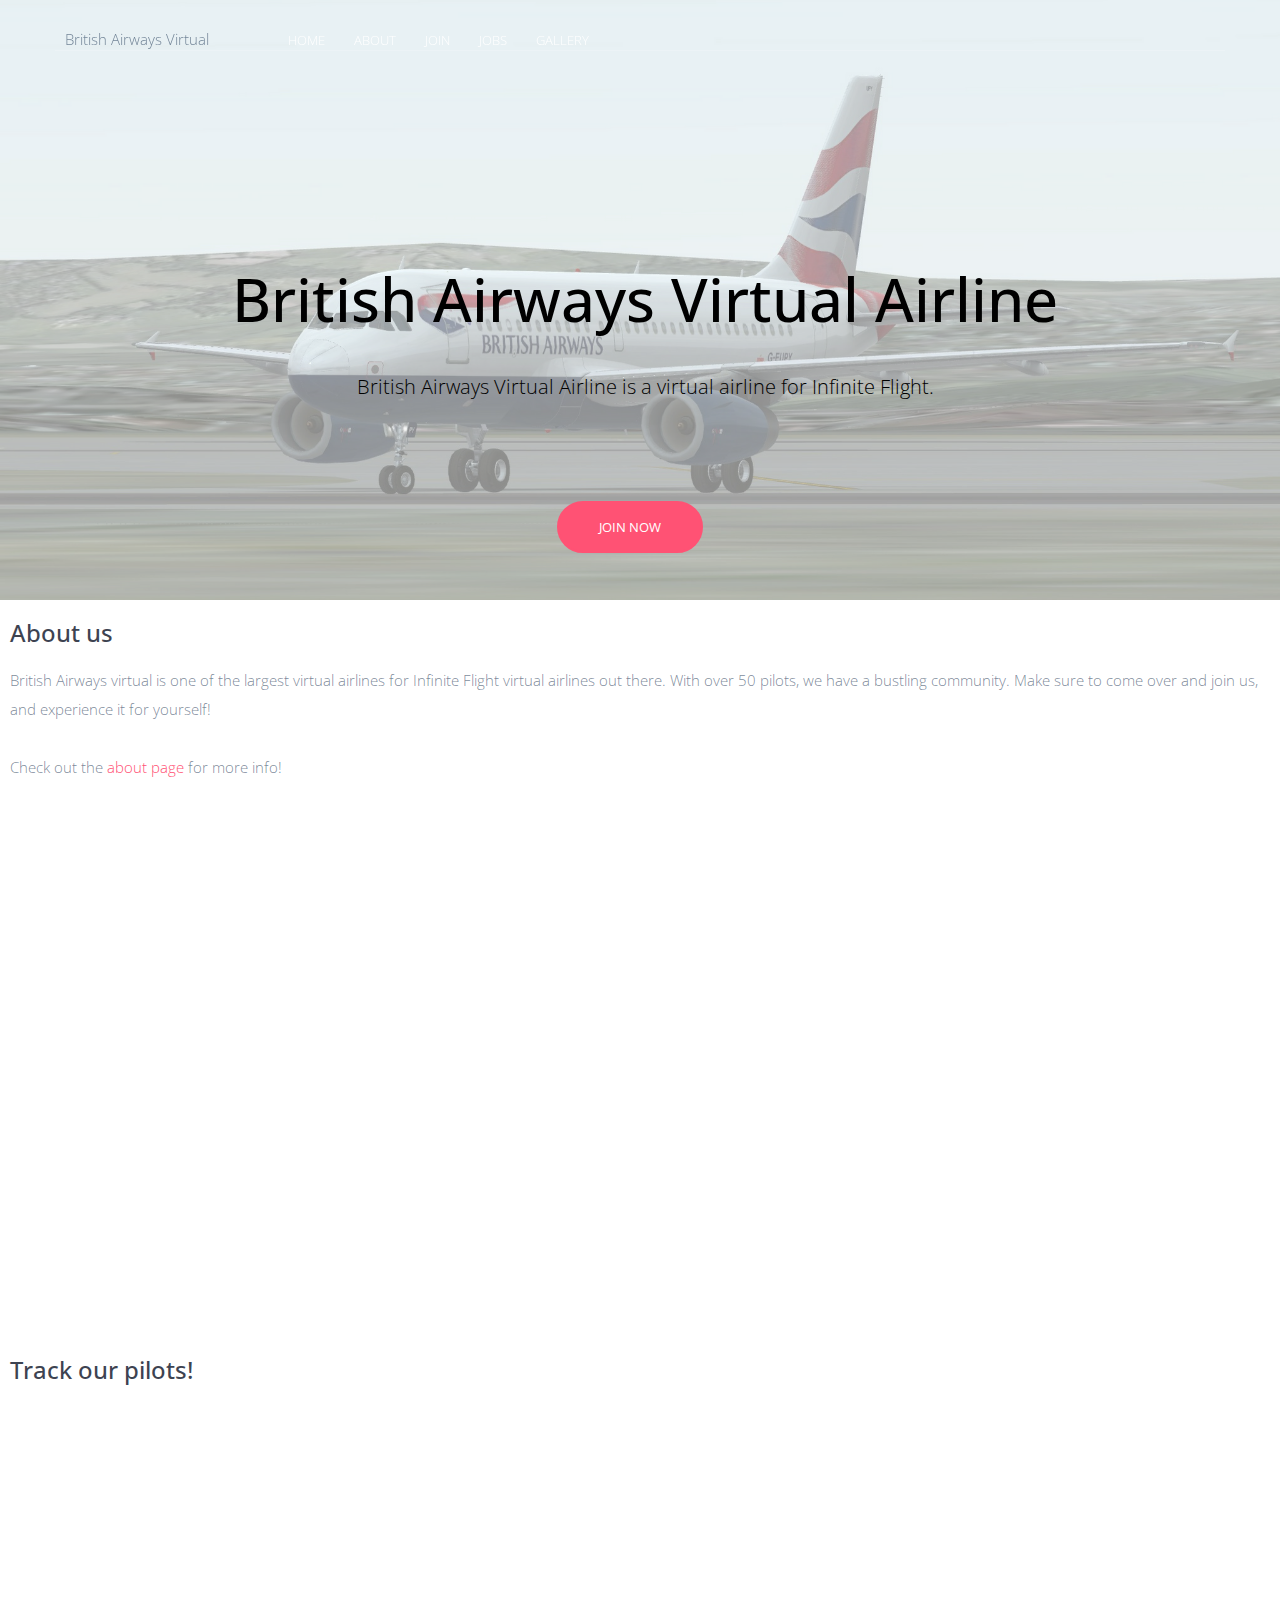
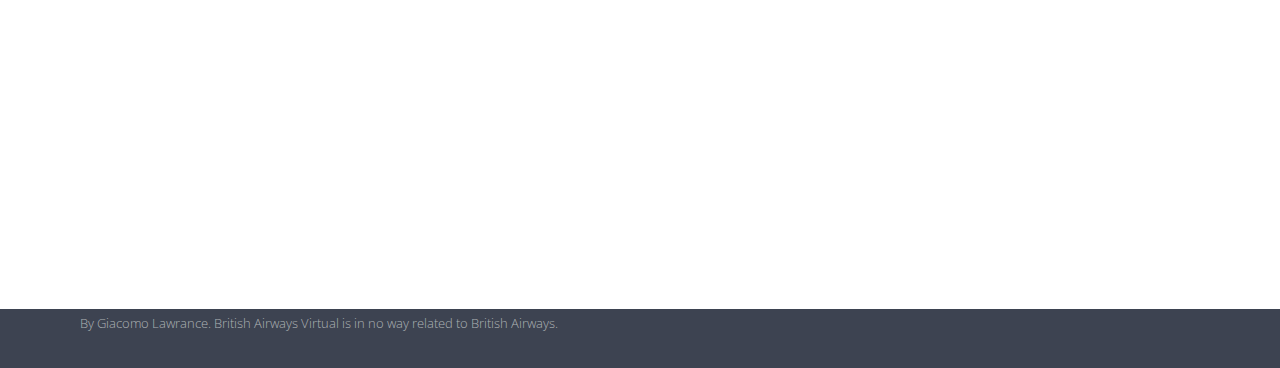
<file: index.html>
<!doctype html>
<!--[if lt IE 7]>      <html class="no-js lt-ie9 lt-ie8 lt-ie7" lang=""> <![endif]-->
<!--[if IE 7]>         <html class="no-js lt-ie9 lt-ie8" lang=""> <![endif]-->
<!--[if IE 8]>         <html class="no-js lt-ie9" lang=""> <![endif]-->
<!--[if gt IE 8]><!--> <html class="no-js" lang=""> <!--<![endif]-->
<head>
    <meta charset="utf-8">
    <!--<meta http-equiv="X-UA-Compatible" content="IE=edge,chrome=1">-->
    <meta http-equiv="X-UA-Compatible" content="IE=edge" />
    <title>British Airways Virtual</title>
    <meta name="description" content="">
    <meta name="viewport" content="width=device-width, initial-scale=1">
    <link rel="apple-touch-icon" href="apple-touch-icon.png">
    <link rel="icon" type="image/png" href="favicon-32x32.png" sizes="32x32" />
    <link rel="icon" type="image/png" href="favicon-16x16.png" sizes="16x16" />
    <link rel="stylesheet" href="css/normalize.min.css">
    <link rel="stylesheet" href="css/bootstrap.min.css">
    <link rel="stylesheet" href="css/jquery.fancybox.css">
    <link rel="stylesheet" href="css/flexslider.css">
    <link rel="stylesheet" href="css/styles.css">
    <link rel="stylesheet" href="css/queries.css">
    <link rel="stylesheet" href="css/etline-font.css">
    <link rel="stylesheet" href="bower_components/animate.css/animate.min.css">
    <link rel="stylesheet" href="http://maxcdn.bootstrapcdn.com/font-awesome/4.3.0/css/font-awesome.min.css">
    <script src="js/vendor/modernizr-2.8.3-respond-1.4.2.min.js"></script>
</head>
<style>
.divy {
  text-align: center;
}
</style>
<body id="top">
    <!--[if lt IE 8]>
    <p class="browserupgrade">You are using an <strong>outdated</strong> browser. Please <a href="http://browsehappy.com/">upgrade your browser</a> to improve your experience.</p>
    <![endif]-->
    <section class="hero">
        <section class="navigation">
            <header>
                <div class="header-content">
                    <div class="logo"><p>British Airways Virtual</p></div>
                    <div class="header-nav">
                        <nav>
                            <ul class="primary-nav">
                                <li><a href="index.htnl">Home</a></li>
                                <li><a href="about.html">About</a></li>
                                <li><a href="join.html">Join</a></li>
                                <li><a href="jobs.html">Jobs</a></li>
                                <li><a href="photos.html">Gallery</a></li>
                            </ul>
                        </nav>
                    </div>
                    <div class="navicon">
                        <a class="nav-toggle" href="#"><span></span></a>
                    </div>
                </div>
            </header>
        </section>
        <div class="container">
            <div class="row">
                <div class="col-md-10 col-md-offset-1">
                    <div class="hero-content text-center">
                        <h1>British Airways Virtual Airline</h1>
                        <p class="intro">British Airways Virtual Airline is a virtual airline for Infinite Flight.</p>
                        <a href="join.html" class="btn btn-fill btn-large btn-margin-right">Join now</a>
                    </div>
                </div>
            </div>
        </div>
    </section>
    <section>
        <h3>About us</h3>
         <p>British Airways virtual is one of the largest virtual airlines for Infinite Flight virtual airlines out there. With over 50 pilots, we have a bustling community. Make sure to come over and join us, and experience it for yourself!<br><br>
           Check out the <a href="about.html">about page</a> for more info!</p><br>
        <div class="divy">
           <iframe width="80%;" height="500px;" src="https://www.youtube.com/embed/_g3UgCWAdGg" frameborder="0" allowfullscreen></iframe>
         </div>
    </section>
    <section>
        <h3>Track our pilots!</h3>
              <iframe src='https://www.liveflightapp.com/embed?key=b1371aa1-dea8-41cd-af74-8fda634b3a5d' width='100%;' height='500px;' frameborder='0' scrolling='no'></iframe>
    </section>
    <footer>
        <div class="container">
            <div class="row">
                <div class="col-md-7">
                    <p>By Giacomo Lawrance. British Airways Virtual is in no way related to British Airways.</a>
                </div>
            </div>
        </div>
    </footer>
    <script src="http://ajax.googleapis.com/ajax/libs/jquery/1.11.2/jquery.min.js"></script>
    <script>window.jQuery || document.write('<script src="js/vendor/jquery-1.11.2.min.js"><\/script>')</script>
    <script src="bower_components/retina.js/dist/retina.js"></script>
    <script src="js/jquery.fancybox.pack.js"></script>
    <script src="js/vendor/bootstrap.min.js"></script>
    <script src="js/scripts.js"></script>
    <script src="js/jquery.flexslider-min.js"></script>
    <script src="bower_components/classie/classie.js"></script>
    <script src="bower_components/jquery-waypoints/lib/jquery.waypoints.min.js"></script>
    <!-- Google Analytics: change UA-XXXXX-X to be your site's ID. -->
    <script>
    (function(b,o,i,l,e,r){b.GoogleAnalyticsObject=l;b[l]||(b[l]=
    function(){(b[l].q=b[l].q||[]).push(arguments)});b[l].l=+new Date;
    e=o.createElement(i);r=o.getElementsByTagName(i)[0];
    e.src='//www.google-analytics.com/analytics.js';
    r.parentNode.insertBefore(e,r)}(window,document,'script','ga'));
    ga('create','UA-XXXXX-X','auto');ga('send','pageview');
    </script>
</body>
</html>
</file>
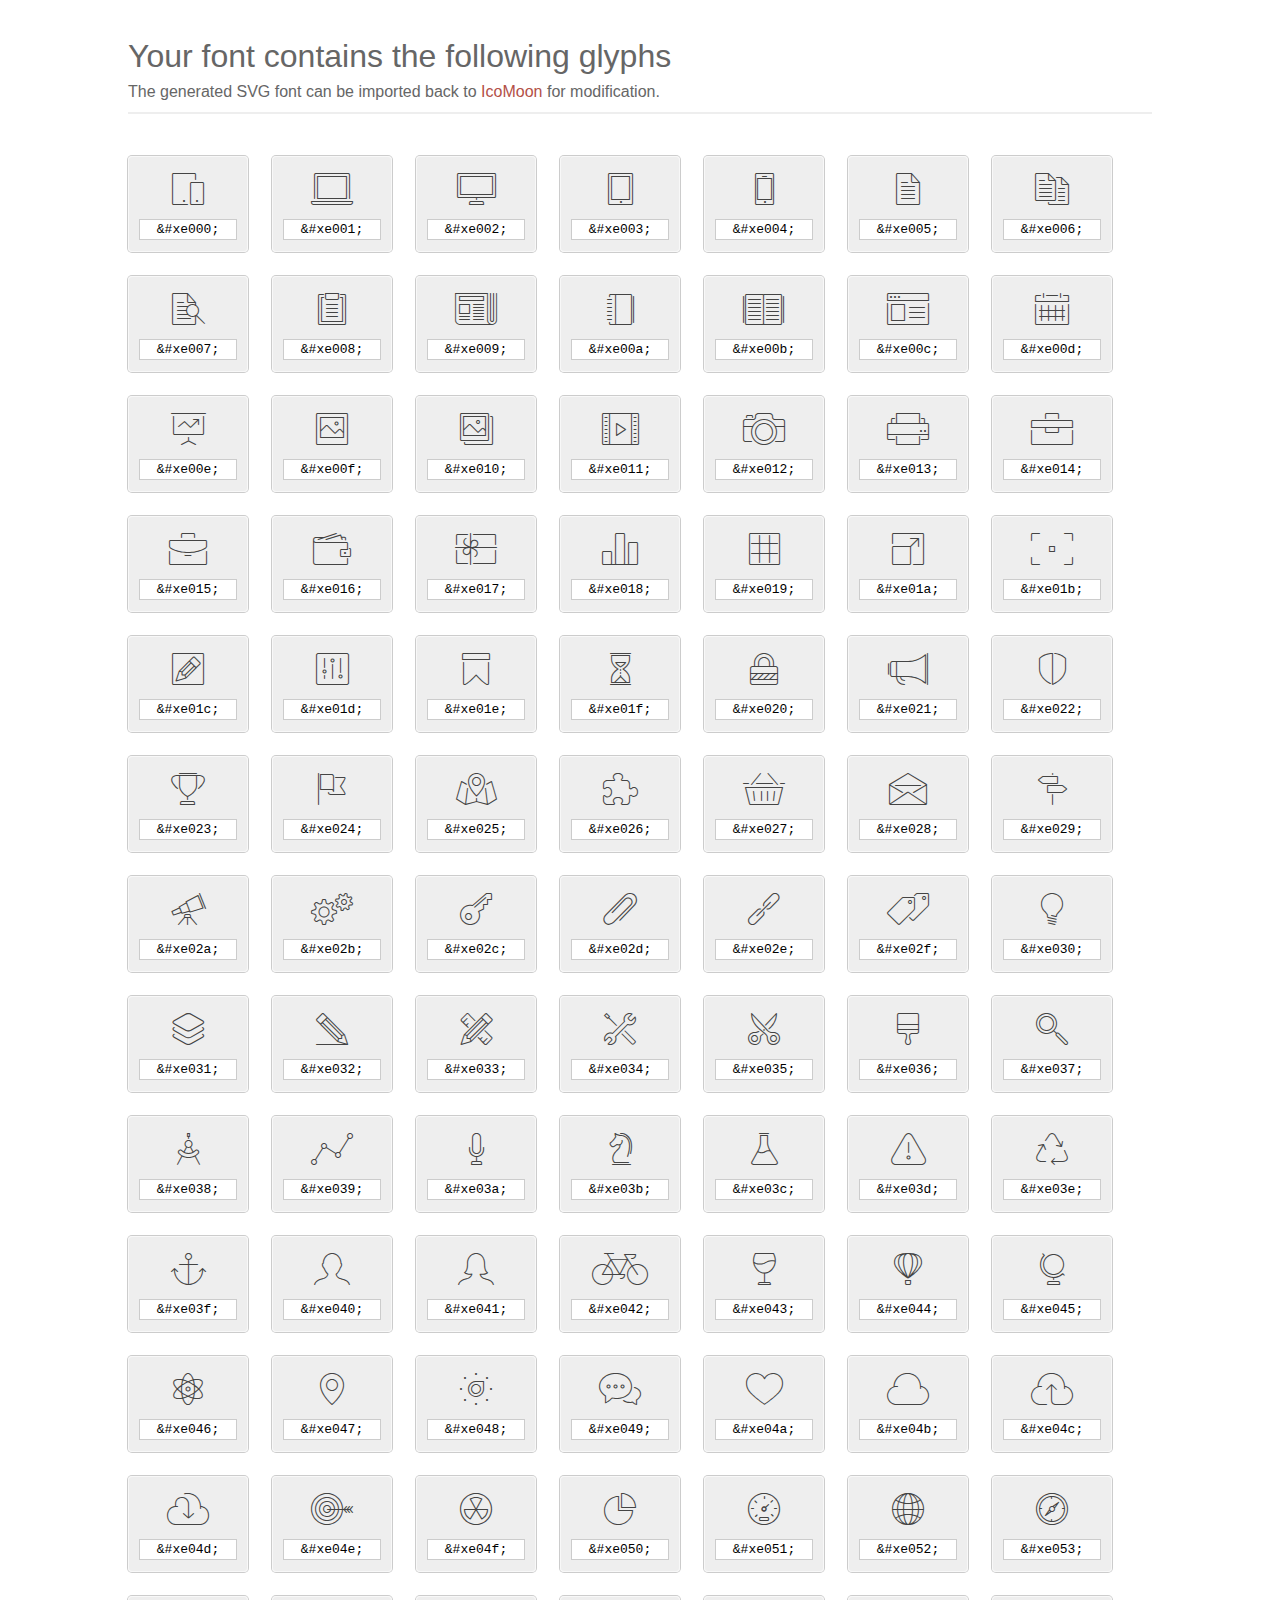
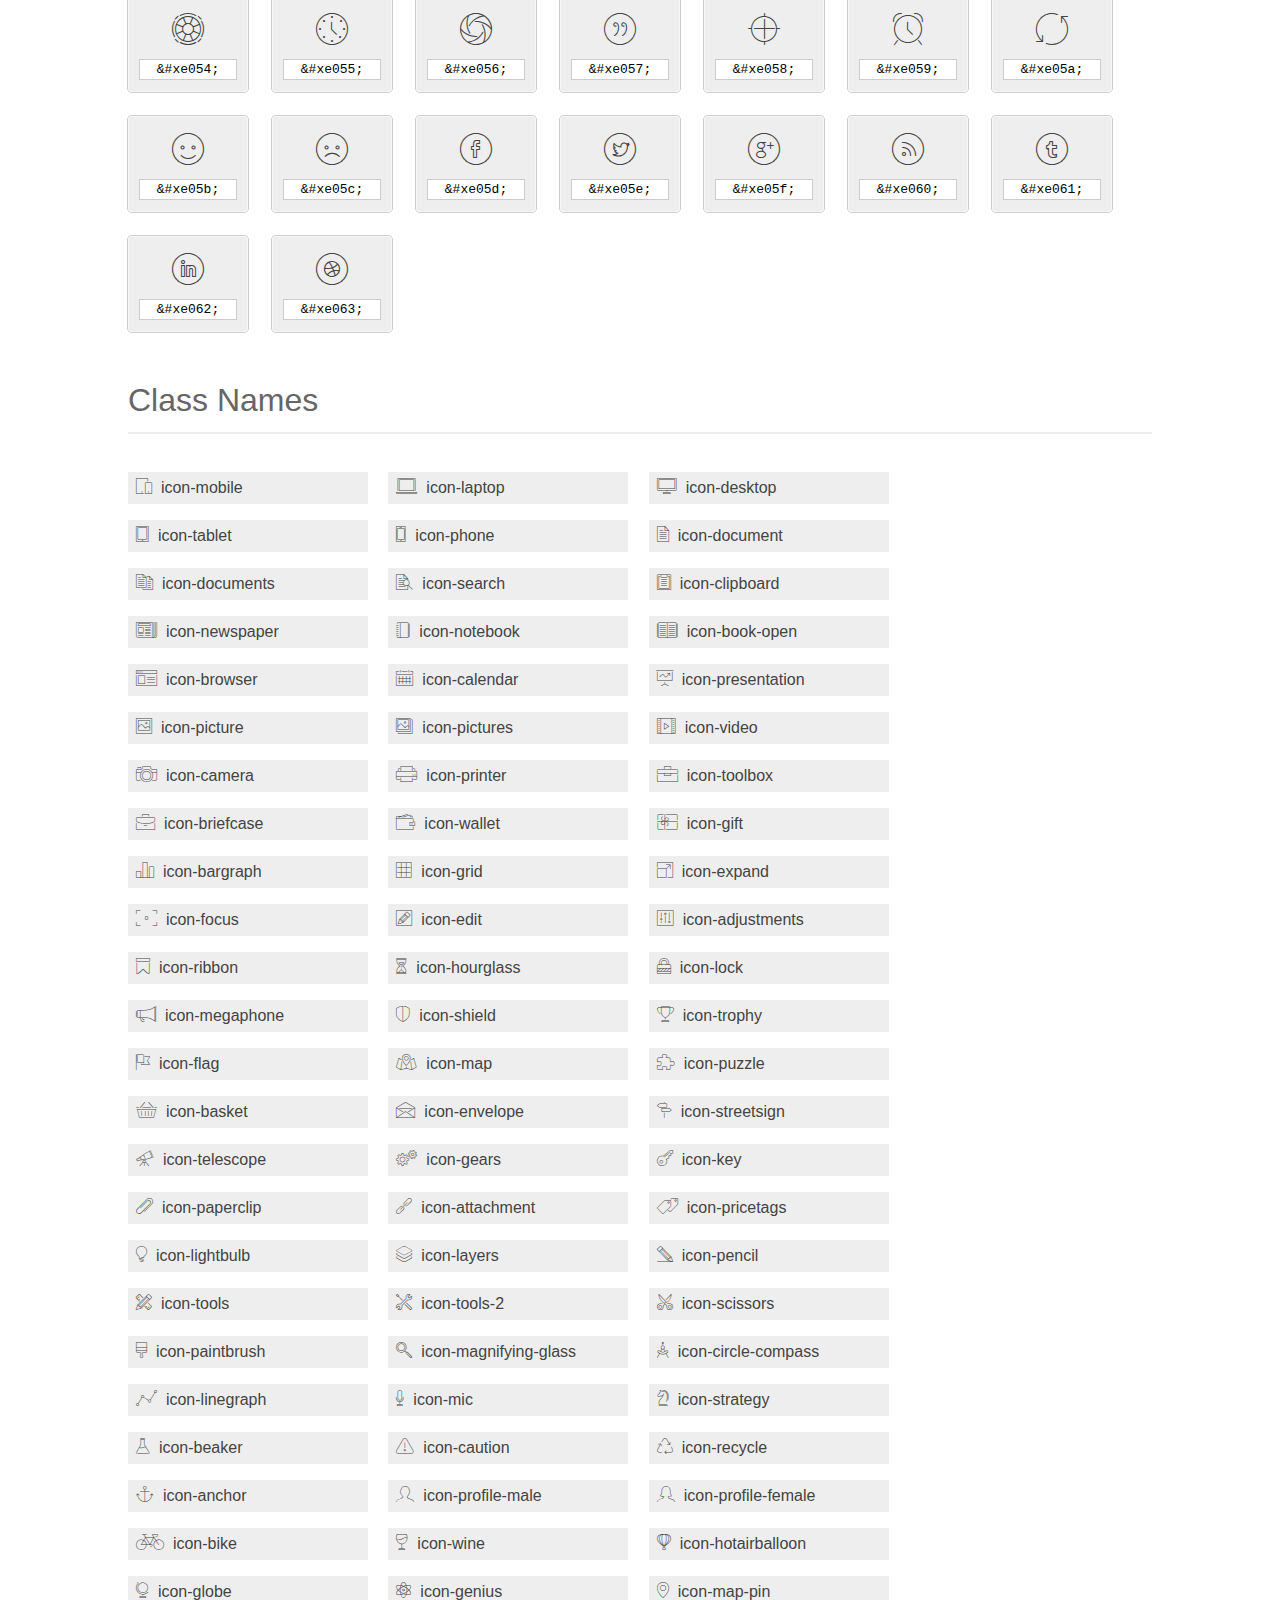
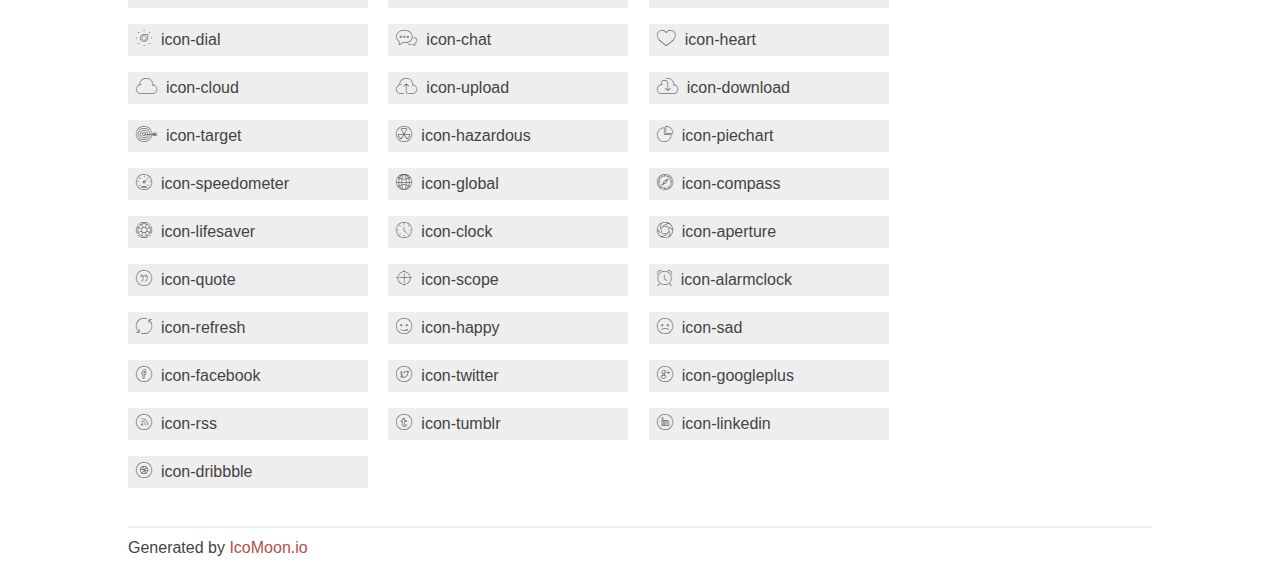
<file: fonts/et-line-font/index.html>
<!doctype html>
<html>
<head>
<title>Your Font/Glyphs</title>
<link rel="stylesheet" href="style.css" />
<!--[if lte IE 7]><script src="lte-ie7.js"></script><![endif]-->
<style>
	section, header, footer {display: block;}
	body {
		font-family: sans-serif;
		color: #444;
		line-height: 1.5;
		font-size: 1em;
	}
	* {
		-moz-box-sizing: border-box;
		-webkit-box-sizing: border-box;
		box-sizing: border-box;
		margin: 0;
		padding: 0;
	}
	.glyph {
		font-size: 16px;
		float: left;
		text-align: center;
		background: #eee;
		padding: .75em;
		margin: .75em 1.5em .75em 0;
		width: 7.5em;
		border-radius: .25em;
		box-shadow: inset 0 0 0 1px #f8f8f8, 0 0 0 1px #CCC;
	}
	.glyph input {
		font-family: consolas, monospace;
		font-size: 13px;
		width: 100%;
		text-align: center;
		border: 0;
		box-shadow: 0 0 0 1px #ccc;
		padding: .125em;
	}
	.w-main {
		width: 80%;
	}
	.centered {
		margin-left: auto;
		margin-right: auto;
	}
	.fs1 {
		font-size: 2em;
	}
	header {
		margin: 2em 0;
		padding-bottom: .5em;
		color: #666;
		box-shadow: 0 2px #eee;
	}
	header h1 {
		font-size: 2em;
		font-weight: normal;
	}
	.clearfix:before, .clearfix:after { content: ""; display: table; }
	.clearfix:after, .clear { clear: both; }
	footer {
		margin-top: 2em;
		padding: .5em 0;
		box-shadow: 0 -2px #eee;
	}
	a, a:visited {
		color: #B35047;
		text-decoration: none;
	}
	a:hover, a:focus {color: #000;}
	.box1 {
		font-size: 16px;
		display: inline-block;
		width: 15em;
		padding: .25em .5em;
		background: #eee;
		margin: .5em 1em .5em 0;
	}
</style>
</head>
<body>
	<div class="w-main centered">
	<section class="mtm clearfix" id="glyphs">
	<header>
		<h1>Your font contains the following glyphs</h1>
		<p>The generated SVG font can be imported back to <a href="http://icomoon.io/app">IcoMoon</a> for modification.</p>
	</header>
	<div class="glyph">
		<div class="fs1" aria-hidden="true" data-icon="&#xe000;"></div>
		<input type="text" readonly="readonly" value="&amp;#xe000;" />
	</div>
	<div class="glyph">
		<div class="fs1" aria-hidden="true" data-icon="&#xe001;"></div>
		<input type="text" readonly="readonly" value="&amp;#xe001;" />
	</div>
	<div class="glyph">
		<div class="fs1" aria-hidden="true" data-icon="&#xe002;"></div>
		<input type="text" readonly="readonly" value="&amp;#xe002;" />
	</div>
	<div class="glyph">
		<div class="fs1" aria-hidden="true" data-icon="&#xe003;"></div>
		<input type="text" readonly="readonly" value="&amp;#xe003;" />
	</div>
	<div class="glyph">
		<div class="fs1" aria-hidden="true" data-icon="&#xe004;"></div>
		<input type="text" readonly="readonly" value="&amp;#xe004;" />
	</div>
	<div class="glyph">
		<div class="fs1" aria-hidden="true" data-icon="&#xe005;"></div>
		<input type="text" readonly="readonly" value="&amp;#xe005;" />
	</div>
	<div class="glyph">
		<div class="fs1" aria-hidden="true" data-icon="&#xe006;"></div>
		<input type="text" readonly="readonly" value="&amp;#xe006;" />
	</div>
	<div class="glyph">
		<div class="fs1" aria-hidden="true" data-icon="&#xe007;"></div>
		<input type="text" readonly="readonly" value="&amp;#xe007;" />
	</div>
	<div class="glyph">
		<div class="fs1" aria-hidden="true" data-icon="&#xe008;"></div>
		<input type="text" readonly="readonly" value="&amp;#xe008;" />
	</div>
	<div class="glyph">
		<div class="fs1" aria-hidden="true" data-icon="&#xe009;"></div>
		<input type="text" readonly="readonly" value="&amp;#xe009;" />
	</div>
	<div class="glyph">
		<div class="fs1" aria-hidden="true" data-icon="&#xe00a;"></div>
		<input type="text" readonly="readonly" value="&amp;#xe00a;" />
	</div>
	<div class="glyph">
		<div class="fs1" aria-hidden="true" data-icon="&#xe00b;"></div>
		<input type="text" readonly="readonly" value="&amp;#xe00b;" />
	</div>
	<div class="glyph">
		<div class="fs1" aria-hidden="true" data-icon="&#xe00c;"></div>
		<input type="text" readonly="readonly" value="&amp;#xe00c;" />
	</div>
	<div class="glyph">
		<div class="fs1" aria-hidden="true" data-icon="&#xe00d;"></div>
		<input type="text" readonly="readonly" value="&amp;#xe00d;" />
	</div>
	<div class="glyph">
		<div class="fs1" aria-hidden="true" data-icon="&#xe00e;"></div>
		<input type="text" readonly="readonly" value="&amp;#xe00e;" />
	</div>
	<div class="glyph">
		<div class="fs1" aria-hidden="true" data-icon="&#xe00f;"></div>
		<input type="text" readonly="readonly" value="&amp;#xe00f;" />
	</div>
	<div class="glyph">
		<div class="fs1" aria-hidden="true" data-icon="&#xe010;"></div>
		<input type="text" readonly="readonly" value="&amp;#xe010;" />
	</div>
	<div class="glyph">
		<div class="fs1" aria-hidden="true" data-icon="&#xe011;"></div>
		<input type="text" readonly="readonly" value="&amp;#xe011;" />
	</div>
	<div class="glyph">
		<div class="fs1" aria-hidden="true" data-icon="&#xe012;"></div>
		<input type="text" readonly="readonly" value="&amp;#xe012;" />
	</div>
	<div class="glyph">
		<div class="fs1" aria-hidden="true" data-icon="&#xe013;"></div>
		<input type="text" readonly="readonly" value="&amp;#xe013;" />
	</div>
	<div class="glyph">
		<div class="fs1" aria-hidden="true" data-icon="&#xe014;"></div>
		<input type="text" readonly="readonly" value="&amp;#xe014;" />
	</div>
	<div class="glyph">
		<div class="fs1" aria-hidden="true" data-icon="&#xe015;"></div>
		<input type="text" readonly="readonly" value="&amp;#xe015;" />
	</div>
	<div class="glyph">
		<div class="fs1" aria-hidden="true" data-icon="&#xe016;"></div>
		<input type="text" readonly="readonly" value="&amp;#xe016;" />
	</div>
	<div class="glyph">
		<div class="fs1" aria-hidden="true" data-icon="&#xe017;"></div>
		<input type="text" readonly="readonly" value="&amp;#xe017;" />
	</div>
	<div class="glyph">
		<div class="fs1" aria-hidden="true" data-icon="&#xe018;"></div>
		<input type="text" readonly="readonly" value="&amp;#xe018;" />
	</div>
	<div class="glyph">
		<div class="fs1" aria-hidden="true" data-icon="&#xe019;"></div>
		<input type="text" readonly="readonly" value="&amp;#xe019;" />
	</div>
	<div class="glyph">
		<div class="fs1" aria-hidden="true" data-icon="&#xe01a;"></div>
		<input type="text" readonly="readonly" value="&amp;#xe01a;" />
	</div>
	<div class="glyph">
		<div class="fs1" aria-hidden="true" data-icon="&#xe01b;"></div>
		<input type="text" readonly="readonly" value="&amp;#xe01b;" />
	</div>
	<div class="glyph">
		<div class="fs1" aria-hidden="true" data-icon="&#xe01c;"></div>
		<input type="text" readonly="readonly" value="&amp;#xe01c;" />
	</div>
	<div class="glyph">
		<div class="fs1" aria-hidden="true" data-icon="&#xe01d;"></div>
		<input type="text" readonly="readonly" value="&amp;#xe01d;" />
	</div>
	<div class="glyph">
		<div class="fs1" aria-hidden="true" data-icon="&#xe01e;"></div>
		<input type="text" readonly="readonly" value="&amp;#xe01e;" />
	</div>
	<div class="glyph">
		<div class="fs1" aria-hidden="true" data-icon="&#xe01f;"></div>
		<input type="text" readonly="readonly" value="&amp;#xe01f;" />
	</div>
	<div class="glyph">
		<div class="fs1" aria-hidden="true" data-icon="&#xe020;"></div>
		<input type="text" readonly="readonly" value="&amp;#xe020;" />
	</div>
	<div class="glyph">
		<div class="fs1" aria-hidden="true" data-icon="&#xe021;"></div>
		<input type="text" readonly="readonly" value="&amp;#xe021;" />
	</div>
	<div class="glyph">
		<div class="fs1" aria-hidden="true" data-icon="&#xe022;"></div>
		<input type="text" readonly="readonly" value="&amp;#xe022;" />
	</div>
	<div class="glyph">
		<div class="fs1" aria-hidden="true" data-icon="&#xe023;"></div>
		<input type="text" readonly="readonly" value="&amp;#xe023;" />
	</div>
	<div class="glyph">
		<div class="fs1" aria-hidden="true" data-icon="&#xe024;"></div>
		<input type="text" readonly="readonly" value="&amp;#xe024;" />
	</div>
	<div class="glyph">
		<div class="fs1" aria-hidden="true" data-icon="&#xe025;"></div>
		<input type="text" readonly="readonly" value="&amp;#xe025;" />
	</div>
	<div class="glyph">
		<div class="fs1" aria-hidden="true" data-icon="&#xe026;"></div>
		<input type="text" readonly="readonly" value="&amp;#xe026;" />
	</div>
	<div class="glyph">
		<div class="fs1" aria-hidden="true" data-icon="&#xe027;"></div>
		<input type="text" readonly="readonly" value="&amp;#xe027;" />
	</div>
	<div class="glyph">
		<div class="fs1" aria-hidden="true" data-icon="&#xe028;"></div>
		<input type="text" readonly="readonly" value="&amp;#xe028;" />
	</div>
	<div class="glyph">
		<div class="fs1" aria-hidden="true" data-icon="&#xe029;"></div>
		<input type="text" readonly="readonly" value="&amp;#xe029;" />
	</div>
	<div class="glyph">
		<div class="fs1" aria-hidden="true" data-icon="&#xe02a;"></div>
		<input type="text" readonly="readonly" value="&amp;#xe02a;" />
	</div>
	<div class="glyph">
		<div class="fs1" aria-hidden="true" data-icon="&#xe02b;"></div>
		<input type="text" readonly="readonly" value="&amp;#xe02b;" />
	</div>
	<div class="glyph">
		<div class="fs1" aria-hidden="true" data-icon="&#xe02c;"></div>
		<input type="text" readonly="readonly" value="&amp;#xe02c;" />
	</div>
	<div class="glyph">
		<div class="fs1" aria-hidden="true" data-icon="&#xe02d;"></div>
		<input type="text" readonly="readonly" value="&amp;#xe02d;" />
	</div>
	<div class="glyph">
		<div class="fs1" aria-hidden="true" data-icon="&#xe02e;"></div>
		<input type="text" readonly="readonly" value="&amp;#xe02e;" />
	</div>
	<div class="glyph">
		<div class="fs1" aria-hidden="true" data-icon="&#xe02f;"></div>
		<input type="text" readonly="readonly" value="&amp;#xe02f;" />
	</div>
	<div class="glyph">
		<div class="fs1" aria-hidden="true" data-icon="&#xe030;"></div>
		<input type="text" readonly="readonly" value="&amp;#xe030;" />
	</div>
	<div class="glyph">
		<div class="fs1" aria-hidden="true" data-icon="&#xe031;"></div>
		<input type="text" readonly="readonly" value="&amp;#xe031;" />
	</div>
	<div class="glyph">
		<div class="fs1" aria-hidden="true" data-icon="&#xe032;"></div>
		<input type="text" readonly="readonly" value="&amp;#xe032;" />
	</div>
	<div class="glyph">
		<div class="fs1" aria-hidden="true" data-icon="&#xe033;"></div>
		<input type="text" readonly="readonly" value="&amp;#xe033;" />
	</div>
	<div class="glyph">
		<div class="fs1" aria-hidden="true" data-icon="&#xe034;"></div>
		<input type="text" readonly="readonly" value="&amp;#xe034;" />
	</div>
	<div class="glyph">
		<div class="fs1" aria-hidden="true" data-icon="&#xe035;"></div>
		<input type="text" readonly="readonly" value="&amp;#xe035;" />
	</div>
	<div class="glyph">
		<div class="fs1" aria-hidden="true" data-icon="&#xe036;"></div>
		<input type="text" readonly="readonly" value="&amp;#xe036;" />
	</div>
	<div class="glyph">
		<div class="fs1" aria-hidden="true" data-icon="&#xe037;"></div>
		<input type="text" readonly="readonly" value="&amp;#xe037;" />
	</div>
	<div class="glyph">
		<div class="fs1" aria-hidden="true" data-icon="&#xe038;"></div>
		<input type="text" readonly="readonly" value="&amp;#xe038;" />
	</div>
	<div class="glyph">
		<div class="fs1" aria-hidden="true" data-icon="&#xe039;"></div>
		<input type="text" readonly="readonly" value="&amp;#xe039;" />
	</div>
	<div class="glyph">
		<div class="fs1" aria-hidden="true" data-icon="&#xe03a;"></div>
		<input type="text" readonly="readonly" value="&amp;#xe03a;" />
	</div>
	<div class="glyph">
		<div class="fs1" aria-hidden="true" data-icon="&#xe03b;"></div>
		<input type="text" readonly="readonly" value="&amp;#xe03b;" />
	</div>
	<div class="glyph">
		<div class="fs1" aria-hidden="true" data-icon="&#xe03c;"></div>
		<input type="text" readonly="readonly" value="&amp;#xe03c;" />
	</div>
	<div class="glyph">
		<div class="fs1" aria-hidden="true" data-icon="&#xe03d;"></div>
		<input type="text" readonly="readonly" value="&amp;#xe03d;" />
	</div>
	<div class="glyph">
		<div class="fs1" aria-hidden="true" data-icon="&#xe03e;"></div>
		<input type="text" readonly="readonly" value="&amp;#xe03e;" />
	</div>
	<div class="glyph">
		<div class="fs1" aria-hidden="true" data-icon="&#xe03f;"></div>
		<input type="text" readonly="readonly" value="&amp;#xe03f;" />
	</div>
	<div class="glyph">
		<div class="fs1" aria-hidden="true" data-icon="&#xe040;"></div>
		<input type="text" readonly="readonly" value="&amp;#xe040;" />
	</div>
	<div class="glyph">
		<div class="fs1" aria-hidden="true" data-icon="&#xe041;"></div>
		<input type="text" readonly="readonly" value="&amp;#xe041;" />
	</div>
	<div class="glyph">
		<div class="fs1" aria-hidden="true" data-icon="&#xe042;"></div>
		<input type="text" readonly="readonly" value="&amp;#xe042;" />
	</div>
	<div class="glyph">
		<div class="fs1" aria-hidden="true" data-icon="&#xe043;"></div>
		<input type="text" readonly="readonly" value="&amp;#xe043;" />
	</div>
	<div class="glyph">
		<div class="fs1" aria-hidden="true" data-icon="&#xe044;"></div>
		<input type="text" readonly="readonly" value="&amp;#xe044;" />
	</div>
	<div class="glyph">
		<div class="fs1" aria-hidden="true" data-icon="&#xe045;"></div>
		<input type="text" readonly="readonly" value="&amp;#xe045;" />
	</div>
	<div class="glyph">
		<div class="fs1" aria-hidden="true" data-icon="&#xe046;"></div>
		<input type="text" readonly="readonly" value="&amp;#xe046;" />
	</div>
	<div class="glyph">
		<div class="fs1" aria-hidden="true" data-icon="&#xe047;"></div>
		<input type="text" readonly="readonly" value="&amp;#xe047;" />
	</div>
	<div class="glyph">
		<div class="fs1" aria-hidden="true" data-icon="&#xe048;"></div>
		<input type="text" readonly="readonly" value="&amp;#xe048;" />
	</div>
	<div class="glyph">
		<div class="fs1" aria-hidden="true" data-icon="&#xe049;"></div>
		<input type="text" readonly="readonly" value="&amp;#xe049;" />
	</div>
	<div class="glyph">
		<div class="fs1" aria-hidden="true" data-icon="&#xe04a;"></div>
		<input type="text" readonly="readonly" value="&amp;#xe04a;" />
	</div>
	<div class="glyph">
		<div class="fs1" aria-hidden="true" data-icon="&#xe04b;"></div>
		<input type="text" readonly="readonly" value="&amp;#xe04b;" />
	</div>
	<div class="glyph">
		<div class="fs1" aria-hidden="true" data-icon="&#xe04c;"></div>
		<input type="text" readonly="readonly" value="&amp;#xe04c;" />
	</div>
	<div class="glyph">
		<div class="fs1" aria-hidden="true" data-icon="&#xe04d;"></div>
		<input type="text" readonly="readonly" value="&amp;#xe04d;" />
	</div>
	<div class="glyph">
		<div class="fs1" aria-hidden="true" data-icon="&#xe04e;"></div>
		<input type="text" readonly="readonly" value="&amp;#xe04e;" />
	</div>
	<div class="glyph">
		<div class="fs1" aria-hidden="true" data-icon="&#xe04f;"></div>
		<input type="text" readonly="readonly" value="&amp;#xe04f;" />
	</div>
	<div class="glyph">
		<div class="fs1" aria-hidden="true" data-icon="&#xe050;"></div>
		<input type="text" readonly="readonly" value="&amp;#xe050;" />
	</div>
	<div class="glyph">
		<div class="fs1" aria-hidden="true" data-icon="&#xe051;"></div>
		<input type="text" readonly="readonly" value="&amp;#xe051;" />
	</div>
	<div class="glyph">
		<div class="fs1" aria-hidden="true" data-icon="&#xe052;"></div>
		<input type="text" readonly="readonly" value="&amp;#xe052;" />
	</div>
	<div class="glyph">
		<div class="fs1" aria-hidden="true" data-icon="&#xe053;"></div>
		<input type="text" readonly="readonly" value="&amp;#xe053;" />
	</div>
	<div class="glyph">
		<div class="fs1" aria-hidden="true" data-icon="&#xe054;"></div>
		<input type="text" readonly="readonly" value="&amp;#xe054;" />
	</div>
	<div class="glyph">
		<div class="fs1" aria-hidden="true" data-icon="&#xe055;"></div>
		<input type="text" readonly="readonly" value="&amp;#xe055;" />
	</div>
	<div class="glyph">
		<div class="fs1" aria-hidden="true" data-icon="&#xe056;"></div>
		<input type="text" readonly="readonly" value="&amp;#xe056;" />
	</div>
	<div class="glyph">
		<div class="fs1" aria-hidden="true" data-icon="&#xe057;"></div>
		<input type="text" readonly="readonly" value="&amp;#xe057;" />
	</div>
	<div class="glyph">
		<div class="fs1" aria-hidden="true" data-icon="&#xe058;"></div>
		<input type="text" readonly="readonly" value="&amp;#xe058;" />
	</div>
	<div class="glyph">
		<div class="fs1" aria-hidden="true" data-icon="&#xe059;"></div>
		<input type="text" readonly="readonly" value="&amp;#xe059;" />
	</div>
	<div class="glyph">
		<div class="fs1" aria-hidden="true" data-icon="&#xe05a;"></div>
		<input type="text" readonly="readonly" value="&amp;#xe05a;" />
	</div>
	<div class="glyph">
		<div class="fs1" aria-hidden="true" data-icon="&#xe05b;"></div>
		<input type="text" readonly="readonly" value="&amp;#xe05b;" />
	</div>
	<div class="glyph">
		<div class="fs1" aria-hidden="true" data-icon="&#xe05c;"></div>
		<input type="text" readonly="readonly" value="&amp;#xe05c;" />
	</div>
	<div class="glyph">
		<div class="fs1" aria-hidden="true" data-icon="&#xe05d;"></div>
		<input type="text" readonly="readonly" value="&amp;#xe05d;" />
	</div>
	<div class="glyph">
		<div class="fs1" aria-hidden="true" data-icon="&#xe05e;"></div>
		<input type="text" readonly="readonly" value="&amp;#xe05e;" />
	</div>
	<div class="glyph">
		<div class="fs1" aria-hidden="true" data-icon="&#xe05f;"></div>
		<input type="text" readonly="readonly" value="&amp;#xe05f;" />
	</div>
	<div class="glyph">
		<div class="fs1" aria-hidden="true" data-icon="&#xe060;"></div>
		<input type="text" readonly="readonly" value="&amp;#xe060;" />
	</div>
	<div class="glyph">
		<div class="fs1" aria-hidden="true" data-icon="&#xe061;"></div>
		<input type="text" readonly="readonly" value="&amp;#xe061;" />
	</div>
	<div class="glyph">
		<div class="fs1" aria-hidden="true" data-icon="&#xe062;"></div>
		<input type="text" readonly="readonly" value="&amp;#xe062;" />
	</div>
	<div class="glyph">
		<div class="fs1" aria-hidden="true" data-icon="&#xe063;"></div>
		<input type="text" readonly="readonly" value="&amp;#xe063;" />
	</div>
	</section>
	<div class="clear"></div>
	<section class="mtm clearfix" id="glyphs">
	<header>
		<h1>Class Names</h1>
	</header>
	<span class="box1">
		<span aria-hidden="true" class="icon-mobile"></span>
		&nbsp;icon-mobile
	</span>
	<span class="box1">
		<span aria-hidden="true" class="icon-laptop"></span>
		&nbsp;icon-laptop
	</span>
	<span class="box1">
		<span aria-hidden="true" class="icon-desktop"></span>
		&nbsp;icon-desktop
	</span>
	<span class="box1">
		<span aria-hidden="true" class="icon-tablet"></span>
		&nbsp;icon-tablet
	</span>
	<span class="box1">
		<span aria-hidden="true" class="icon-phone"></span>
		&nbsp;icon-phone
	</span>
	<span class="box1">
		<span aria-hidden="true" class="icon-document"></span>
		&nbsp;icon-document
	</span>
	<span class="box1">
		<span aria-hidden="true" class="icon-documents"></span>
		&nbsp;icon-documents
	</span>
	<span class="box1">
		<span aria-hidden="true" class="icon-search"></span>
		&nbsp;icon-search
	</span>
	<span class="box1">
		<span aria-hidden="true" class="icon-clipboard"></span>
		&nbsp;icon-clipboard
	</span>
	<span class="box1">
		<span aria-hidden="true" class="icon-newspaper"></span>
		&nbsp;icon-newspaper
	</span>
	<span class="box1">
		<span aria-hidden="true" class="icon-notebook"></span>
		&nbsp;icon-notebook
	</span>
	<span class="box1">
		<span aria-hidden="true" class="icon-book-open"></span>
		&nbsp;icon-book-open
	</span>
	<span class="box1">
		<span aria-hidden="true" class="icon-browser"></span>
		&nbsp;icon-browser
	</span>
	<span class="box1">
		<span aria-hidden="true" class="icon-calendar"></span>
		&nbsp;icon-calendar
	</span>
	<span class="box1">
		<span aria-hidden="true" class="icon-presentation"></span>
		&nbsp;icon-presentation
	</span>
	<span class="box1">
		<span aria-hidden="true" class="icon-picture"></span>
		&nbsp;icon-picture
	</span>
	<span class="box1">
		<span aria-hidden="true" class="icon-pictures"></span>
		&nbsp;icon-pictures
	</span>
	<span class="box1">
		<span aria-hidden="true" class="icon-video"></span>
		&nbsp;icon-video
	</span>
	<span class="box1">
		<span aria-hidden="true" class="icon-camera"></span>
		&nbsp;icon-camera
	</span>
	<span class="box1">
		<span aria-hidden="true" class="icon-printer"></span>
		&nbsp;icon-printer
	</span>
	<span class="box1">
		<span aria-hidden="true" class="icon-toolbox"></span>
		&nbsp;icon-toolbox
	</span>
	<span class="box1">
		<span aria-hidden="true" class="icon-briefcase"></span>
		&nbsp;icon-briefcase
	</span>
	<span class="box1">
		<span aria-hidden="true" class="icon-wallet"></span>
		&nbsp;icon-wallet
	</span>
	<span class="box1">
		<span aria-hidden="true" class="icon-gift"></span>
		&nbsp;icon-gift
	</span>
	<span class="box1">
		<span aria-hidden="true" class="icon-bargraph"></span>
		&nbsp;icon-bargraph
	</span>
	<span class="box1">
		<span aria-hidden="true" class="icon-grid"></span>
		&nbsp;icon-grid
	</span>
	<span class="box1">
		<span aria-hidden="true" class="icon-expand"></span>
		&nbsp;icon-expand
	</span>
	<span class="box1">
		<span aria-hidden="true" class="icon-focus"></span>
		&nbsp;icon-focus
	</span>
	<span class="box1">
		<span aria-hidden="true" class="icon-edit"></span>
		&nbsp;icon-edit
	</span>
	<span class="box1">
		<span aria-hidden="true" class="icon-adjustments"></span>
		&nbsp;icon-adjustments
	</span>
	<span class="box1">
		<span aria-hidden="true" class="icon-ribbon"></span>
		&nbsp;icon-ribbon
	</span>
	<span class="box1">
		<span aria-hidden="true" class="icon-hourglass"></span>
		&nbsp;icon-hourglass
	</span>
	<span class="box1">
		<span aria-hidden="true" class="icon-lock"></span>
		&nbsp;icon-lock
	</span>
	<span class="box1">
		<span aria-hidden="true" class="icon-megaphone"></span>
		&nbsp;icon-megaphone
	</span>
	<span class="box1">
		<span aria-hidden="true" class="icon-shield"></span>
		&nbsp;icon-shield
	</span>
	<span class="box1">
		<span aria-hidden="true" class="icon-trophy"></span>
		&nbsp;icon-trophy
	</span>
	<span class="box1">
		<span aria-hidden="true" class="icon-flag"></span>
		&nbsp;icon-flag
	</span>
	<span class="box1">
		<span aria-hidden="true" class="icon-map"></span>
		&nbsp;icon-map
	</span>
	<span class="box1">
		<span aria-hidden="true" class="icon-puzzle"></span>
		&nbsp;icon-puzzle
	</span>
	<span class="box1">
		<span aria-hidden="true" class="icon-basket"></span>
		&nbsp;icon-basket
	</span>
	<span class="box1">
		<span aria-hidden="true" class="icon-envelope"></span>
		&nbsp;icon-envelope
	</span>
	<span class="box1">
		<span aria-hidden="true" class="icon-streetsign"></span>
		&nbsp;icon-streetsign
	</span>
	<span class="box1">
		<span aria-hidden="true" class="icon-telescope"></span>
		&nbsp;icon-telescope
	</span>
	<span class="box1">
		<span aria-hidden="true" class="icon-gears"></span>
		&nbsp;icon-gears
	</span>
	<span class="box1">
		<span aria-hidden="true" class="icon-key"></span>
		&nbsp;icon-key
	</span>
	<span class="box1">
		<span aria-hidden="true" class="icon-paperclip"></span>
		&nbsp;icon-paperclip
	</span>
	<span class="box1">
		<span aria-hidden="true" class="icon-attachment"></span>
		&nbsp;icon-attachment
	</span>
	<span class="box1">
		<span aria-hidden="true" class="icon-pricetags"></span>
		&nbsp;icon-pricetags
	</span>
	<span class="box1">
		<span aria-hidden="true" class="icon-lightbulb"></span>
		&nbsp;icon-lightbulb
	</span>
	<span class="box1">
		<span aria-hidden="true" class="icon-layers"></span>
		&nbsp;icon-layers
	</span>
	<span class="box1">
		<span aria-hidden="true" class="icon-pencil"></span>
		&nbsp;icon-pencil
	</span>
	<span class="box1">
		<span aria-hidden="true" class="icon-tools"></span>
		&nbsp;icon-tools
	</span>
	<span class="box1">
		<span aria-hidden="true" class="icon-tools-2"></span>
		&nbsp;icon-tools-2
	</span>
	<span class="box1">
		<span aria-hidden="true" class="icon-scissors"></span>
		&nbsp;icon-scissors
	</span>
	<span class="box1">
		<span aria-hidden="true" class="icon-paintbrush"></span>
		&nbsp;icon-paintbrush
	</span>
	<span class="box1">
		<span aria-hidden="true" class="icon-magnifying-glass"></span>
		&nbsp;icon-magnifying-glass
	</span>
	<span class="box1">
		<span aria-hidden="true" class="icon-circle-compass"></span>
		&nbsp;icon-circle-compass
	</span>
	<span class="box1">
		<span aria-hidden="true" class="icon-linegraph"></span>
		&nbsp;icon-linegraph
	</span>
	<span class="box1">
		<span aria-hidden="true" class="icon-mic"></span>
		&nbsp;icon-mic
	</span>
	<span class="box1">
		<span aria-hidden="true" class="icon-strategy"></span>
		&nbsp;icon-strategy
	</span>
	<span class="box1">
		<span aria-hidden="true" class="icon-beaker"></span>
		&nbsp;icon-beaker
	</span>
	<span class="box1">
		<span aria-hidden="true" class="icon-caution"></span>
		&nbsp;icon-caution
	</span>
	<span class="box1">
		<span aria-hidden="true" class="icon-recycle"></span>
		&nbsp;icon-recycle
	</span>
	<span class="box1">
		<span aria-hidden="true" class="icon-anchor"></span>
		&nbsp;icon-anchor
	</span>
	<span class="box1">
		<span aria-hidden="true" class="icon-profile-male"></span>
		&nbsp;icon-profile-male
	</span>
	<span class="box1">
		<span aria-hidden="true" class="icon-profile-female"></span>
		&nbsp;icon-profile-female
	</span>
	<span class="box1">
		<span aria-hidden="true" class="icon-bike"></span>
		&nbsp;icon-bike
	</span>
	<span class="box1">
		<span aria-hidden="true" class="icon-wine"></span>
		&nbsp;icon-wine
	</span>
	<span class="box1">
		<span aria-hidden="true" class="icon-hotairballoon"></span>
		&nbsp;icon-hotairballoon
	</span>
	<span class="box1">
		<span aria-hidden="true" class="icon-globe"></span>
		&nbsp;icon-globe
	</span>
	<span class="box1">
		<span aria-hidden="true" class="icon-genius"></span>
		&nbsp;icon-genius
	</span>
	<span class="box1">
		<span aria-hidden="true" class="icon-map-pin"></span>
		&nbsp;icon-map-pin
	</span>
	<span class="box1">
		<span aria-hidden="true" class="icon-dial"></span>
		&nbsp;icon-dial
	</span>
	<span class="box1">
		<span aria-hidden="true" class="icon-chat"></span>
		&nbsp;icon-chat
	</span>
	<span class="box1">
		<span aria-hidden="true" class="icon-heart"></span>
		&nbsp;icon-heart
	</span>
	<span class="box1">
		<span aria-hidden="true" class="icon-cloud"></span>
		&nbsp;icon-cloud
	</span>
	<span class="box1">
		<span aria-hidden="true" class="icon-upload"></span>
		&nbsp;icon-upload
	</span>
	<span class="box1">
		<span aria-hidden="true" class="icon-download"></span>
		&nbsp;icon-download
	</span>
	<span class="box1">
		<span aria-hidden="true" class="icon-target"></span>
		&nbsp;icon-target
	</span>
	<span class="box1">
		<span aria-hidden="true" class="icon-hazardous"></span>
		&nbsp;icon-hazardous
	</span>
	<span class="box1">
		<span aria-hidden="true" class="icon-piechart"></span>
		&nbsp;icon-piechart
	</span>
	<span class="box1">
		<span aria-hidden="true" class="icon-speedometer"></span>
		&nbsp;icon-speedometer
	</span>
	<span class="box1">
		<span aria-hidden="true" class="icon-global"></span>
		&nbsp;icon-global
	</span>
	<span class="box1">
		<span aria-hidden="true" class="icon-compass"></span>
		&nbsp;icon-compass
	</span>
	<span class="box1">
		<span aria-hidden="true" class="icon-lifesaver"></span>
		&nbsp;icon-lifesaver
	</span>
	<span class="box1">
		<span aria-hidden="true" class="icon-clock"></span>
		&nbsp;icon-clock
	</span>
	<span class="box1">
		<span aria-hidden="true" class="icon-aperture"></span>
		&nbsp;icon-aperture
	</span>
	<span class="box1">
		<span aria-hidden="true" class="icon-quote"></span>
		&nbsp;icon-quote
	</span>
	<span class="box1">
		<span aria-hidden="true" class="icon-scope"></span>
		&nbsp;icon-scope
	</span>
	<span class="box1">
		<span aria-hidden="true" class="icon-alarmclock"></span>
		&nbsp;icon-alarmclock
	</span>
	<span class="box1">
		<span aria-hidden="true" class="icon-refresh"></span>
		&nbsp;icon-refresh
	</span>
	<span class="box1">
		<span aria-hidden="true" class="icon-happy"></span>
		&nbsp;icon-happy
	</span>
	<span class="box1">
		<span aria-hidden="true" class="icon-sad"></span>
		&nbsp;icon-sad
	</span>
	<span class="box1">
		<span aria-hidden="true" class="icon-facebook"></span>
		&nbsp;icon-facebook
	</span>
	<span class="box1">
		<span aria-hidden="true" class="icon-twitter"></span>
		&nbsp;icon-twitter
	</span>
	<span class="box1">
		<span aria-hidden="true" class="icon-googleplus"></span>
		&nbsp;icon-googleplus
	</span>
	<span class="box1">
		<span aria-hidden="true" class="icon-rss"></span>
		&nbsp;icon-rss
	</span>
	<span class="box1">
		<span aria-hidden="true" class="icon-tumblr"></span>
		&nbsp;icon-tumblr
	</span>
	<span class="box1">
		<span aria-hidden="true" class="icon-linkedin"></span>
		&nbsp;icon-linkedin
	</span>
	<span class="box1">
		<span aria-hidden="true" class="icon-dribbble"></span>
		&nbsp;icon-dribbble
	</span>
	</section>
	<footer>
		<p>Generated by <a href="http://icomoon.io">IcoMoon.io</a></p>
	</footer>
	</div>
	<script>
	document.getElementById("glyphs").addEventListener("click", function(e) {
		var target = e.target;
		if (target.tagName === "INPUT") {
			target.select();
		}
	});
	</script>
</body>
</html>
</file>
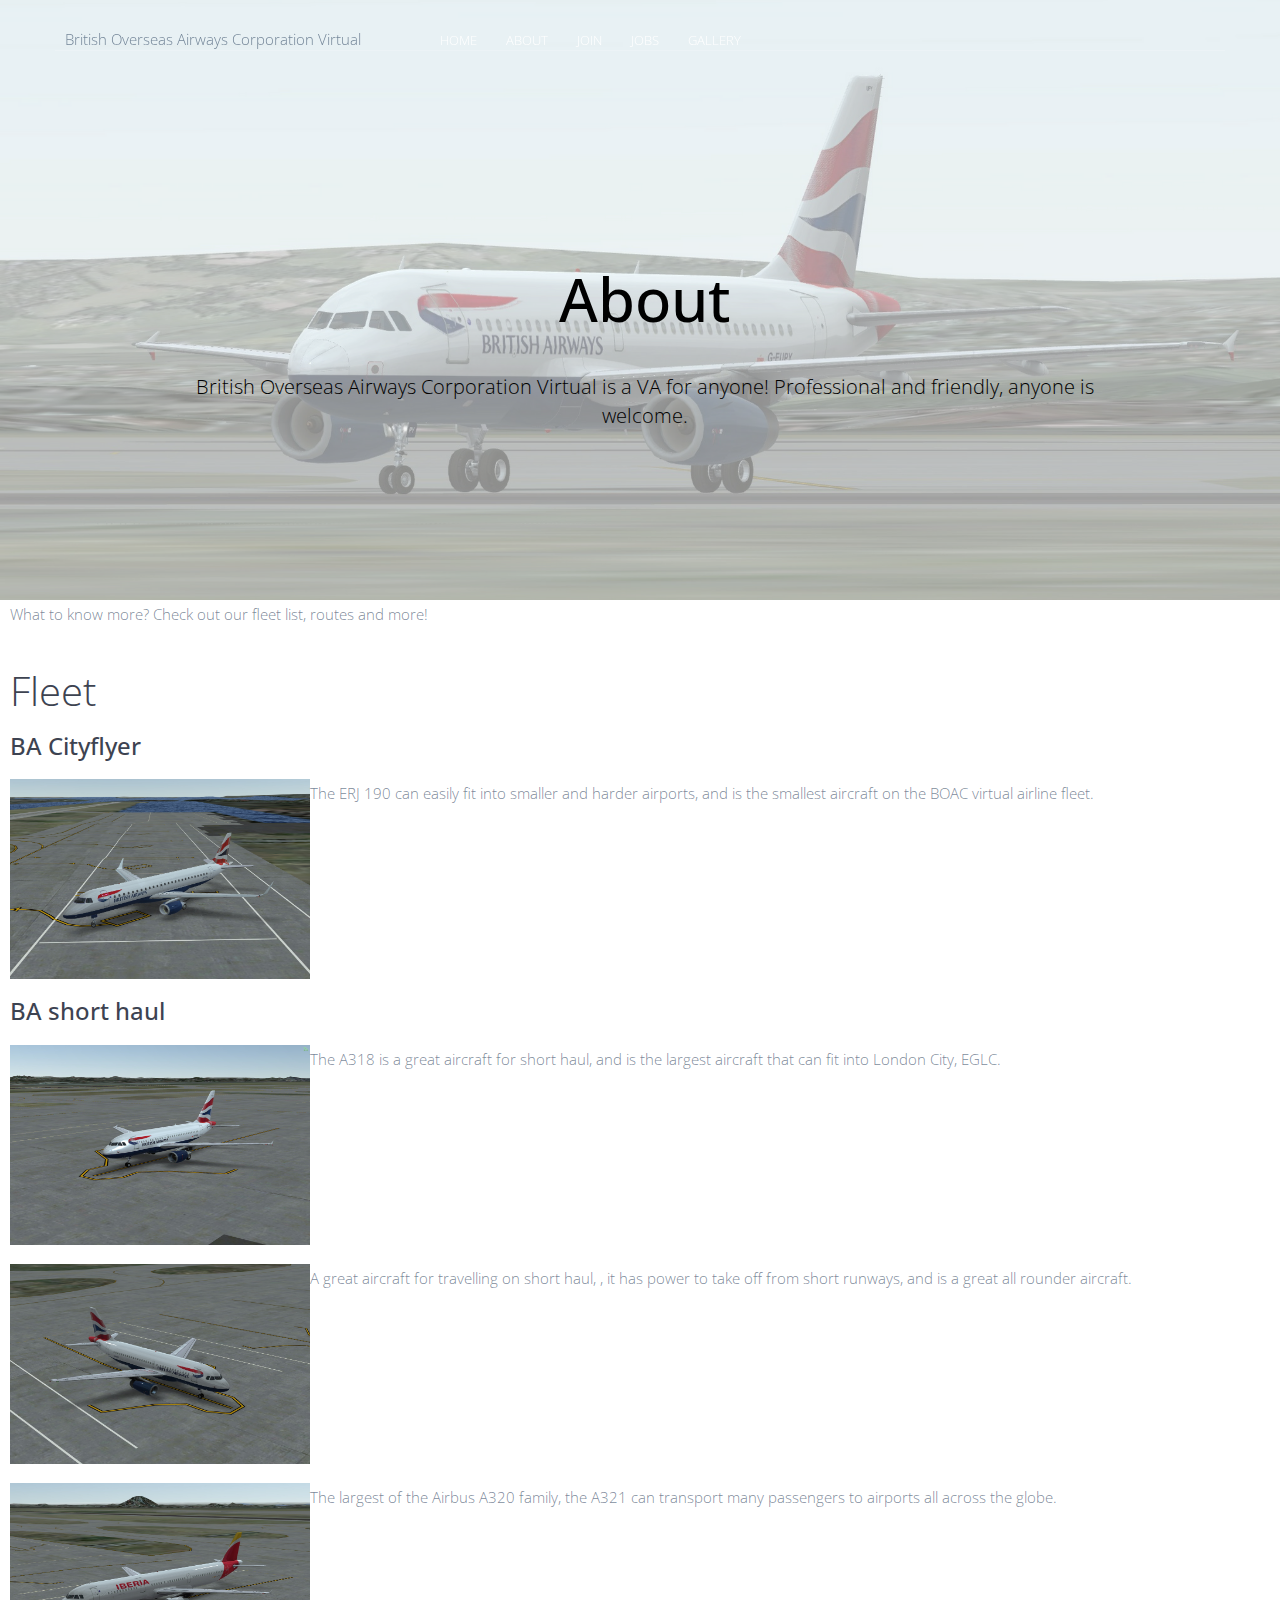
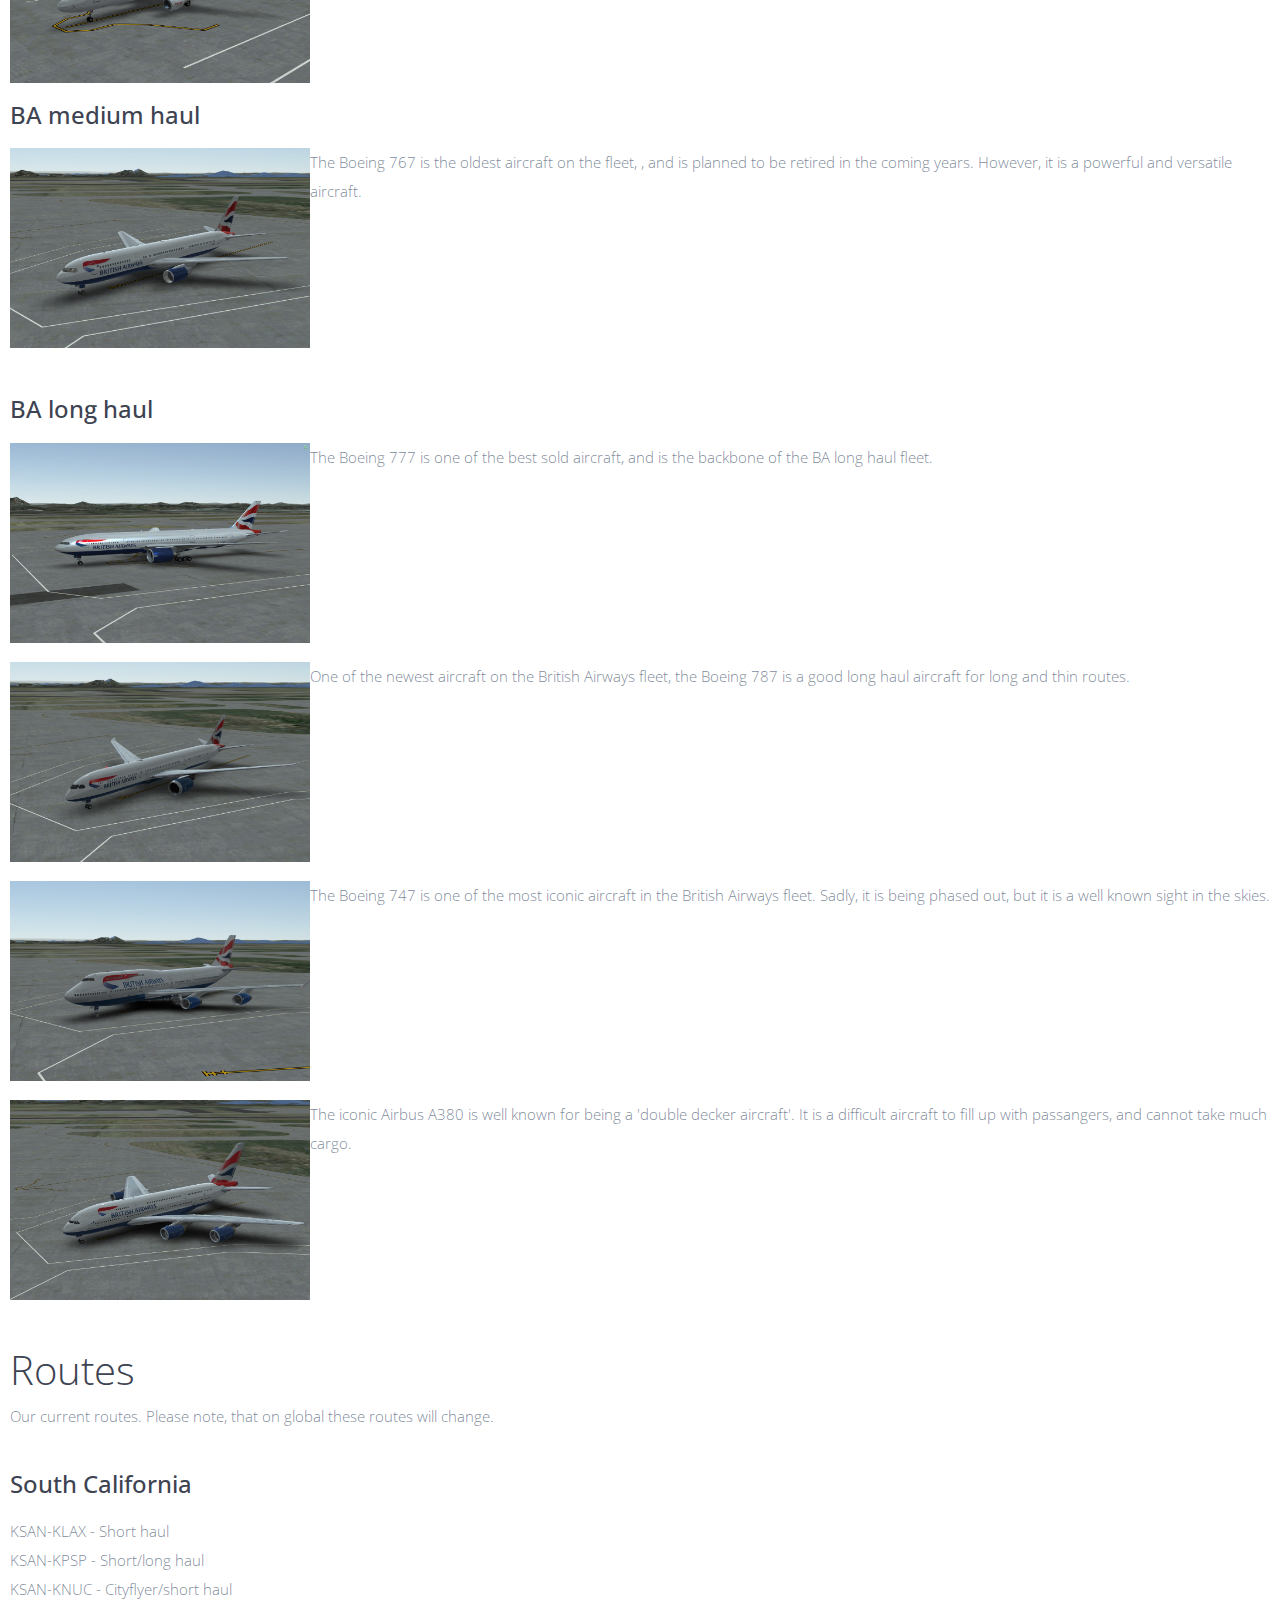
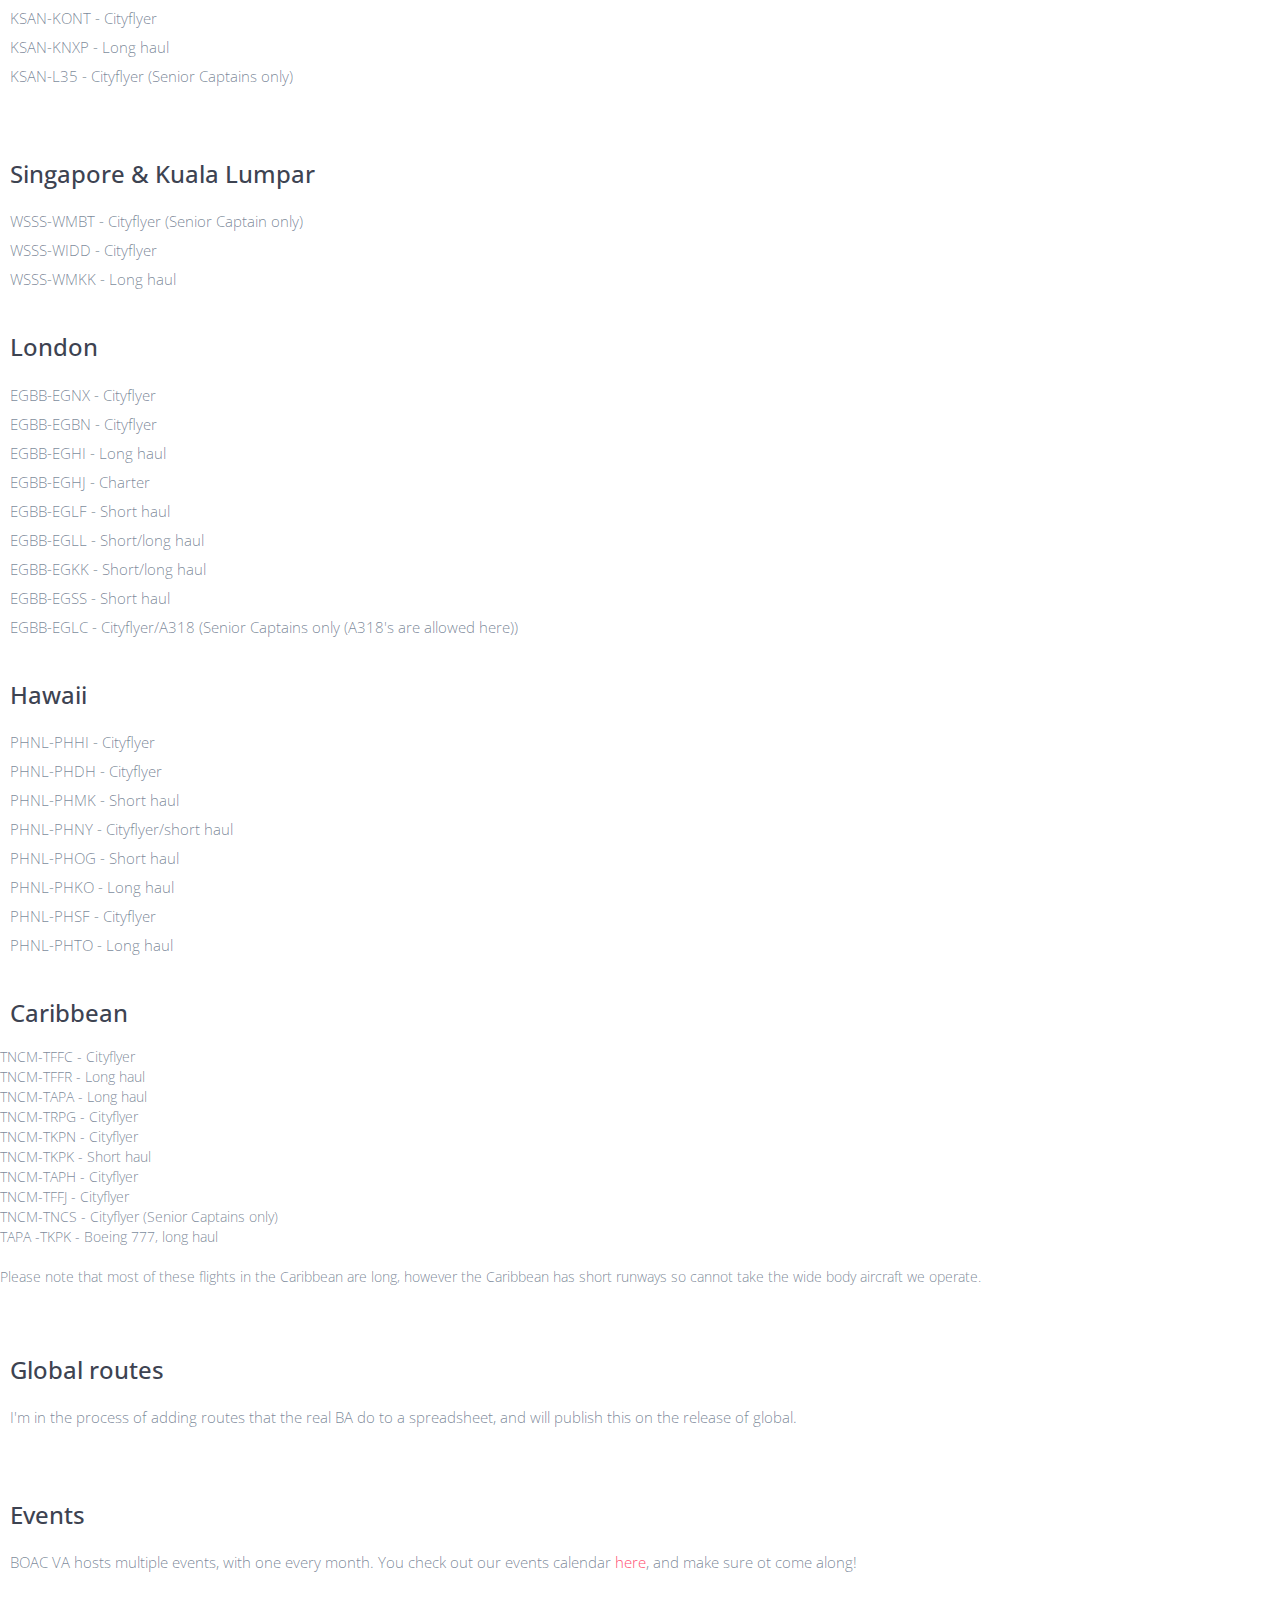
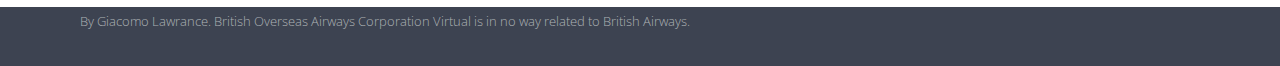
<file: about.html>
<!doctype html>
<!--[if lt IE 7]>      <html class="no-js lt-ie9 lt-ie8 lt-ie7" lang=""> <![endif]-->
<!--[if IE 7]>         <html class="no-js lt-ie9 lt-ie8" lang=""> <![endif]-->
<!--[if IE 8]>         <html class="no-js lt-ie9" lang=""> <![endif]-->
<!--[if gt IE 8]><!--> <html class="no-js" lang=""> <!--<![endif]-->
<head>
    <meta charset="utf-8">
    <!--<meta http-equiv="X-UA-Compatible" content="IE=edge,chrome=1">-->
    <meta http-equiv="X-UA-Compatible" content="IE=edge" />
    <title>BOAC Virtual</title>
    <meta name="description" content="">
    <meta name="viewport" content="width=device-width, initial-scale=1">
    <link rel="apple-touch-icon" href="apple-touch-icon.png">
    <link rel="icon" type="image/png" href="favicon-32x32.png" sizes="32x32" />
    <link rel="icon" type="image/png" href="favicon-16x16.png" sizes="16x16" />
    <link rel="stylesheet" href="css/normalize.min.css">
    <link rel="stylesheet" href="css/bootstrap.min.css">
    <link rel="stylesheet" href="css/jquery.fancybox.css">
    <link rel="stylesheet" href="css/flexslider.css">
    <link rel="stylesheet" href="css/styles.css">
    <link rel="stylesheet" href="css/queries.css">
    <link rel="stylesheet" href="css/etline-font.css">
    <link rel="stylesheet" href="bower_components/animate.css/animate.min.css">
    <link rel="stylesheet" href="http://maxcdn.bootstrapcdn.com/font-awesome/4.3.0/css/font-awesome.min.css">
    <script src="js/vendor/modernizr-2.8.3-respond-1.4.2.min.js"></script>
</head>
<body id="top">
    <!--[if lt IE 8]>
    <p class="browserupgrade">You are using an <strong>outdated</strong> browser. Please <a href="http://browsehappy.com/">upgrade your browser</a> to improve your experience.</p>
    <![endif]-->
    <section class="hero">
        <section class="navigation">
            <header>
                <div class="header-content">
                    <div class="logo"><p>British Overseas Airways Corporation Virtual</p></div>
                    <div class="header-nav">
                        <nav>
                            <ul class="primary-nav">
                              <li><a href="index.html">Home</a></li>
                              <li><a href="about.html">About</a></li>
                              <li><a href="join.html">Join</a></li>
                              <li><a href="jobs.html">Jobs</a></li>
                              <li><a href="photos.html">Gallery</a></li>
                            </ul>
                        </nav>
                    </div>
                    <div class="navicon">
                        <a class="nav-toggle" href="#"><span></span></a>
                    </div>
                </div>
            </header>
        </section>
        <div class="container">
            <div class="row">
                <div class="col-md-10 col-md-offset-1">
                    <div class="hero-content text-center">
                        <h1>About</h1>
                        <p class="intro">British Overseas Airways Corporation Virtual is a VA for anyone! Professional and friendly, anyone is welcome.</p>
                    </div>
                </div>
            </div>
        </div>
    </section>
    <section>
      <p>What to know more? Check out our fleet list, routes and more!</p>
      <h2>Fleet</h2>
      <h3>BA Cityflyer</h3>
      <p>The ERJ 190 can easily fit <img src="/img/erj190.jpg" alt="ERJ 190" style="width:300px;height:200px;" align="left"> into smaller and harder airports, and is the smallest aircraft on the BOAC virtual airline fleet.</p><br><br><br>
      <br><br><br><br><h3>BA short haul</h3>
      <p>The A318 is a <img src="/img/a318.jpg" alt="A318" style="width:300px;height:200px;" align="left"> great aircraft for short haul, and is the largest aircraft that can fit into London City, EGLC.</p><br><br><br><br><br>
      <br><br><br><p>A great aircraft for travelling on short haul, <img src="/img/a319.jpg" alt="A319" style="width:300px;height:200px;" align="left"> , it has power to take off from short runways, and is a great all rounder aircraft.</p><br><br><br><br><br>
      <br><br><br><p>The largest of the Airbus A320 family, <img src="/img/a321.jpg" alt="A321" style="width:300px;height:200px;" align="left"> the A321 can transport many passengers to airports all across the globe.</p><br><br><br><br><br>
        <br><br><h3>BA medium haul</h3>
      <p>The Boeing 767 is the oldest aircraft on the fleet, <img src="/img/767.jpg" alt="B767" style="width:300px;height:200px;" align="left"> , and is planned to be retired in the coming years. However, it is a powerful and versatile aircraft.</p><br><br><br>
      <br><br><br><br><h3>BA long haul</h3>
      <p>The Boeing 777 is one of the best sold aircraft, <img src="/img/b777.jpg" alt="B777" style="width:300px;height:200px;" align="left"> and is the backbone of the BA long haul fleet.</p><br><br><br>
      <br><br><br><br><br><p>One of the newest aircraft on the British Airways fleet, <img src="/img/b787.jpg" alt="B787" style="width:300px;height:200px;" align="left"> the Boeing 787 is a good long haul aircraft for long and thin routes.</p><br><br><br><br><br>
      <br><br><br><p>The Boeing 747 is one of the most iconic aircraft in the British Airways fleet. <img src="/img/747.jpg" alt="B747" style="width:300px;height:200px;" align="left"> Sadly, it is being phased out, but it is a well known sight in the skies.</p><br><br><br><br><br>
      <br><br><br><p>The iconic Airbus A380 is well known for being a 'double decker aircraft'. <img src="/img/380.jpg" alt="A380" style="width:300px;height:200px;" align="left"> It is a difficult aircraft to fill up with passangers, and cannot take much cargo.</p><br><br>
      <br><br><br><br><br>
      <h2>Routes</h2>
      <p>Our current routes. Please note, that on global these routes will change.</p>
      <h3>South California</h3><p>
KSAN-KLAX - Short haul<br>
KSAN-KPSP - Short/long haul<br>
KSAN-KNUC - Cityflyer/short haul<br>
KSAN-KONT - Cityflyer<br>
KSAN-KNXP - Long haul<br>
KSAN-L35 - Cityflyer (Senior Captains only)</p><br>
<h3>Singapore & Kuala Lumpar</h3><p>
WSSS-WMBT - Cityflyer (Senior Captain only)<br>
WSSS-WIDD - Cityflyer<br>
WSSS-WMKK - Long haul<br></p>
<h3>London</h3><p>
EGBB-EGNX - Cityflyer<br>
EGBB-EGBN - Cityflyer<br>
EGBB-EGHI - Long haul<br>
EGBB-EGHJ - Charter<br>
EGBB-EGLF - Short haul<br>
EGBB-EGLL - Short/long haul<br>
EGBB-EGKK - Short/long haul<br>
EGBB-EGSS - Short haul<br>
EGBB-EGLC - Cityflyer/A318 (Senior Captains only (A318's are allowed here))<br></p>
<h3>Hawaii</h3><p>
PHNL-PHHI - Cityflyer<br>
PHNL-PHDH - Cityflyer<br>
PHNL-PHMK - Short haul<br>
PHNL-PHNY - Cityflyer/short haul<br>
PHNL-PHOG - Short haul<br>
PHNL-PHKO - Long haul<br>
PHNL-PHSF - Cityflyer<br>
PHNL-PHTO - Long haul<br></p>
<h3>Caribbean</h3>
TNCM-TFFC - Cityflyer<br>
TNCM-TFFR - Long haul<br>
TNCM-TAPA - Long haul<br>
TNCM-TRPG - Cityflyer<br>
TNCM-TKPN - Cityflyer<br>
TNCM-TKPK - Short haul<br>
TNCM-TAPH - Cityflyer<br>
TNCM-TFFJ - Cityflyer<br>
TNCM-TNCS - Cityflyer (Senior Captains only)<br>
TAPA -TKPK - Boeing 777, long haul<br><br>
Please note that most of these flights in the Caribbean are long, however the Caribbean has short runways so cannot take the wide body aircraft we operate.</p><br>
<h3>Global routes</h3>
<p>I'm in the process of adding routes that the real BA do to a spreadsheet, and will publish this on the release of global.</p><br>
<h3>Events</h3>
<p>BOAC VA hosts multiple events, with one every month. You check out our events calendar <a href="calendar.html">here</a>, and make sure ot come along!</p>
    <footer>
        <div class="container">
            <div class="row">
                <div class="col-md-7">
                    <p>By Giacomo Lawrance. British Overseas Airways Corporation Virtual is in no way related to British Airways.</a>
                </div>
            </div>
        </div>
    </footer>
    <script src="http://ajax.googleapis.com/ajax/libs/jquery/1.11.2/jquery.min.js"></script>
    <script>window.jQuery || document.write('<script src="js/vendor/jquery-1.11.2.min.js"><\/script>')</script>
    <script src="bower_components/retina.js/dist/retina.js"></script>
    <script src="js/jquery.fancybox.pack.js"></script>
    <script src="js/vendor/bootstrap.min.js"></script>
    <script src="js/scripts.js"></script>
    <script src="js/jquery.flexslider-min.js"></script>
    <script src="bower_components/classie/classie.js"></script>
    <script src="bower_components/jquery-waypoints/lib/jquery.waypoints.min.js"></script>
    <!-- Google Analytics: change UA-XXXXX-X to be your site's ID. -->
    <script>
    (function(b,o,i,l,e,r){b.GoogleAnalyticsObject=l;b[l]||(b[l]=
    function(){(b[l].q=b[l].q||[]).push(arguments)});b[l].l=+new Date;
    e=o.createElement(i);r=o.getElementsByTagName(i)[0];
    e.src='//www.google-analytics.com/analytics.js';
    r.parentNode.insertBefore(e,r)}(window,document,'script','ga'));
    ga('create','UA-XXXXX-X','auto');ga('send','pageview');
    </script>
</body>
</html>
</file>
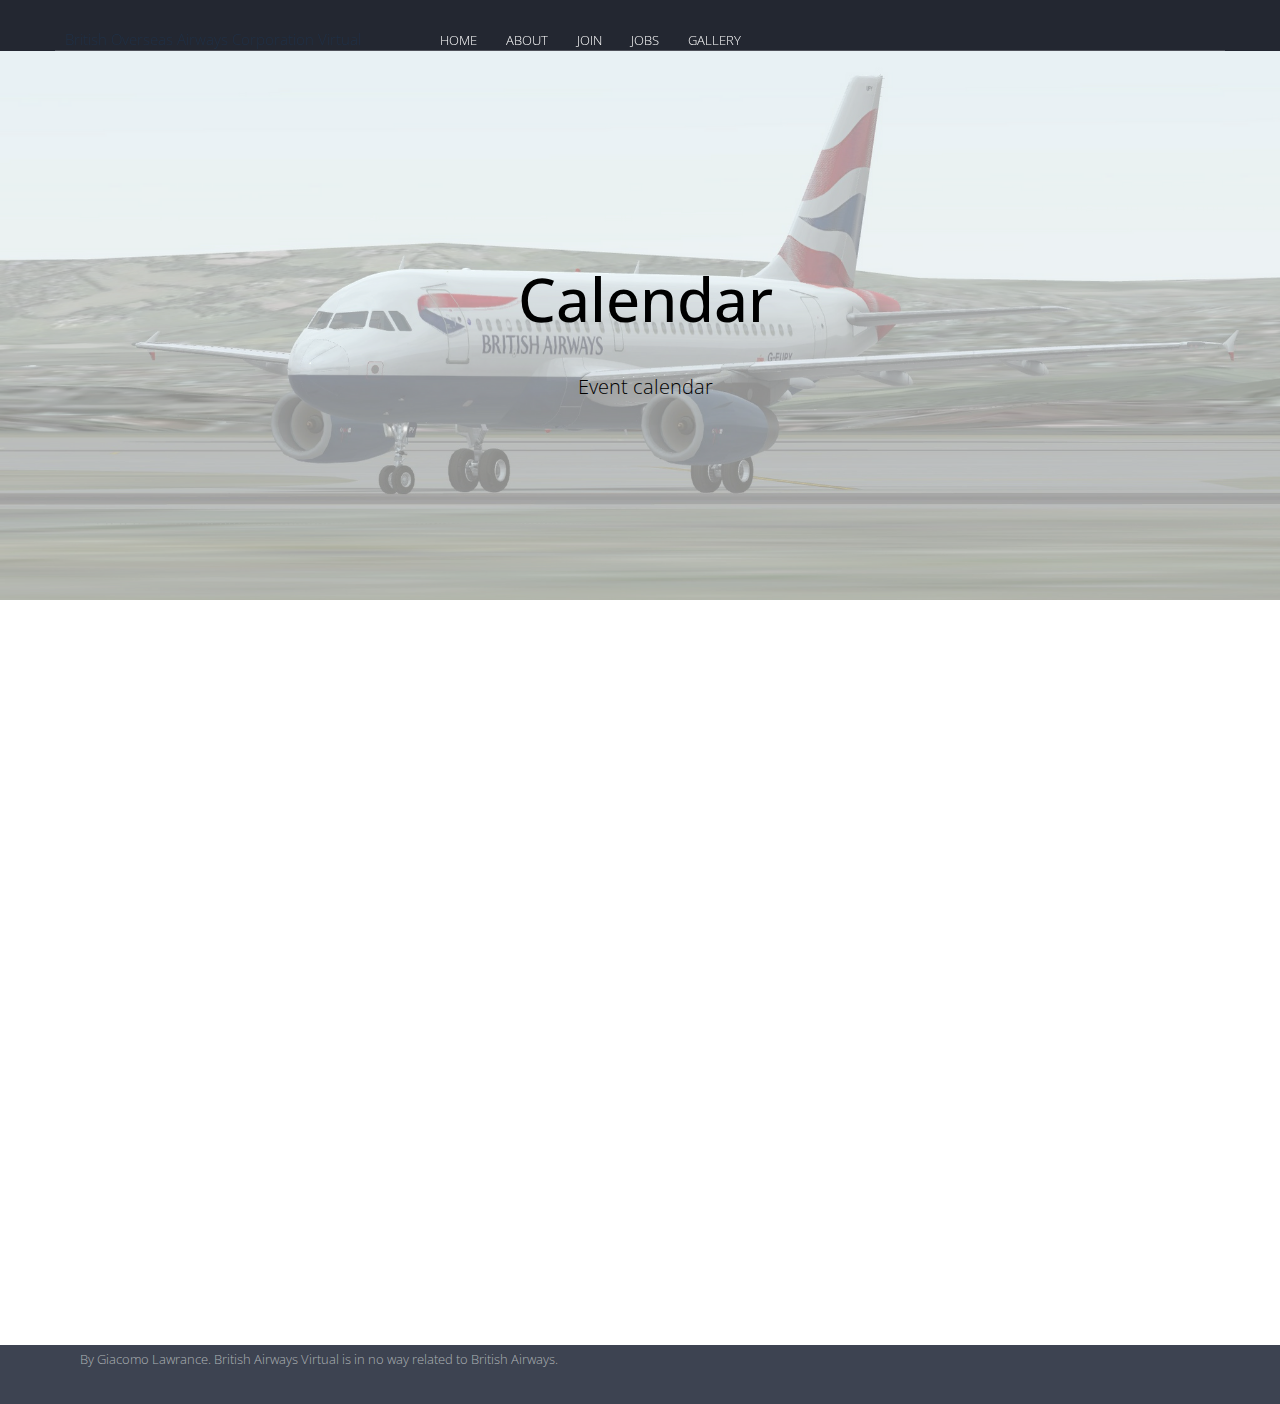
<file: calendar.html>
<!doctype html>
<!--[if lt IE 7]>      <html class="no-js lt-ie9 lt-ie8 lt-ie7" lang=""> <![endif]-->
<!--[if IE 7]>         <html class="no-js lt-ie9 lt-ie8" lang=""> <![endif]-->
<!--[if IE 8]>         <html class="no-js lt-ie9" lang=""> <![endif]-->
<!--[if gt IE 8]><!--> <html class="no-js" lang=""> <!--<![endif]-->
<head>
    <meta charset="utf-8">
    <!--<meta http-equiv="X-UA-Compatible" content="IE=edge,chrome=1">-->
    <meta http-equiv="X-UA-Compatible" content="IE=edge" />
    <title>BOAC Virtual</title>
    <meta name="description" content="">
    <meta name="viewport" content="width=device-width, initial-scale=1">
    <link rel="apple-touch-icon" href="apple-touch-icon.png">
    <link rel="icon" type="image/png" href="favicon-32x32.png" sizes="32x32" />
    <link rel="icon" type="image/png" href="favicon-16x16.png" sizes="16x16" />
    <link rel="stylesheet" href="css/normalize.min.css">
    <link rel="stylesheet" href="css/bootstrap.min.css">
    <link rel="stylesheet" href="css/jquery.fancybox.css">
    <link rel="stylesheet" href="css/flexslider.css">
    <link rel="stylesheet" href="css/styles.css">
    <link rel="stylesheet" href="css/queries.css">
    <link rel="stylesheet" href="css/etline-font.css">
    <link rel="stylesheet" href="bower_components/animate.css/animate.min.css">
    <link rel="stylesheet" href="http://maxcdn.bootstrapcdn.com/font-awesome/4.3.0/css/font-awesome.min.css">
    <script src="js/vendor/modernizr-2.8.3-respond-1.4.2.min.js"></script>
</head>
<body id="top">
    <!--[if lt IE 8]>
    <p class="browserupgrade">You are using an <strong>outdated</strong> browser. Please <a href="http://browsehappy.com/">upgrade your browser</a> to improve your experience.</p>
    <![endif]-->
    <section class="hero">
        <section class="navigation fixed">
            <header>
                <div class="header-content">
                    <div class="logo"><p>British Overseas Airways Corporation Virtual</p></div>
                    <div class="header-nav">
                        <nav>
                            <ul class="primary-nav">
                              <li><a href="index.html">Home</a></li>
                              <li><a href="about.html">About</a></li>
                              <li><a href="join.html">Join</a></li>
                              <li><a href="jobs.html">Jobs</a></li>
                              <li><a href="photos.html">Gallery</a></li>
                            </ul>
                        </nav>
                    </div>
                    <div class="navicon">
                        <a class="nav-toggle" href="#"><span></span></a>
                    </div>
                </div>
            </header>
        </section>
        <div class="container">
            <div class="row">
                <div class="col-md-10 col-md-offset-1">
                    <div class="hero-content text-center">
                        <h1>Calendar</h1>
                        <p class="intro">Event calendar</a></p>
                    </div>
                </div>
            </div>
        </div>
    </section>
    <style>
    .divy {
      text-align: center;
    }
    .videoWrapper {
        position: relative;
        padding-bottom: 56.25%; /* 16:9 */
        padding-top: 25px;
        height: 0;
    }
    .videoWrapper iframe {
        position: absolute;
        top: 0;
        left: 0;
        width: 100%;
        height: 100%;
    }
    </style>
    <section>
      <div class="videoWrapper divy">
      <!-- Insert your va google calendar embed link here. ONLY THE IFRAME PART! The calendar will scale to the screen size. -->
    </div>
    <footer>
        <div class="container">
            <div class="row">
                <div class="col-md-7">
                    <p>By Giacomo Lawrance. British Airways Virtual is in no way related to British Airways.</a>
                </div>
            </div>
        </div>
    </footer>
    <script src="http://ajax.googleapis.com/ajax/libs/jquery/1.11.2/jquery.min.js"></script>
    <script>window.jQuery || document.write('<script src="js/vendor/jquery-1.11.2.min.js"><\/script>')</script>
    <script src="bower_components/retina.js/dist/retina.js"></script>
    <script src="js/jquery.fancybox.pack.js"></script>
    <script src="js/vendor/bootstrap.min.js"></script>
    <script src="js/scripts.js"></script>
    <script src="js/jquery.flexslider-min.js"></script>
    <script src="bower_components/classie/classie.js"></script>
    <script src="bower_components/jquery-waypoints/lib/jquery.waypoints.min.js"></script>
    <!-- Google Analytics: change UA-XXXXX-X to be your site's ID. -->
    <script>
    (function(b,o,i,l,e,r){b.GoogleAnalyticsObject=l;b[l]||(b[l]=
    function(){(b[l].q=b[l].q||[]).push(arguments)});b[l].l=+new Date;
    e=o.createElement(i);r=o.getElementsByTagName(i)[0];
    e.src='//www.google-analytics.com/analytics.js';
    r.parentNode.insertBefore(e,r)}(window,document,'script','ga'));
    ga('create','UA-XXXXX-X','auto');ga('send','pageview');
    </script>
</body>
</html>
</file>
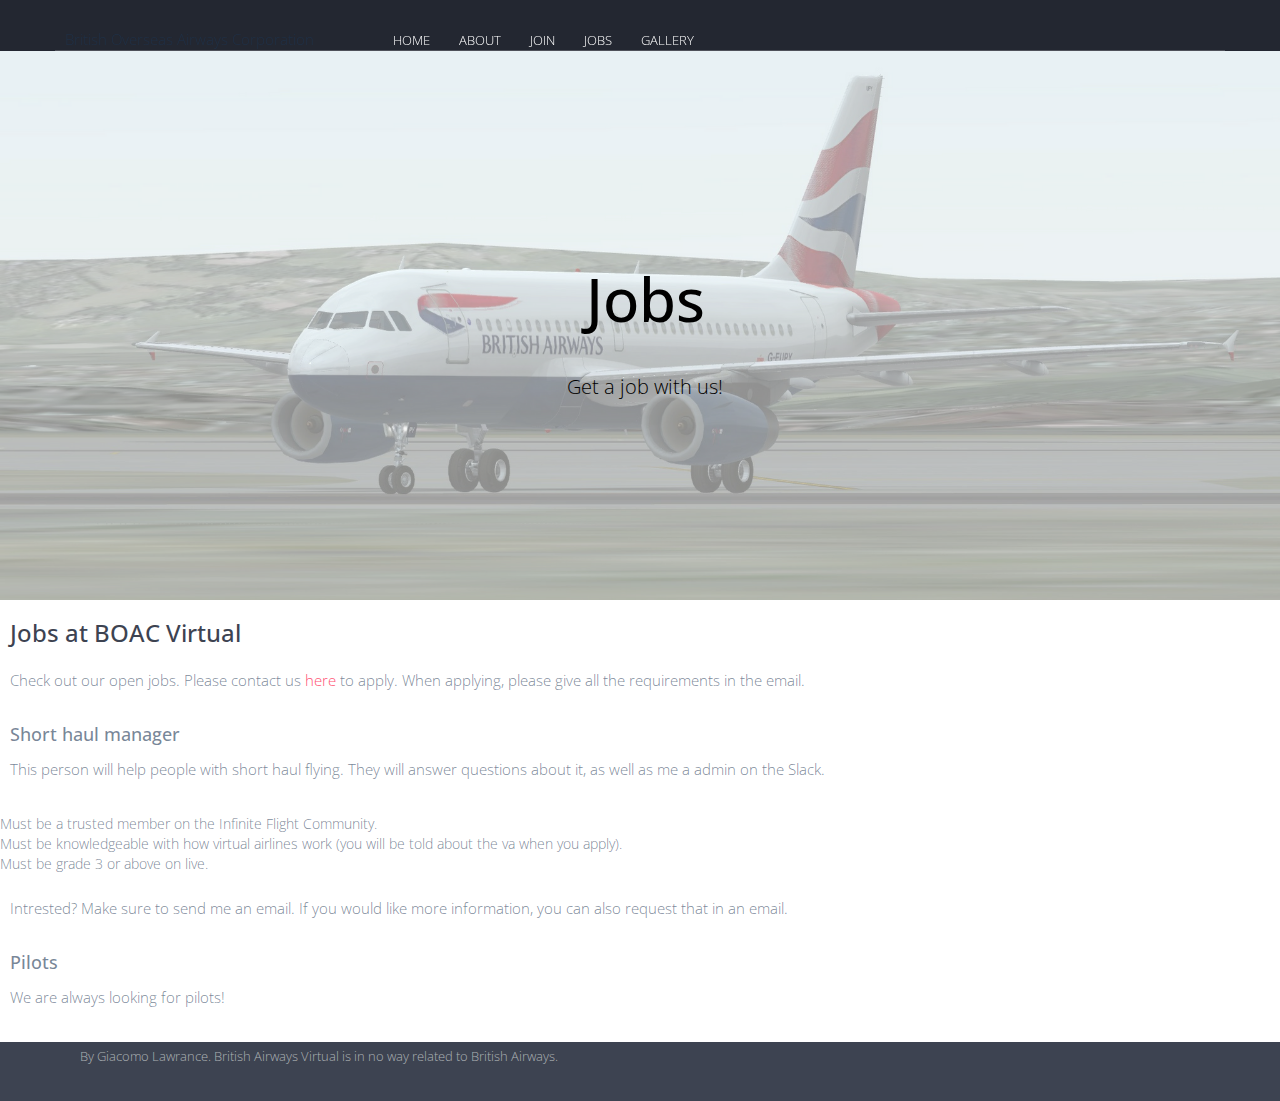
<file: jobs.html>
<!doctype html>
<!--[if lt IE 7]>      <html class="no-js lt-ie9 lt-ie8 lt-ie7" lang=""> <![endif]-->
<!--[if IE 7]>         <html class="no-js lt-ie9 lt-ie8" lang=""> <![endif]-->
<!--[if IE 8]>         <html class="no-js lt-ie9" lang=""> <![endif]-->
<!--[if gt IE 8]><!--> <html class="no-js" lang=""> <!--<![endif]-->
<head>
    <meta charset="utf-8">
    <!--<meta http-equiv="X-UA-Compatible" content="IE=edge,chrome=1">-->
    <meta http-equiv="X-UA-Compatible" content="IE=edge" />
    <title>BOAC Virtual</title>
    <meta name="description" content="">
    <meta name="viewport" content="width=device-width, initial-scale=1">
    <link rel="apple-touch-icon" href="apple-touch-icon.png">
    <link rel="icon" type="image/png" href="favicon-32x32.png" sizes="32x32" />
    <link rel="icon" type="image/png" href="favicon-16x16.png" sizes="16x16" />
    <link rel="stylesheet" href="css/normalize.min.css">
    <link rel="stylesheet" href="css/bootstrap.min.css">
    <link rel="stylesheet" href="css/jquery.fancybox.css">
    <link rel="stylesheet" href="css/flexslider.css">
    <link rel="stylesheet" href="css/styles.css">
    <link rel="stylesheet" href="css/queries.css">
    <link rel="stylesheet" href="css/etline-font.css">
    <link rel="stylesheet" href="bower_components/animate.css/animate.min.css">
    <link rel="stylesheet" href="http://maxcdn.bootstrapcdn.com/font-awesome/4.3.0/css/font-awesome.min.css">
    <script src="js/vendor/modernizr-2.8.3-respond-1.4.2.min.js"></script>
</head>
<body id="top">
    <!--[if lt IE 8]>
    <p class="browserupgrade">You are using an <strong>outdated</strong> browser. Please <a href="http://browsehappy.com/">upgrade your browser</a> to improve your experience.</p>
    <![endif]-->
    <section class="hero">
        <section class="navigation fixed">
            <header>
                <div class="header-content">
                    <div class="logo"><p>British Overseas Airways Corporation</p></div>
                    <div class="header-nav">
                        <nav>
                            <ul class="primary-nav">
                                <li><a href="index.htnl">Home</a></li>
                                <li><a href="about.html">About</a></li>
                                <li><a href="join.html">Join</a></li>
                                <li><a href="jobs.html">Jobs</a></li>
                                <li><a href="photos.html">Gallery</a></li>
                            </ul>
                        </nav>
                    </div>
                    <div class="navicon">
                        <a class="nav-toggle" href="#"><span></span></a>
                    </div>
                </div>
            </header>
        </section>
        <div class="container">
            <div class="row">
                <div class="col-md-10 col-md-offset-1">
                    <div class="hero-content text-center">
                        <h1>Jobs</h1>
                        <p class="intro">Get a job with us!</p>
                    </div>
                </div>
            </div>
        </div>
    </section>
    <section>
        <h3>Jobs at BOAC Virtual</h3>
         <p>Check out our open jobs. Please contact us <a href="mailto:thenerdystudent@gmail.com">here</a> to apply. When applying, please give all the requirements in the email.<br>
    </section>
    <section>
     <!-- <h4>Events leader</h4>
      <p>We currently require an event leader. It involves leading the event we organise. Please check below for the requirements.</p>
        <li>Must have Infinite Flight Live, valid for three or more months at the time of applying.</li>
        <li>Must be grade 3 or above on IF live.</li>
        <li>Must have over 100 hours of flying time.</li>
        <li>Events by BA virtual often occur at 1100z on Saturdays and Sundays, so the applicant must be free at that time on those days.</li>
        <li>On the Infinite Flight Community, preferably for over 100 days and a regular.</li>
      <br>
      <p>If you are interested in this job, please email me at the email given above with proof of the above things. I will get back to you quickly, and thank you for applying!</p>
    </section> -->
    <section>
        <h4>Short haul manager</h4>
        <p>This person will help people with short haul flying. They will answer questions about it, as well as me a admin on the Slack.</p>
          <li>Must be a trusted member on the Infinite Flight Community.</li>
          <li>Must be knowledgeable with how virtual airlines work (you will be told about the va when you apply).</li>
          <li>Must be grade 3 or above on live.</li>
         <br>
        <p>Intrested? Make sure to send me an email. If you would like more information, you can also request that in an email.</a>
    </section>
    <section>
        <h4>Pilots</h4>
        <p>We are always looking for pilots!</p>
    </section>
    <footer>
        <div class="container">
            <div class="row">
                <div class="col-md-7">
                    <p>By Giacomo Lawrance. British Airways Virtual is in no way related to British Airways.</a>
                </div>
            </div>
        </div>
    </footer>
    <script src="http://ajax.googleapis.com/ajax/libs/jquery/1.11.2/jquery.min.js"></script>
    <script>window.jQuery || document.write('<script src="js/vendor/jquery-1.11.2.min.js"><\/script>')</script>
    <script src="bower_components/retina.js/dist/retina.js"></script>
    <script src="js/jquery.fancybox.pack.js"></script>
    <script src="js/vendor/bootstrap.min.js"></script>
    <script src="js/scripts.js"></script>
    <script src="js/jquery.flexslider-min.js"></script>
    <script src="bower_components/classie/classie.js"></script>
    <script src="bower_components/jquery-waypoints/lib/jquery.waypoints.min.js"></script>
    <!-- Google Analytics: change UA-XXXXX-X to be your site's ID. -->
    <script>
    (function(b,o,i,l,e,r){b.GoogleAnalyticsObject=l;b[l]||(b[l]=
    function(){(b[l].q=b[l].q||[]).push(arguments)});b[l].l=+new Date;
    e=o.createElement(i);r=o.getElementsByTagName(i)[0];
    e.src='//www.google-analytics.com/analytics.js';
    r.parentNode.insertBefore(e,r)}(window,document,'script','ga'));
    ga('create','UA-XXXXX-X','auto');ga('send','pageview');
    </script>
    <!--Start of Tawk.to Script-->
<script type="text/javascript">
var Tawk_API=Tawk_API||{}, Tawk_LoadStart=new Date();
(function(){
var s1=document.createElement("script"),s0=document.getElementsByTagName("script")[0];
s1.async=true;
s1.src='https://embed.tawk.to/58333e7afccdfa3ec83b7cbc/default';
s1.charset='UTF-8';
s1.setAttribute('crossorigin','*');
s0.parentNode.insertBefore(s1,s0);
})();
</script>
<!--End of Tawk.to Script-->
</body>
</html>
</file>
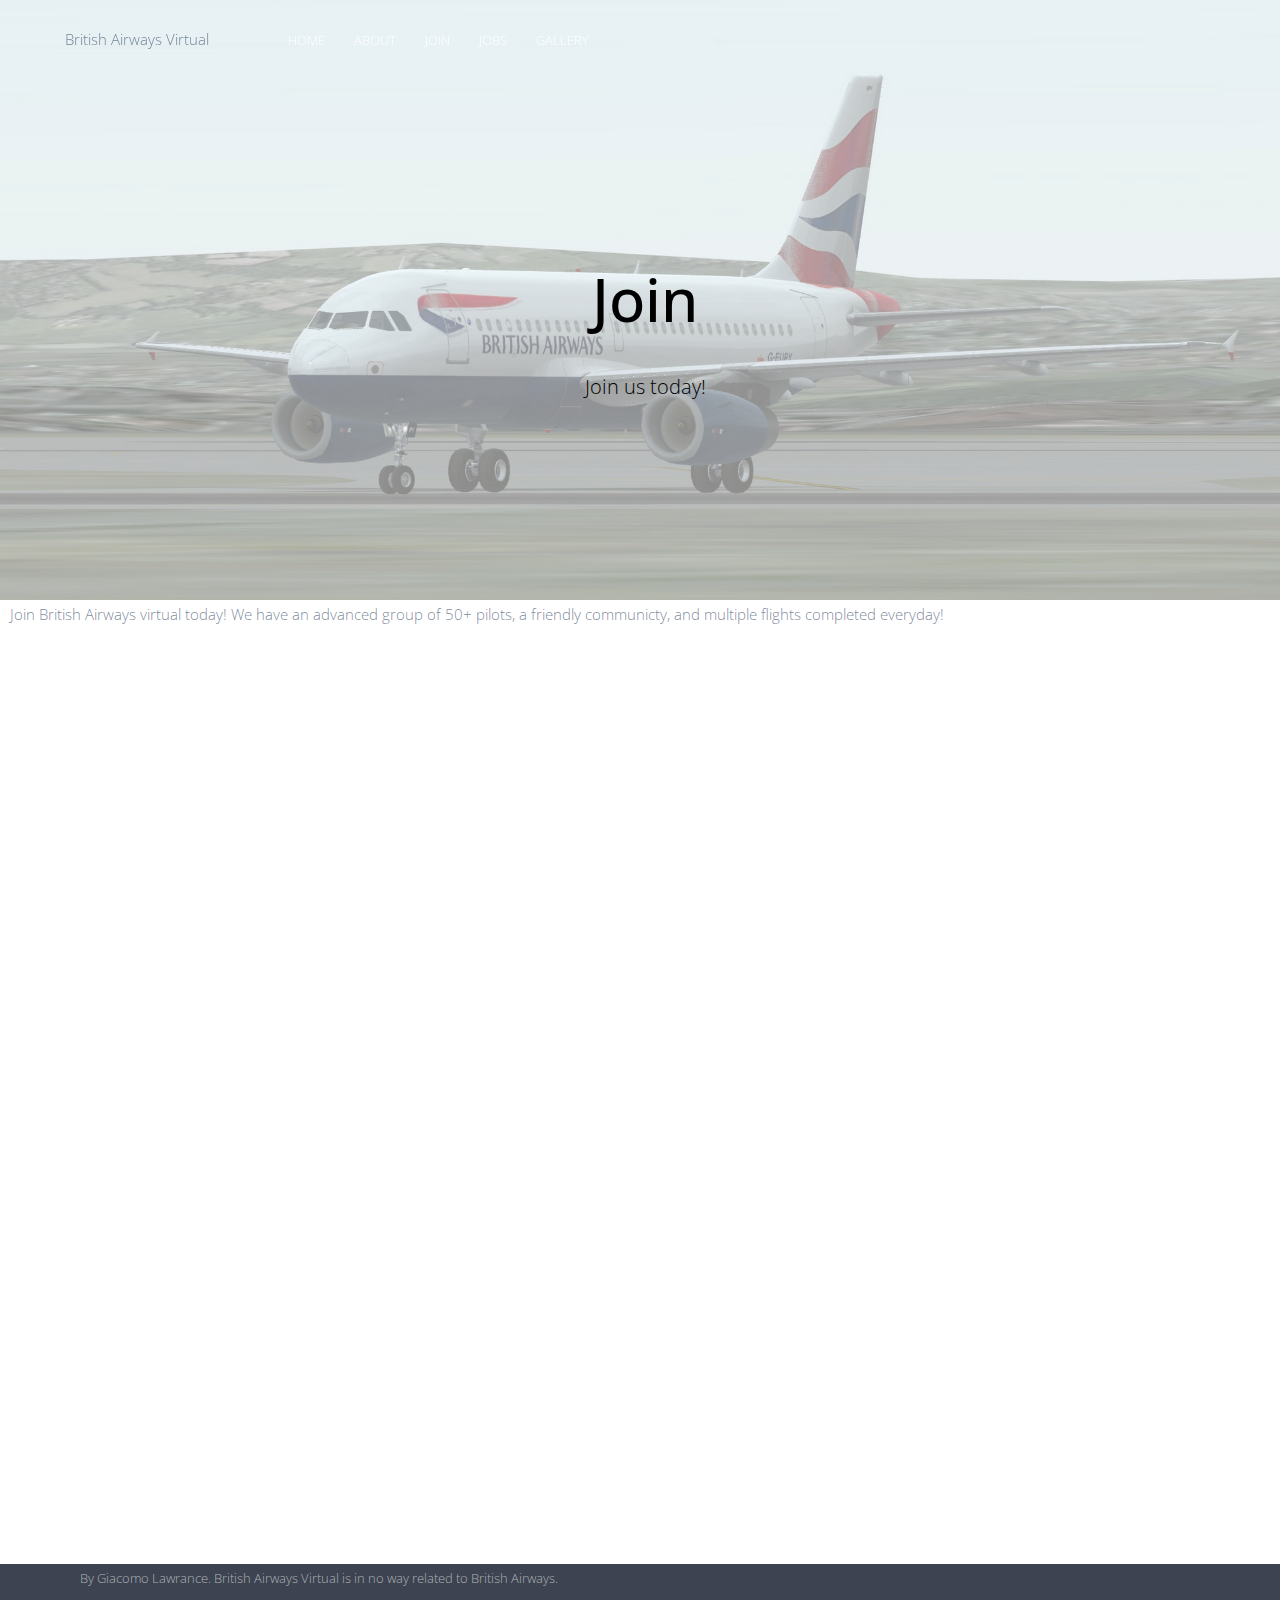
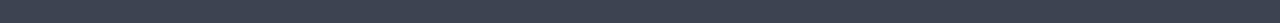
<file: join.html>
<!doctype html>
<!--[if lt IE 7]>      <html class="no-js lt-ie9 lt-ie8 lt-ie7" lang=""> <![endif]-->
<!--[if IE 7]>         <html class="no-js lt-ie9 lt-ie8" lang=""> <![endif]-->
<!--[if IE 8]>         <html class="no-js lt-ie9" lang=""> <![endif]-->
<!--[if gt IE 8]><!--> <html class="no-js" lang=""> <!--<![endif]-->
<head>
    <meta charset="utf-8">
    <!--<meta http-equiv="X-UA-Compatible" content="IE=edge,chrome=1">-->
    <meta http-equiv="X-UA-Compatible" content="IE=edge" />
    <title>British Airways Virtual</title>
    <meta name="description" content="">
    <meta name="viewport" content="width=device-width, initial-scale=1">
    <link rel="apple-touch-icon" href="apple-touch-icon.png">
    <link rel="icon" type="image/png" href="favicon-32x32.png" sizes="32x32" />
    <link rel="icon" type="image/png" href="favicon-16x16.png" sizes="16x16" />
    <link rel="stylesheet" href="css/normalize.min.css">
    <link rel="stylesheet" href="css/bootstrap.min.css">
    <link rel="stylesheet" href="css/jquery.fancybox.css">
    <link rel="stylesheet" href="css/flexslider.css">
    <link rel="stylesheet" href="css/styles.css">
    <link rel="stylesheet" href="css/queries.css">
    <link rel="stylesheet" href="css/etline-font.css">
    <link rel="stylesheet" href="bower_components/animate.css/animate.min.css">
    <link rel="stylesheet" href="http://maxcdn.bootstrapcdn.com/font-awesome/4.3.0/css/font-awesome.min.css">
    <script src="js/vendor/modernizr-2.8.3-respond-1.4.2.min.js"></script>
</head>
<body id="top">
    <!--[if lt IE 8]>
    <p class="browserupgrade">You are using an <strong>outdated</strong> browser. Please <a href="http://browsehappy.com/">upgrade your browser</a> to improve your experience.</p>
    <![endif]-->
    <section class="hero">
        <section class="navigation">
            <header>
                <div class="header-content">
                    <div class="logo"><p>British Airways Virtual</p></div>
                    <div class="header-nav">
                        <nav>
                            <ul class="primary-nav">
                                <li><a href="index.html">Home</a></li>
                                <li><a href="about.html">About</a></li>
                                <li><a href="join.html">Join</a></li>
                                <li><a href="jobs.html">Jobs</a></li>
                                <li><a href="photos.html">Gallery</a></li>
                            </ul>
                        </nav>
                    </div>
                    <div class="navicon">
                        <a class="nav-toggle" href="#"><span></span></a>
                    </div>
                </div>
            </header>
        </section>
        <div class="container">
            <div class="row">
                <div class="col-md-10 col-md-offset-1">
                    <div class="hero-content text-center">
                        <h1>Join</h1>
                        <p class="intro">Join us today!</p>
                    </div>
                </div>
            </div>
        </div>
    </section>
    <section>
      <p>Join British Airways virtual today! We have an advanced group of 50+ pilots, a friendly communicty, and multiple flights completed everyday!</p>
      <iframe src="https://docs.google.com/forms/d/e/1FAIpQLSeVhtayMK9kQg5RDHDyCYUCEAflwdp7gc7DUvXGmhFRNuCLpQ/viewform?embedded=true" width="600" height="900" frameborder="0" marginheight="0" marginwidth="0">Loading...</iframe>
    </section>
    <footer>
        <div class="container">
            <div class="row">
                <div class="col-md-7">
                    <p>By Giacomo Lawrance. British Airways Virtual is in no way related to British Airways.</a>
                </div>
            </div>
        </div>
    </footer>
    <script src="http://ajax.googleapis.com/ajax/libs/jquery/1.11.2/jquery.min.js"></script>
    <script>window.jQuery || document.write('<script src="js/vendor/jquery-1.11.2.min.js"><\/script>')</script>
    <script src="bower_components/retina.js/dist/retina.js"></script>
    <script src="js/jquery.fancybox.pack.js"></script>
    <script src="js/vendor/bootstrap.min.js"></script>
    <script src="js/scripts.js"></script>
    <script src="js/jquery.flexslider-min.js"></script>
    <script src="bower_components/classie/classie.js"></script>
    <script src="bower_components/jquery-waypoints/lib/jquery.waypoints.min.js"></script>
    <!-- Google Analytics: change UA-XXXXX-X to be your site's ID. -->
    <script>
    (function(b,o,i,l,e,r){b.GoogleAnalyticsObject=l;b[l]||(b[l]=
    function(){(b[l].q=b[l].q||[]).push(arguments)});b[l].l=+new Date;
    e=o.createElement(i);r=o.getElementsByTagName(i)[0];
    e.src='//www.google-analytics.com/analytics.js';
    r.parentNode.insertBefore(e,r)}(window,document,'script','ga'));
    ga('create','UA-XXXXX-X','auto');ga('send','pageview');
    </script>
</body>
</html>
</file>
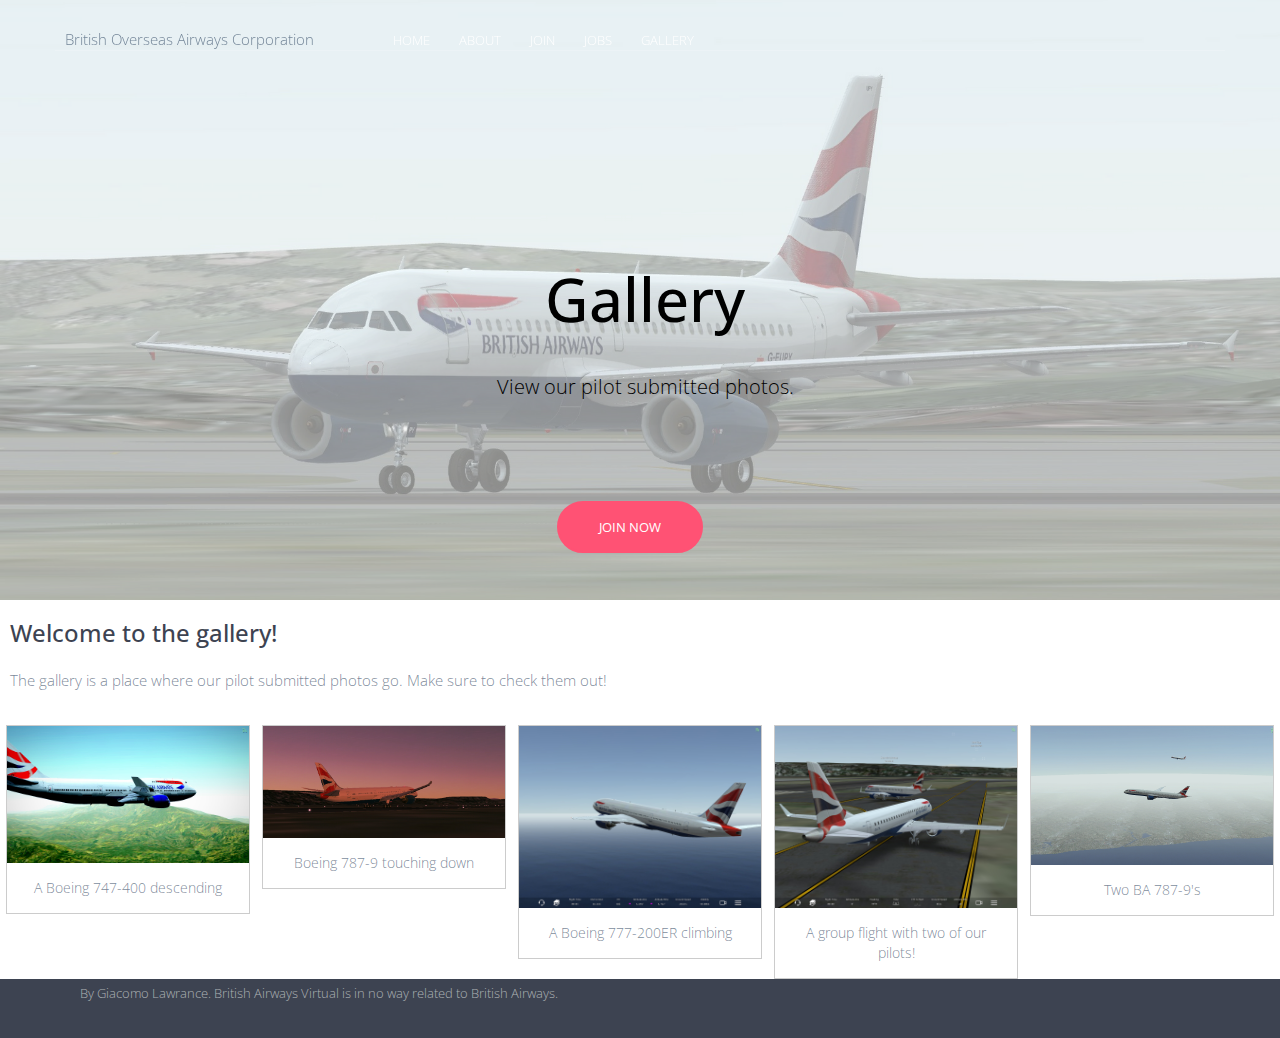
<file: photos.html>
<!doctype html>
<!--[if lt IE 7]>      <html class="no-js lt-ie9 lt-ie8 lt-ie7" lang=""> <![endif]-->
<!--[if IE 7]>         <html class="no-js lt-ie9 lt-ie8" lang=""> <![endif]-->
<!--[if IE 8]>         <html class="no-js lt-ie9" lang=""> <![endif]-->
<!--[if gt IE 8]><!--> <html class="no-js" lang=""> <!--<![endif]-->
<head>
    <meta charset="utf-8">
    <!--<meta http-equiv="X-UA-Compatible" content="IE=edge,chrome=1">-->
    <meta http-equiv="X-UA-Compatible" content="IE=edge" />
    <title>BOAC Virtual</title>
    <meta name="description" content="">
    <meta name="viewport" content="width=device-width, initial-scale=1">
    <link rel="apple-touch-icon" href="apple-touch-icon.png">
    <link rel="icon" type="image/png" href="favicon-32x32.png" sizes="32x32" />
    <link rel="icon" type="image/png" href="favicon-16x16.png" sizes="16x16" />
    <link rel="stylesheet" href="css/normalize.min.css">
    <link rel="stylesheet" href="css/bootstrap.min.css">
    <link rel="stylesheet" href="css/jquery.fancybox.css">
    <link rel="stylesheet" href="css/flexslider.css">
    <link rel="stylesheet" href="css/styles.css">
    <link rel="stylesheet" href="css/queries.css">
    <link rel="stylesheet" href="css/etline-font.css">
    <link rel="stylesheet" href="bower_components/animate.css/animate.min.css">
    <link rel="stylesheet" href="http://maxcdn.bootstrapcdn.com/font-awesome/4.3.0/css/font-awesome.min.css">
    <script src="js/vendor/modernizr-2.8.3-respond-1.4.2.min.js"></script>
</head>
<body id="top">
    <!--[if lt IE 8]>
    <p class="browserupgrade">You are using an <strong>outdated</strong> browser. Please <a href="http://browsehappy.com/">upgrade your browser</a> to improve your experience.</p>
    <![endif]-->
    <section class="hero">
        <section class="navigation">
            <header>
                <div class="header-content">
                    <div class="logo"><p>British Overseas Airways Corporation</p></div>
                    <div class="header-nav">
                        <nav>
                            <ul class="primary-nav">
                                <li><a href="index.html">Home</a></li>
                                <li><a href="about.html">About</a></li>
                                <li><a href="join.html">Join</a></li>
                                <li><a href="jobs.html">Jobs</a></li>
                                <li><a href="photos.html">Gallery</a></li>
                            </ul>
                        </nav>
                    </div>
                    <div class="navicon">
                        <a class="nav-toggle" href="#"><span></span></a>
                    </div>
                </div>
            </header>
        </section>
        <div class="container">
            <div class="row">
                <div class="col-md-10 col-md-offset-1">
                    <div class="hero-content text-center">
                        <h1>Gallery</h1>
                        <p class="intro">View our pilot submitted photos.</p>
                        <a href="join.html" class="btn btn-fill btn-large btn-margin-right">Join now</a>
                    </div>
                </div>
            </div>
        </div>
    </section>
    <section>
        <h3>Welcome to the gallery!</h3>
         <p>The gallery is a place where our pilot submitted photos go. Make sure to check them out!</p>
    </section>
    <section style="display: flex;">
    <style>
div.img {
  border: 1px solid #ccc;
}

div.img:hover {
  border: 1px solid #777;
}

div.img img {
  width: 100%;
  height: auto;
}

div.desc {
  padding: 15px;
  text-align: center;
}

* {
  box-sizing: border-box;
}

.responsive {
  padding: 0 6px;
  float: left;
  width: 24.99999%;
}

@media only screen and (max-width: 700px){
  .responsive {
      width: 49.99999%;
      margin: 6px 0;
  }
}

@media only screen and (max-width: 500px){
  .responsive {
      width: 100%;
  }
}

.clearfix:after {
  content: "";
  display: table;
  clear: both;
}
</style>

<div class="responsive">
<div class="img">
  <a target="_blank" href="img\aviary-image-1479454871589.jpeg">
    <img src="/img/aviary-image-1479454871589.jpeg" alt="A Boeing 747-400 descending" width="600" height="400">
  </a>
  <div class="desc">A Boeing 747-400 descending</div>
</div>
</div>


<div class="responsive">
<div class="img">
  <a target="_blank" href="img\Screenshot_2016-11-18-13-30-35-973.jpg">
    <img src="/img/Screenshot_2016-11-18-13-30-35-973.jpg" alt="Boeing 787-9 touching down" width="600" height="400">
  </a>
  <div class="desc">Boeing 787-9 touching down</div>
</div>
</div>

<div class="responsive">
<div class="img">
  <a target="_blank" href="img\Slack for iOS Upload.jpg">
    <img src="/img/Slack for iOS Upload.jpg" alt="Boeing 777-200ER climbing" width="600" height="400">
  </a>
  <div class="desc">A Boeing 777-200ER climbing</div>
</div>
</div>

<div class="responsive">
<div class="img">
  <a target="_blank" href="img\BOAC Buddy System.jpg">
    <img src="/img/BOAC Buddy System.jpg" alt="A ERJ 190 group flight" width="600" height="400">
  </a>
  <div class="desc">A group flight with two of our pilots!</div>
</div>
</div>

<div class="responsive">
<div class="img">
  <a target="_blank" href="img\IMG_20161120_094809.jpg">
    <img src="/img/IMG_20161120_094809.jpg" alt="Two BA 787-9s" width="600" height="400">
  </a>
  <div class="desc">Two BA 787-9's</div>
</div>
</div>

<br><br>
    </section>
    <footer>
        <div class="container">
            <div class="row">
                <div class="col-md-7">
                    <p>By Giacomo Lawrance. British Airways Virtual is in no way related to British Airways.</a>
                </div>
            </div>
        </div>
    </footer>
    <script src="http://ajax.googleapis.com/ajax/libs/jquery/1.11.2/jquery.min.js"></script>
    <script>window.jQuery || document.write('<script src="js/vendor/jquery-1.11.2.min.js"><\/script>')</script>
    <script src="bower_components/retina.js/dist/retina.js"></script>
    <script src="js/jquery.fancybox.pack.js"></script>
    <script src="js/vendor/bootstrap.min.js"></script>
    <script src="js/scripts.js"></script>
    <script src="js/jquery.flexslider-min.js"></script>
    <script src="bower_components/classie/classie.js"></script>
    <script src="bower_components/jquery-waypoints/lib/jquery.waypoints.min.js"></script>
    <!-- Google Analytics: change UA-XXXXX-X to be your site's ID. -->
    <script>
    (function(b,o,i,l,e,r){b.GoogleAnalyticsObject=l;b[l]||(b[l]=
    function(){(b[l].q=b[l].q||[]).push(arguments)});b[l].l=+new Date;
    e=o.createElement(i);r=o.getElementsByTagName(i)[0];
    e.src='//www.google-analytics.com/analytics.js';
    r.parentNode.insertBefore(e,r)}(window,document,'script','ga'));
    ga('create','UA-XXXXX-X','auto');ga('send','pageview');
    </script>
</body>
</html>
</file>
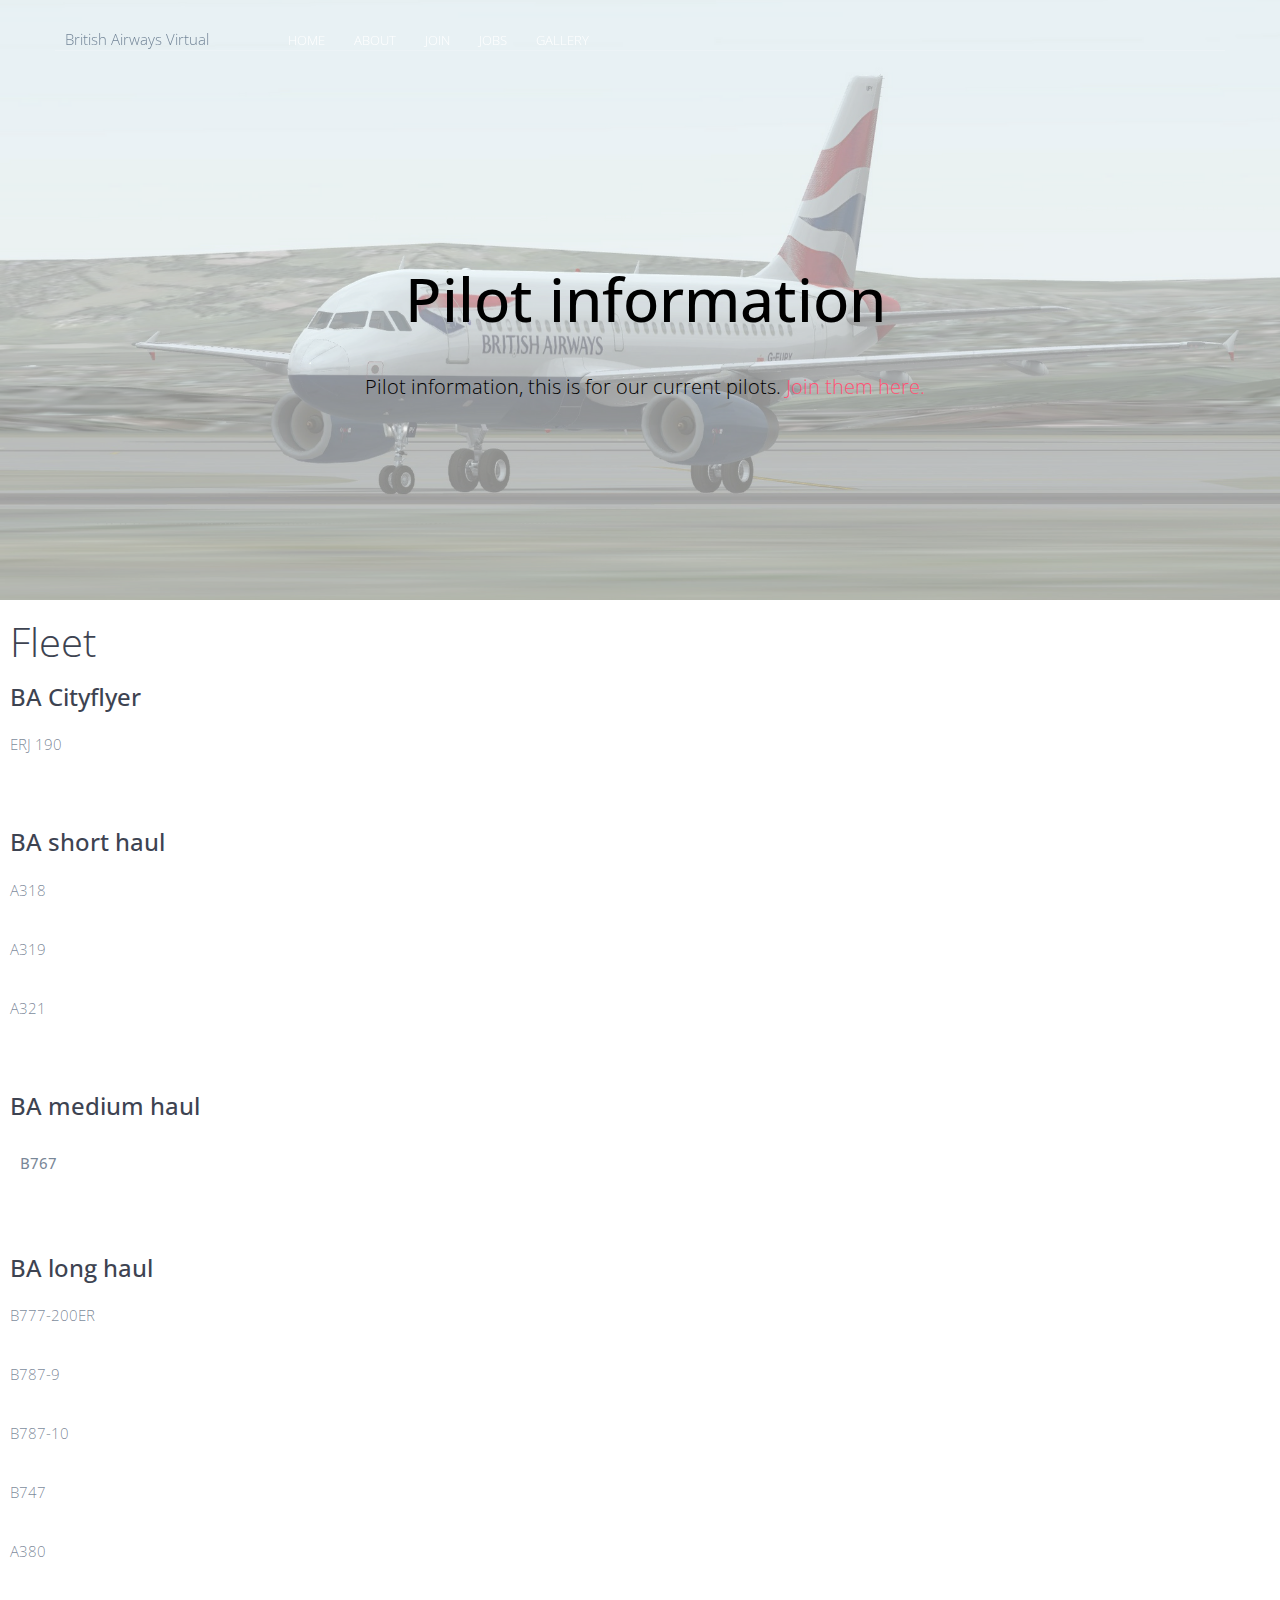
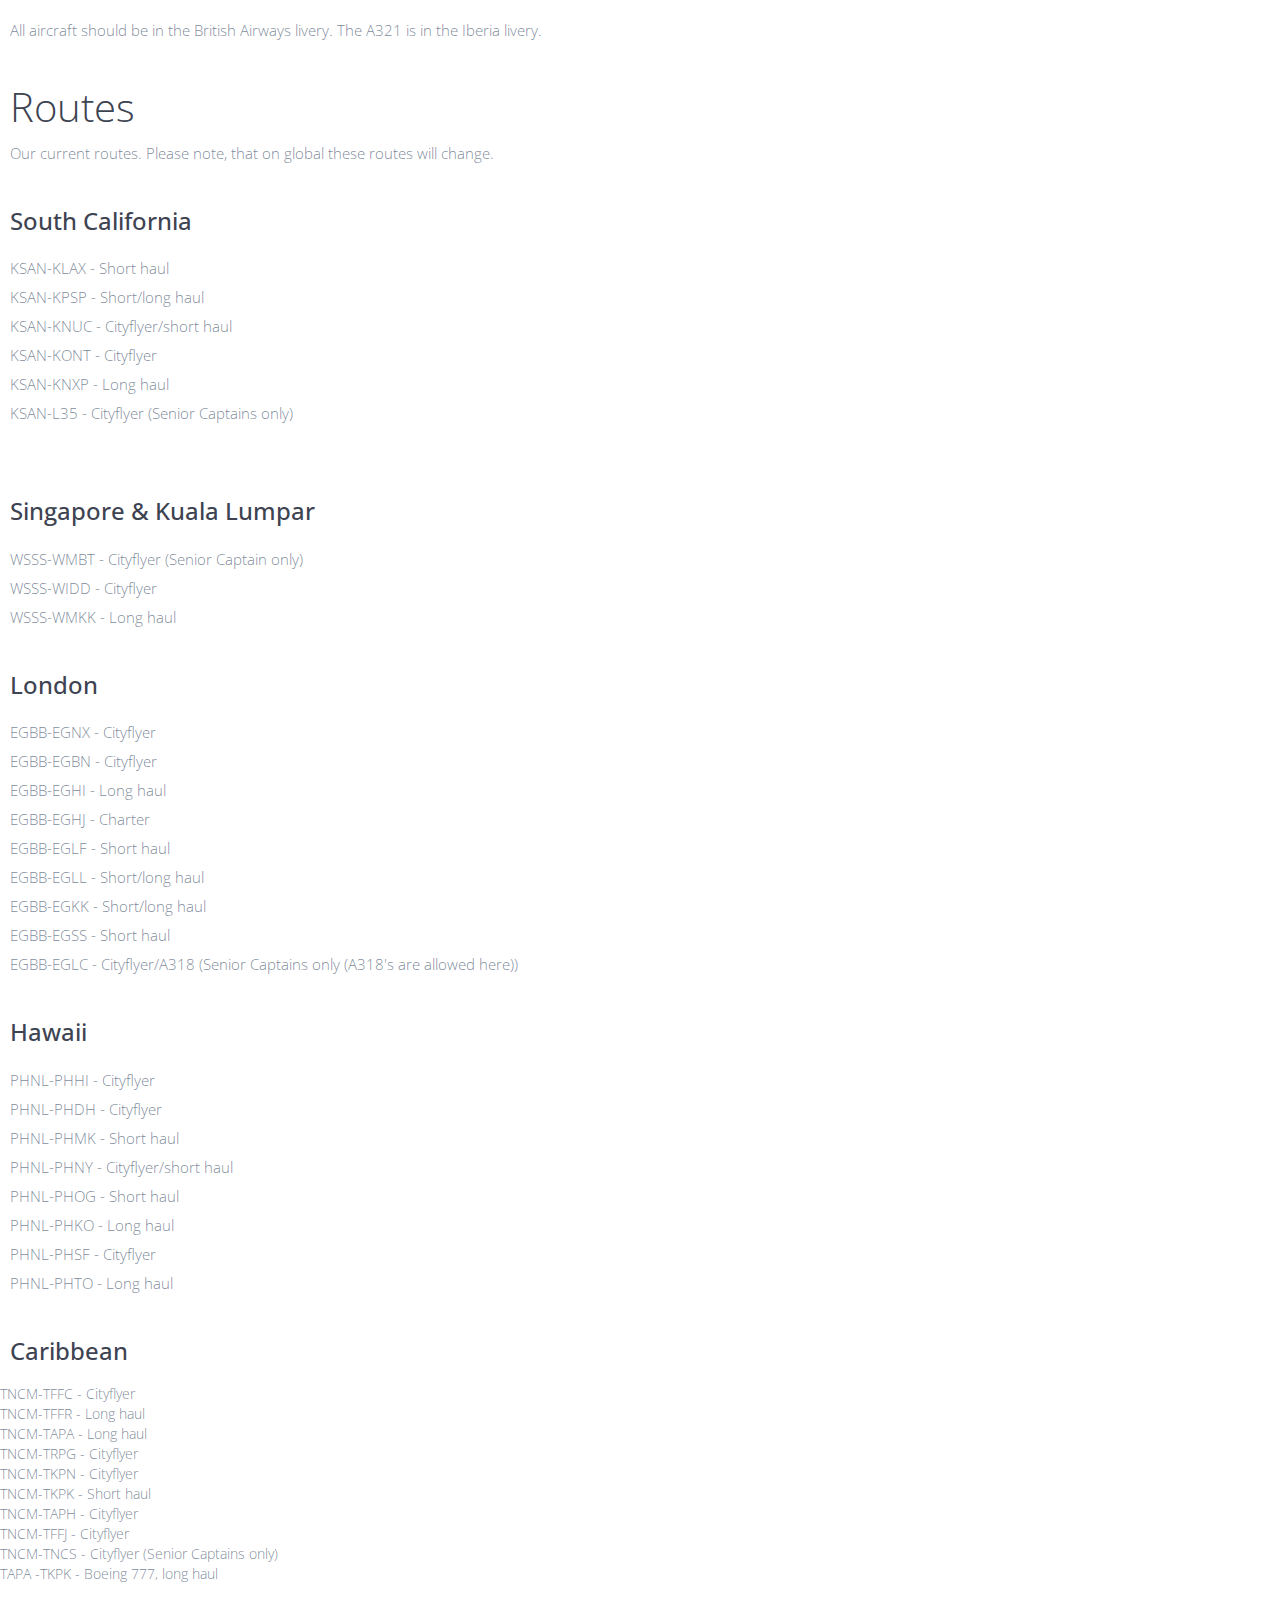
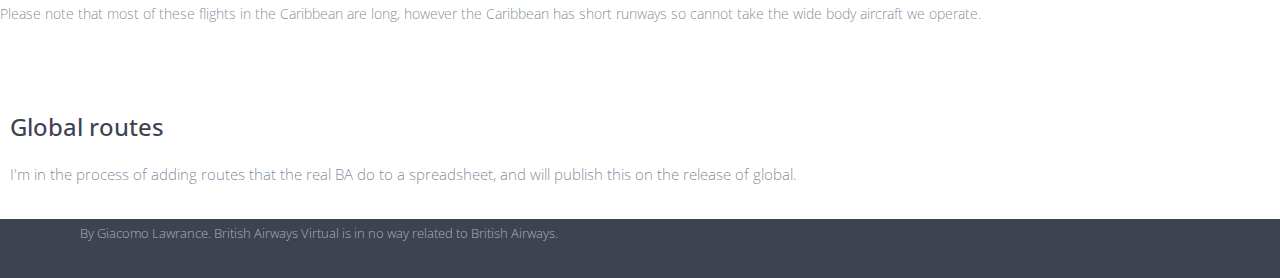
<file: pilot.html>
<!doctype html>
<!--[if lt IE 7]>      <html class="no-js lt-ie9 lt-ie8 lt-ie7" lang=""> <![endif]-->
<!--[if IE 7]>         <html class="no-js lt-ie9 lt-ie8" lang=""> <![endif]-->
<!--[if IE 8]>         <html class="no-js lt-ie9" lang=""> <![endif]-->
<!--[if gt IE 8]><!--> <html class="no-js" lang=""> <!--<![endif]-->
<head>
    <meta charset="utf-8">
    <!--<meta http-equiv="X-UA-Compatible" content="IE=edge,chrome=1">-->
    <meta http-equiv="X-UA-Compatible" content="IE=edge" />
    <title>British Airways Virtual</title>
    <meta name="description" content="">
    <meta name="viewport" content="width=device-width, initial-scale=1">
    <link rel="apple-touch-icon" href="apple-touch-icon.png">
    <link rel="icon" type="image/png" href="favicon-32x32.png" sizes="32x32" />
    <link rel="icon" type="image/png" href="favicon-16x16.png" sizes="16x16" />
    <link rel="stylesheet" href="css/normalize.min.css">
    <link rel="stylesheet" href="css/bootstrap.min.css">
    <link rel="stylesheet" href="css/jquery.fancybox.css">
    <link rel="stylesheet" href="css/flexslider.css">
    <link rel="stylesheet" href="css/styles.css">
    <link rel="stylesheet" href="css/queries.css">
    <link rel="stylesheet" href="css/etline-font.css">
    <link rel="stylesheet" href="bower_components/animate.css/animate.min.css">
    <link rel="stylesheet" href="http://maxcdn.bootstrapcdn.com/font-awesome/4.3.0/css/font-awesome.min.css">
    <script src="js/vendor/modernizr-2.8.3-respond-1.4.2.min.js"></script>
</head>
<body id="top">
    <!--[if lt IE 8]>
    <p class="browserupgrade">You are using an <strong>outdated</strong> browser. Please <a href="http://browsehappy.com/">upgrade your browser</a> to improve your experience.</p>
    <![endif]-->
    <section class="hero">
        <section class="navigation">
            <header>
                <div class="header-content">
                    <div class="logo"><p>British Airways Virtual</p></div>
                    <div class="header-nav">
                        <nav>
                            <ul class="primary-nav">
                              <li><a href="index.html">Home</a></li>
                              <li><a href="about.html">About</a></li>
                              <li><a href="join.html">Join</a></li>
                              <li><a href="jobs.html">Jobs</a></li>
                              <li><a href="photos.html">Gallery</a></li>
                            </ul>
                        </nav>
                    </div>
                    <div class="navicon">
                        <a class="nav-toggle" href="#"><span></span></a>
                    </div>
                </div>
            </header>
        </section>
        <div class="container">
            <div class="row">
                <div class="col-md-10 col-md-offset-1">
                    <div class="hero-content text-center">
                        <h1>Pilot information</h1>
                        <p class="intro">Pilot information, this is for our current pilots. <a href="join.html">Join them here.</a></p>
                    </div>
                </div>
            </div>
        </div>
    </section>
    <section>
      <h2>Fleet</h2>
      <h3>BA Cityflyer</h3>
      <p>ERJ 190</p><br>
      <h3>BA short haul</h3>
      <p>A318</p>
      <p>A319</p>
      <p>A321</p><br>
      <h3>BA medium haul</p>
      <p>B767</p><br>
      <h3>BA long haul</h3>
      <p>B777-200ER</p>
      <p>B787-9</p>
      <p>B787-10</p>
      <p>B747</p>
      <p>A380</p>
      <br><p>All aircraft should be in the British Airways livery. The A321 is in the Iberia livery.</p>
      <h2>Routes</h2>
      <p>Our current routes. Please note, that on global these routes will change.</p>
      <h3>South California</h3><p>
KSAN-KLAX - Short haul<br>
KSAN-KPSP - Short/long haul<br>
KSAN-KNUC - Cityflyer/short haul<br>
KSAN-KONT - Cityflyer<br>
KSAN-KNXP - Long haul<br>
KSAN-L35 - Cityflyer (Senior Captains only)</p><br>
<h3>Singapore & Kuala Lumpar</h3><p>
WSSS-WMBT - Cityflyer (Senior Captain only)<br>
WSSS-WIDD - Cityflyer<br>
WSSS-WMKK - Long haul<br></p>
<h3>London</h3><p>
EGBB-EGNX - Cityflyer<br>
EGBB-EGBN - Cityflyer<br>
EGBB-EGHI - Long haul<br>
EGBB-EGHJ - Charter<br>
EGBB-EGLF - Short haul<br>
EGBB-EGLL - Short/long haul<br>
EGBB-EGKK - Short/long haul<br>
EGBB-EGSS - Short haul<br>
EGBB-EGLC - Cityflyer/A318 (Senior Captains only (A318's are allowed here))<br></p>
<h3>Hawaii</h3><p>
PHNL-PHHI - Cityflyer<br>
PHNL-PHDH - Cityflyer<br>
PHNL-PHMK - Short haul<br>
PHNL-PHNY - Cityflyer/short haul<br>
PHNL-PHOG - Short haul<br>
PHNL-PHKO - Long haul<br>
PHNL-PHSF - Cityflyer<br>
PHNL-PHTO - Long haul<br></p>
<h3>Caribbean</h3>
TNCM-TFFC - Cityflyer<br>
TNCM-TFFR - Long haul<br>
TNCM-TAPA - Long haul<br>
TNCM-TRPG - Cityflyer<br>
TNCM-TKPN - Cityflyer<br>
TNCM-TKPK - Short haul<br>
TNCM-TAPH - Cityflyer<br>
TNCM-TFFJ - Cityflyer<br>
TNCM-TNCS - Cityflyer (Senior Captains only)<br>
TAPA -TKPK - Boeing 777, long haul <br><br>
Please note that most of these flights in the Caribbean are long, however the Caribbean has short runways so cannot take the wide body aircraft we operate.</p><br><br>
<h3>Global routes</h3>
<p>I'm in the process of adding routes that the real BA do to a spreadsheet, and will publish this on the release of global.</p>
    <footer>
        <div class="container">
            <div class="row">
                <div class="col-md-7">
                    <p>By Giacomo Lawrance. British Airways Virtual is in no way related to British Airways.</a>
                </div>
            </div>
        </div>
    </footer>
    <script src="http://ajax.googleapis.com/ajax/libs/jquery/1.11.2/jquery.min.js"></script>
    <script>window.jQuery || document.write('<script src="js/vendor/jquery-1.11.2.min.js"><\/script>')</script>
    <script src="bower_components/retina.js/dist/retina.js"></script>
    <script src="js/jquery.fancybox.pack.js"></script>
    <script src="js/vendor/bootstrap.min.js"></script>
    <script src="js/scripts.js"></script>
    <script src="js/jquery.flexslider-min.js"></script>
    <script src="bower_components/classie/classie.js"></script>
    <script src="bower_components/jquery-waypoints/lib/jquery.waypoints.min.js"></script>
    <!-- Google Analytics: change UA-XXXXX-X to be your site's ID. -->
    <script>
    (function(b,o,i,l,e,r){b.GoogleAnalyticsObject=l;b[l]||(b[l]=
    function(){(b[l].q=b[l].q||[]).push(arguments)});b[l].l=+new Date;
    e=o.createElement(i);r=o.getElementsByTagName(i)[0];
    e.src='//www.google-analytics.com/analytics.js';
    r.parentNode.insertBefore(e,r)}(window,document,'script','ga'));
    ga('create','UA-XXXXX-X','auto');ga('send','pageview');
    </script>
</body>
</html>
</file>
<file: css/styles.css>
@import url(http://fonts.googleapis.com/css?family=Open+Sans:300italic,400italic,600italic,700italic,800italic,400,300,600,700,800);
@import url(http://fonts.googleapis.com/css?family=Merriweather:400,300,400italic,300italic,700,700italic);
@import url(http://fonts.googleapis.com/css?family=Nunito:400,300,700);
/* ==========================================================================
Typography
========================================================================== */
p {
  font-size: 15px;
  line-height: 29px;
  color: rgba(28, 54, 83, 0.6);
  padding-bottom: 20px;
  padding-left:10px; }

h1 {
  font-size: 60px;
  padding-left:10px; }

h2 {
  font-size: 40px;
  font-weight: 300;
  color: #3D4351;
  padding-left:10px; }

h3 {
  font-size: 24px;
  margin-bottom: 20px;
  color: #3D4351;
  padding-left:10px; }

h4 {
  font-size: 18px;
  padding-left:10px; }

h5 {
  font-size: 15px;
  color: #3D4351;
  text-transform: uppercase;
  font-weight: 500;
  padding-left:10px; }

h6 {
  font-size: 13px;
  color: #b3b3b3;
  padding-bottom: 5px;
  padding-left:10px; }

.btn {
  font-size: 13px;
  border: solid 2px;
  border-radius: 40px;
  display: inline-block;
  text-transform: uppercase; }

.btn:hover, .btn:focus {
  color: #fff;
  border-color: #FF5274;
  background-color: #FF5274; }

.btn-white {
  font-size: 13px;
  border: solid 2px;
  border-radius: 40px;
  display: inline-block;
  border-color: #fff; }

.btn-white:hover, .btn-white:focus {
  color: #FF5274;
  border-color: #FF5274; }

.btn-fill {
  color: #fff;
  border: solid 2px #FF5274;
  border-radius: 40px;
  display: inline-block;
  text-transform: uppercase;
  background-color: #FF5274; }

.btn-fill:hover, .btn-fill:focus {
  color: #fff;
  background-color: #D7405D;
  border-color: #D7405D; }

.btn-small {
  padding: 8px 40px; }

.btn-large {
  padding: 15px 40px; }

.btn-margin-right {
  margin-right: 20px; }

section.intro, section.features-extra, section.sign-up {
  background: #fff; }

section.features, section.blog-intro, section.blog {
  background: #F3F4F8; }

/* ==========================================================================
Global Styles
========================================================================== */
.group:after {
  content: "";
  display: table;
  clear: both; }

.no-padding {
  padding: 0; }

.no-margin {
  margin: 0; }

a {
  color: #FF5274;
  -webkit-transition-timing-function: ease;
  transition-timing-function: ease;
  -webkit-transition-duration: 200ms;
  transition-duration: 200ms;
  -webkit-transition-property: color, border-color, background-color;
  transition-property: color, border-color, background-color; }

a:hover, a:focus {
  color: #D7405D;
  text-decoration: none; }

body {
  font-family: "Open Sans", sans-serif;
  font-weight: 300;
  color: rgba(28, 54, 83, 0.6);
  -webkit-text-size-adjust: 100%; }

ul, ol {
  margin: 0;
  padding: 0; }

ul li {
  list-style: none; }

.section-padding {
  padding: 120px 0; }

.tooltip {
  position: absolute;
  z-index: 1070;
  display: block;
  font-family: "Helvetica Neue", Helvetica, Arial, sans-serif;
  font-size: 12px;
  font-weight: normal;
  line-height: 1.4;
  visibility: visible;
  filter: alpha(opacity=0);
  opacity: 0; }

.tooltip.in {
  filter: alpha(opacity=90);
  opacity: .9; }

.tooltip.top {
  padding: 5px 0;
  margin-top: -3px; }

.tooltip.right {
  padding: 0 5px;
  margin-left: 3px; }

.tooltip.bottom {
  padding: 5px 0;
  margin-top: 3px; }

.tooltip.left {
  padding: 0 5px;
  margin-left: -3px; }

.tooltip-inner {
  max-width: 200px;
  padding: 3px 8px;
  color: #fff;
  text-align: center;
  text-decoration: none;
  text-transform: capitalize;
  background-color: #000;
  border-radius: 4px; }

  header .header-nav {
    display: inline-block;
    color: #ffffff }

/* ==========================================================================
Animations
========================================================================== */
.pulse2 {
  -webkit-animation-name: pulse2;
          animation-name: pulse2;
  -webkit-animation-duration: 1s;
          animation-duration: 1s;
  -webkit-animation-iteration-count: infinite;
          animation-iteration-count: infinite;
  -webkit-animation-timing-function: linear;
          animation-timing-function: linear; }

@-webkit-keyframes pulse2 {
  0% {
    -webkit-transform: scale(1.1);
            transform: scale(1.1); }
  50% {
    -webkit-transform: scale(0.8);
            transform: scale(0.8); }
  100% {
    -webkit-transform: scale(1);
            transform: scale(1); } }

@keyframes pulse2 {
  0% {
    -webkit-transform: scale(1.1);
            transform: scale(1.1); }
  50% {
    -webkit-transform: scale(0.8);
            transform: scale(0.8); }
  100% {
    -webkit-transform: scale(1);
            transform: scale(1); } }
.floating-arrow {
  -webkit-animation-name: floating-arrow;
          animation-name: floating-arrow;
  -webkit-animation-duration: 2s;
          animation-duration: 2s;
  -webkit-animation-iteration-count: infinite;
          animation-iteration-count: infinite;
  -webkit-animation-timing-function: ease-in-out;
          animation-timing-function: ease-in-out; }

@-webkit-keyframes floating-arrow {
  from {
    -webkit-transform: translate(-50%, 0);
            transform: translate(-50%, 0); }
  65% {
    -webkit-transform: translate(-50%, 15px);
            transform: translate(-50%, 15px); }
  to {
    -webkit-transform: translate(-50%, 0);
            transform: translate(-50%, 0); } }

@keyframes floating-arrow {
  from {
    -webkit-transform: translate(-50%, 0);
            transform: translate(-50%, 0); }
  65% {
    -webkit-transform: translate(-50%, 15px);
            transform: translate(-50%, 15px); }
  to {
    -webkit-transform: translate(-50%, 0);
            transform: translate(-50%, 0); } }
.floating-logo {
  -webkit-animation-name: floating-logo;
          animation-name: floating-logo;
  -webkit-animation-duration: 2s;
          animation-duration: 2s;
  -webkit-animation-iteration-count: infinite;
          animation-iteration-count: infinite;
  -webkit-animation-timing-function: ease-in-out;
          animation-timing-function: ease-in-out; }

@-webkit-keyframes floating-logo {
  from {
    -webkit-transform: translate(-50%, 0);
            transform: translate(-50%, 0); }
  50% {
    -webkit-transform: translate(-50%, 10px);
            transform: translate(-50%, 10px); }
  to {
    -webkit-transform: translate(-50%, 0);
            transform: translate(-50%, 0); } }

@keyframes floating-logo {
  from {
    -webkit-transform: translate(-50%, 0);
            transform: translate(-50%, 0); }
  50% {
    -webkit-transform: translate(-50%, 10px);
            transform: translate(-50%, 10px); }
  to {
    -webkit-transform: translate(-50%, 0);
            transform: translate(-50%, 0); } }
/* ==========================================================================
Waypoinsts
========================================================================== */
.wp1, .wp2, .wp3, .wp4, .wp5, .wp6, .wp7, .wp8, .wp9 {
  visibility: hidden; }

.wp2 {
  -webkit-animation-delay: 0.3s;
  animation-delay: 0.3s; }

.bounceInLeft, .bounceInRight, .fadeInUp, .fadeInUpDelay, .fadeInDown, .fadeInUpD, .fadeInLeft, .fadeInRight, .bounceInDown {
  visibility: visible; }

/* ==========================================================================
Navigation
========================================================================== */
.header-nav.open {
  visibility: visible;
  opacity: 0.9;
  -webkit-transition: opacity 0.5s;
  transition: opacity 0.5s; }

.nav-toggle {
  position: absolute;
  top: 0;
  right: 5px;
  z-index: 999999;
  padding: 10px 35px 16px 0;
  cursor: pointer; }

.nav-toggle:focus {
  outline: none; }

.nav-toggle span, .nav-toggle span:before, .nav-toggle span:after {
  content: "";
  position: absolute;
  display: block;
  width: 35px;
  height: 1px;
  border-radius: 1px;
  background: #fff;
  cursor: pointer; }

.nav-toggle span:before {
  top: -10px; }

.nav-toggle span:after {
  bottom: -10px; }

.nav-toggle span, .nav-toggle span:before, .nav-toggle span:after {
  -webkit-transition: all 300ms ease-in-out;
  transition: all 300ms ease-in-out; }

.nav-toggle.active span {
  background-color: transparent; }

.nav-toggle.active span:before, .nav-toggle.active span:after {
  top: 0; }

.nav-toggle.active span:before {
  -ms-transform: rotate(45deg);
  -webkit-transform: rotate(45deg);
  transform: rotate(45deg); }

.nav-toggle.active span:after {
  top: 10px;
  -ms-transform: translatey(-10px) rotate(-45deg);
  -webkit-transform: translatey(-10px) rotate(-45deg);
  transform: translatey(-10px) rotate(-45deg); }

.navicon {
  position: absolute;
  height: 26px;
  right: 10px;
  top: 48px;
  visibility: hidden;
  -webkit-transition: all 300ms ease-in-out;
          transition: all 300ms ease-in-out; }

/* ==========================================================================
Hero
========================================================================== */
.hero {
  min-height: 600px;
  background: url("../img/devices.png") center center;
  background-size: cover;
  position: relative; }
  .hero .down-arrow a {
    color: #fff; }
  .hero h1 {
    color: #000000;
    margin-bottom: 40px; }
  .hero p.intro {
    color: #000000;
    font-size: 20px;
    font-weight: 300;
    margin-bottom: 80px; }
  .hero .hero-content {
    padding-top: 26%; }

.navigation {
  -webkit-transition: all 300ms ease-in-out;
          transition: all 300ms ease-in-out;
  position: fixed;
  width: 100%;
  z-index: 999; }

.fixed {
  position: fixed;
  background-color: #232731;
  z-index: 999;
  width: 100%; }

header {
  padding: 25px 0;
  border-bottom: solid 1px rgba(255, 255, 255, 0.2);
  position: relative;
  width: 1170px;
  height: 10px;
  margin: 0 auto;
  -webkit-transition: padding 300ms ease-in-out;
          transition: padding 300ms ease-in-out; }
  header a {
    color: #fff;
    text-transform: uppercase;
    font-size: 13px; }
    header a.login {
      margin-right: 20px; }
  header .logo {
    display: inline-block; }
  header ul.primary-nav {
    margin: 0 0 0 75px;
    padding: 0; }
    header ul.primary-nav li {
      display: inline; }
      header ul.primary-nav li a {
        color: #fff;
        padding-right: 25px; }
        header ul.primary-nav li a:hover {
          color: #FF5274; }
      header ul.primary-nav li:last-child a {
        padding-right: 0px; }
  header ul.member-actions li {
    display: inline; }
    header ul.member-actions li a {
      color: #fff; }
      header ul.member-actions li a:hover {
        color: #FF5274; }
  header .header-nav {
    display: inline-block; }
  header .member-actions {
    position: absolute;
    right: 0;
    top: 41px;
    -webkit-transition: all 300ms ease-in-out;
            transition: all 300ms ease-in-out; }

.down-arrow {
  color: #fff;
  font-size: 30px;
  position: absolute;
  bottom: 30px;
  left: 50%;
  -webkit-transform: translateX(-50%);
      -ms-transform: translateX(-50%);
          transform: translateX(-50%); }

/* ==========================================================================
Intro
========================================================================== */
.intro span.icon {
  font-size: 40px;
  color: #FF5274;
  font-weight: bold; }

.intro-icon {
  display: inline-block;
  vertical-align: top;
  padding: 6px 0 0 0;
  margin-right: 20px;
  width: 40px; }

.intro-content {
  display: inline-block;
  width: 80%; }

/* ==========================================================================
Features-stack
========================================================================== */
.features {
  position: relative; }
  .features p {
    margin-bottom: 0;
    padding-bottom: 0; }
  .features h3 {
    margin: 0 0 20px 0; }
  .features span.icon {
    font-size: 35px;
    color: #FF5274;
    font-weight: bold; }
  .features .feature-icon {
    display: inline-block;
    vertical-align: top;
    padding: 6px 0 0 0;
    margin-right: 20px;
    width: 35px; }
  .features .feature-content {
    display: inline-block;
    width: 75%; }
  .features .intro-icon {
    display: inline-block;
    vertical-align: top;
    padding: 6px 0 0 0;
    margin-right: 20px; }
  .features .intro-content {
    display: inline-block;
    width: 80%; }
  .features ul.features-stack {
    margin-top: 50px; }
  .features ul.features-stack li {
    margin-top: 20px;
    padding-bottom: 20px;
    border-bottom: solid 1px #E6E9EA; }
  .features ul.features-stack li:last-child {
    padding-bottom: 0px;
    border-bottom: none; }
  .features .iphone-wrap {
    width: 1000px;
    height: 1000px;
    background: url("../img/devices.png") no-repeat center center;
    position: left;
    left: 0px;
    bottom: 600px;
    z-index: 1; }
  .features .device-showcase {
    position: absolute;
    bottom: -365px;
    right: 61%; }

.features .responsive-feature-img, .features-extra .responsive-feature-img {
  display: none; }

.devices {
  position: relative; }

/* ==========================================================================
.features-extra
========================================================================== */
.features-extra {
  position: relative;
  z-index: 3; }
  .features-extra .btn {
    margin-top: 20px; }
  .features-extra .macbook-wrap {
    position: absolute;
    width: 900px;
    height: 540px;
    background: url("../img/devices.png") no-repeat center center;
    top: 114px;
    z-index: 1;
    left: 70%; }

/* ==========================================================================
.hero-strip
========================================================================== */
.hero-strip {
  margin-top: 120px;
  background: #333844 url("../img/polygonal-bg.jpg") no-repeat center center;
  padding-bottom: 190px;
  position: relative; }
  .hero-strip i {
    font-family: "Nunito", sans-serif;
    font-weight: 300;
    font-size: 25px;
    color: #F69D52;
    vertical-align: top;
    margin-left: -8px;
    font-style: normal; }
  .hero-strip h2 {
    color: #fff;
    margin: 0 0 20px 0; }
  .hero-strip p {
    color: #ACB1B4; }
  .hero-strip .btn {
    margin-top: 10px; }
  .hero-strip .logo-placeholder {
    width: 230px;
    height: 230px;
    position: absolute;
    bottom: -285px;
    left: 50%;
    -webkit-transform: translateX(-50%);
        -ms-transform: translateX(-50%);
            transform: translateX(-50%); }

/* ==========================================================================
.blog-intro
========================================================================== */
.blog-intro {
  padding-top: 160px; }
  .blog-intro h3 {
    margin-bottom: 70px; }
  .blog-intro .leftcol {
    padding-right: 100px;
    border-right: solid 1px #E6E9EA; }
  .blog-intro .rightcol {
    padding-left: 100px; }

/* ==========================================================================
.blog
========================================================================== */
.blog {
  padding-bottom: 120px; }
  .blog img {
    width: 100%;
    height: auto;
    -webkit-transition: all 300ms ease-in-out;
    transition: all 300ms ease-in-out; }
  .blog h2 {
    font-size: 11px;
    color: #ACB1B4;
    font-weight: 500;
    text-transform: uppercase;
    margin-top: 35px; }
  .blog .btn {
    margin-top: 20px; }
  .blog .blog-img-wrap {
    position: relative;
    overflow: hidden; }
    .blog .blog-img-wrap .overlay {
      position: absolute;
      width: 100%;
      height: 100%;
      background-color: rgba(255, 255, 255, 0.5);
      -webkit-transition: all 300ms ease-in-out;
      transition: all 300ms ease-in-out;
      -ms-filter: "progid:DXImageTransform.Microsoft.Alpha(Opacity=0)";
      filter: alpha(opacity=0);
      opacity: 0; }
    .blog .blog-img-wrap i {
      color: #fff;
      font-size: 20px;
      position: absolute;
      width: 20px;
      height: 20px;
      top: 25px;
      right: 35px; }
  .blog .blog-img-wrap:hover img, .blog .blog-img-wrap:focus img {
    -ms-transform: scale(1.1);
    -webkit-transform: scale(1.1);
    transform: scale(1.1); }
  .blog .blog-img-wrap:hover .overlay, .blog .blog-img-wrap:focus .overlay {
    -ms-filter: "progid:DXImageTransform.Microsoft.Alpha(Opacity=1)";
    filter: alpha(opacity=1);
    opacity: 1;
    z-index: 9; }
  .blog figcaption i {
    margin-left: 5px;
    font-size: 15px; }
  .blog figcaption a.blog-post-title {
    color: rgba(28, 54, 83, 0.6); }
  .blog figcaption a.blog-post-title:hover, .blog figcaption a.blog-post-title:focus {
    color: #3D4351; }

/* ==========================================================================
.testimonial-slider
========================================================================== */
.testimonial-slider {
  background: url("../img/testimonials-bg.jpg") no-repeat center center;
  background-size: cover; }
  .testimonial-slider .avatar {
    width: 82px;
    height: 82px;
    margin: 0 auto;
    vertical-align: middle;
    overflow: hidden;
    border-radius: 50%;
    border: solid 3px #fff;
    background-color: #fff; }
    .testimonial-slider .avatar img {
      width: 82px;
      height: auto; }
  .testimonial-slider h2 {
    color: #fff;
    font-size: 40px;
    font-weight: 300;
    font-style: italic;
    margin: 30px 0; }
  .testimonial-slider p {
    color: #ACB1B4;
    text-transform: uppercase;
    letter-spacing: 2px; }

/* ==========================================================================
Sign up form
========================================================================== */
.sign-up .signup-form .sign-up-btn {
  padding: 15px 0;
  border-radius: 3px;
  width: 80%;
  font-size: 13px; }
.sign-up .signup-form .form-input-group {
  width: 80%;
  height: 55px;
  margin: 0 auto 10px;
  border-radius: 5px;
  border: solid 1px #E6E9EA;
  text-align: left;
  position: relative; }
  .sign-up .signup-form .form-input-group i {
    color: #FF5274;
    font-size: 14px; }
  .sign-up .signup-form .form-input-group i:after {
    content: "";
    height: 30px;
    width: 1px;
    border-right: solid 1px #E6E9EA;
    position: absolute;
    top: 50%;
    left: 30px;
    -webkit-transform: translateY(-50%);
        -ms-transform: translateY(-50%);
            transform: translateY(-50%); }
  .sign-up .signup-form .form-input-group i.fa-lock {
    font-size: 18px;
    position: absolute;
    top: 50%;
    -webkit-transform: translateY(-50%);
        -ms-transform: translateY(-50%);
            transform: translateY(-50%);
    margin-left: 20px; }
  .sign-up .signup-form .form-input-group i.fa-envelope {
    font-size: 14px;
    position: absolute;
    top: 50%;
    -webkit-transform: translateY(-50%);
        -ms-transform: translateY(-50%);
            transform: translateY(-50%);
    margin-left: 20px; }
  .sign-up .signup-form .form-input-group input {
    padding-left: 68px;
    width: 100%;
    height: 100%;
    border-radius: 6px;
    border: none; }
  .sign-up .signup-form .form-input-group input::-webkit-input-placeholder {
    color: #BCC1C3; }
  .sign-up .signup-form .form-input-group input:-moz-placeholder {
    color: #BCC1C3; }
  .sign-up .signup-form .form-input-group input::-moz-placeholder {
    color: #BCC1C3; }
  .sign-up .signup-form .form-input-group input:-ms-input-placeholder {
    color: #BCC1C3; }

/* ==========================================================================
To top
========================================================================== */
.to-top {
  height: 60px;
  background-color: #495061; }
  .to-top .to-top-wrap {
    height: 60px;
    width: 70px;
    position: absolute;
    right: 0;
    text-align: center; }
    .to-top .to-top-wrap a {
      display: block;
      width: 100%;
      height: 100%;
      color: #fff;
      background-color: rgba(0, 0, 0, 0.15); }
    .to-top .to-top-wrap a:hover, .to-top .to-top-wrap a:focus {
      background-color: rgba(0, 0, 0, 0.4); }
    .to-top .to-top-wrap i {
      font-size: 30px;
      line-height: 55px; }
  .to-top .row {
    position: relative; }

/* ==========================================================================
Footer
========================================================================== */
footer {
  background-color: #3D4351;
  position: relative; }
  footer p {
    color: #ACB1B4;
    font-size: 13px; }
  footer a {
    color: #fff; }
  footer a:hover {
    color: #FF5274; }
  footer ul.footer-group {
    border-top: solid 1px #4E566C;
    padding-top: 25px;
    margin-bottom: 45px; }
  footer ul.footer-group li {
    display: inline-block; }
  footer ul.footer-group li a {
    font-size: 13px;
    text-transform: uppercase; }
  footer ul.footer-group li a:hover {
    color: #FF5274; }
  footer ul.footer-group li {
    margin-right: 30px; }
  footer ul.footer-group li:last-child {
    margin-right: 0; }
  footer span.fa-heart {
    color: #ff415c;
    font-size: 15px;
    margin: 0 2px; }
  footer .social-share {
    position: absolute;
    background-color: #373D4A;
    right: 0;
    width: 40%;
    height: 100%;
    padding: 142px 0 0 70px; }
    footer .social-share p {
      color: #fff;
      text-transform: uppercase;
      padding-bottom: 10px; }
    footer .social-share a.twitter-share {
      height: 60px;
      width: 60px;
      background-color: #1AB4EF;
      border-radius: 3px;
      font-size: 22px;
      display: inline-block;
      text-align: center;
      margin-right: 20px; }
    footer .social-share a.twitter-share:hover, footer .social-share a.twitter-share:focus {
      background-color: #1590BF; }
    footer .social-share a.facebook-share:hover, footer .social-share a.facebook-share:focus {
      background-color: #324C85; }
    footer .social-share a.facebook-share {
      height: 60px;
      width: 60px;
      background-color: #3B5898;
      border-radius: 3px;
      font-size: 22px;
      display: inline-block;
      text-align: center; }
    footer .social-share a {
      color: #fff; }
    footer .social-share a:hover {
      color: #fff; }
    footer .social-share a i {
      margin-top: 20px; }
  footer .footer-links {
    margin: 120px 0 120px 0; }

/* ==========================================================================
Icon font (http://www.elegantthemes.com/blog/freebie-of-the-week/free-line-style-icons)
========================================================================== */
@font-face {
  font-family: 'et-line';
  src: url("../fonts/et-line.eot");
  src: url("../fonts/et-line.eot?#iefix") format("embedded-opentype"), url("../fonts/et-line.woff") format("woff"), url("../fonts/et-line.ttf") format("truetype"), url("../fonts/et-line.svg#et-line") format("svg");
  font-weight: normal;
  font-style: normal; }
/* Use the following CSS code if you want to use data attributes for inserting your icons */
[data-icon]:before {
  font-family: 'et-line';
  content: attr(data-icon);
  speak: none;
  font-weight: normal;
  font-variant: normal;
  text-transform: none;
  line-height: 1;
  -webkit-font-smoothing: antialiased;
  -moz-osx-font-smoothing: grayscale;
  display: inline-block; }

/* Use the following CSS code if you want to have a class per icon */
/*
Instead of a list of all class selectors,
you can use the generic selector below, but it's slower:
[class*="icon-"] {
*/
.icon-mobile, .icon-laptop, .icon-desktop, .icon-tablet, .icon-phone, .icon-document, .icon-documents, .icon-search, .icon-clipboard, .icon-newspaper, .icon-notebook, .icon-book-open, .icon-browser, .icon-calendar, .icon-presentation, .icon-picture, .icon-pictures, .icon-video, .icon-camera, .icon-printer, .icon-toolbox, .icon-briefcase, .icon-wallet, .icon-gift, .icon-bargraph, .icon-grid, .icon-expand, .icon-focus, .icon-edit, .icon-adjustments, .icon-ribbon, .icon-hourglass, .icon-lock, .icon-megaphone, .icon-shield, .icon-trophy, .icon-flag, .icon-map, .icon-puzzle, .icon-basket, .icon-envelope, .icon-streetsign, .icon-telescope, .icon-gears, .icon-key, .icon-paperclip, .icon-attachment, .icon-pricetags, .icon-lightbulb, .icon-layers, .icon-pencil, .icon-tools, .icon-tools-2, .icon-scissors, .icon-paintbrush, .icon-magnifying-glass, .icon-circle-compass, .icon-linegraph, .icon-mic, .icon-strategy, .icon-beaker, .icon-caution, .icon-recycle, .icon-anchor, .icon-profile-male, .icon-profile-female, .icon-bike, .icon-wine, .icon-hotairballoon, .icon-globe, .icon-genius, .icon-map-pin, .icon-dial, .icon-chat, .icon-heart, .icon-cloud, .icon-upload, .icon-download, .icon-target, .icon-hazardous, .icon-piechart, .icon-speedometer, .icon-global, .icon-compass, .icon-lifesaver, .icon-clock, .icon-aperture, .icon-quote, .icon-scope, .icon-alarmclock, .icon-refresh, .icon-happy, .icon-sad, .icon-facebook, .icon-twitter, .icon-googleplus, .icon-rss, .icon-tumblr, .icon-linkedin, .icon-dribbble {
  font-family: 'et-line';
  speak: none;
  font-style: normal;
  font-weight: normal;
  font-variant: normal;
  text-transform: none;
  line-height: 1;
  -webkit-font-smoothing: antialiased;
  -moz-osx-font-smoothing: grayscale;
  display: inline-block; }

.icon-mobile:before {
  content: "\e000"; }

.icon-laptop:before {
  content: "\e001"; }

.icon-desktop:before {
  content: "\e002"; }

.icon-tablet:before {
  content: "\e003"; }

.icon-phone:before {
  content: "\e004"; }

.icon-document:before {
  content: "\e005"; }

.icon-documents:before {
  content: "\e006"; }

.icon-search:before {
  content: "\e007"; }

.icon-clipboard:before {
  content: "\e008"; }

.icon-newspaper:before {
  content: "\e009"; }

.icon-notebook:before {
  content: "\e00a"; }

.icon-book-open:before {
  content: "\e00b"; }

.icon-browser:before {
  content: "\e00c"; }

.icon-calendar:before {
  content: "\e00d"; }

.icon-presentation:before {
  content: "\e00e"; }

.icon-picture:before {
  content: "\e00f"; }

.icon-pictures:before {
  content: "\e010"; }

.icon-video:before {
  content: "\e011"; }

.icon-camera:before {
  content: "\e012"; }

.icon-printer:before {
  content: "\e013"; }

.icon-toolbox:before {
  content: "\e014"; }

.icon-briefcase:before {
  content: "\e015"; }

.icon-wallet:before {
  content: "\e016"; }

.icon-gift:before {
  content: "\e017"; }

.icon-bargraph:before {
  content: "\e018"; }

.icon-grid:before {
  content: "\e019"; }

.icon-expand:before {
  content: "\e01a"; }

.icon-focus:before {
  content: "\e01b"; }

.icon-edit:before {
  content: "\e01c"; }

.icon-adjustments:before {
  content: "\e01d"; }

.icon-ribbon:before {
  content: "\e01e"; }

.icon-hourglass:before {
  content: "\e01f"; }

.icon-lock:before {
  content: "\e020"; }

.icon-megaphone:before {
  content: "\e021"; }

.icon-shield:before {
  content: "\e022"; }

.icon-trophy:before {
  content: "\e023"; }

.icon-flag:before {
  content: "\e024"; }

.icon-map:before {
  content: "\e025"; }

.icon-puzzle:before {
  content: "\e026"; }

.icon-basket:before {
  content: "\e027"; }

.icon-envelope:before {
  content: "\e028"; }

.icon-streetsign:before {
  content: "\e029"; }

.icon-telescope:before {
  content: "\e02a"; }

.icon-gears:before {
  content: "\e02b"; }

.icon-key:before {
  content: "\e02c"; }

.icon-paperclip:before {
  content: "\e02d"; }

.icon-attachment:before {
  content: "\e02e"; }

.icon-pricetags:before {
  content: "\e02f"; }

.icon-lightbulb:before {
  content: "\e030"; }

.icon-layers:before {
  content: "\e031"; }

.icon-pencil:before {
  content: "\e032"; }

.icon-tools:before {
  content: "\e033"; }

.icon-tools-2:before {
  content: "\e034"; }

.icon-scissors:before {
  content: "\e035"; }

.icon-paintbrush:before {
  content: "\e036"; }

.icon-magnifying-glass:before {
  content: "\e037"; }

.icon-circle-compass:before {
  content: "\e038"; }

.icon-linegraph:before {
  content: "\e039"; }

.icon-mic:before {
  content: "\e03a"; }

.icon-strategy:before {
  content: "\e03b"; }

.icon-beaker:before {
  content: "\e03c"; }

.icon-caution:before {
  content: "\e03d"; }

.icon-recycle:before {
  content: "\e03e"; }

.icon-anchor:before {
  content: "\e03f"; }

.icon-profile-male:before {
  content: "\e040"; }

.icon-profile-female:before {
  content: "\e041"; }

.icon-bike:before {
  content: "\e042"; }

.icon-wine:before {
  content: "\e043"; }

.icon-hotairballoon:before {
  content: "\e044"; }

.icon-globe:before {
  content: "\e045"; }

.icon-genius:before {
  content: "\e046"; }

.icon-map-pin:before {
  content: "\e047"; }

.icon-dial:before {
  content: "\e048"; }

.icon-chat:before {
  content: "\e049"; }

.icon-heart:before {
  content: "\e04a"; }

.icon-cloud:before {
  content: "\e04b"; }

.icon-upload:before {
  content: "\e04c"; }

.icon-download:before {
  content: "\e04d"; }

.icon-target:before {
  content: "\e04e"; }

.icon-hazardous:before {
  content: "\e04f"; }

.icon-piechart:before {
  content: "\e050"; }

.icon-speedometer:before {
  content: "\e051"; }

.icon-global:before {
  content: "\e052"; }

.icon-compass:before {
  content: "\e053"; }

.icon-lifesaver:before {
  content: "\e054"; }

.icon-clock:before {
  content: "\e055"; }

.icon-aperture:before {
  content: "\e056"; }

.icon-quote:before {
  content: "\e057"; }

.icon-scope:before {
  content: "\e058"; }

.icon-alarmclock:before {
  content: "\e059"; }

.icon-refresh:before {
  content: "\e05a"; }

.icon-happy:before {
  content: "\e05b"; }

.icon-sad:before {
  content: "\e05c"; }

.icon-facebook:before {
  content: "\e05d"; }

.icon-twitter:before {
  content: "\e05e"; }

.icon-googleplus:before {
  content: "\e05f"; }

.icon-rss:before {
  content: "\e060"; }

.icon-tumblr:before {
  content: "\e061"; }

.icon-linkedin:before {
  content: "\e062"; }

.icon-dribbble:before {
  content: "\e063"; }
</file>
<file: css/queries.css>
@media screen and (max-width:1200px) {
	header {
		width: 90%;
		margin: 0 auto;
	}

	.intro-content {
		display: inline-block;
		width: 70%;
	}

	.hero .hero-content {
		padding-top: 28%;
	}

}

@media screen and (max-width:1024px) {
}

/* Responsive nav kicks in */
@media screen and (max-width:991px) {
	header {
		width: 90%;
		padding-left: 25px;
	}

	.hero .hero-content {
		padding-top: 32%;
	}

	.header-nav {
		position: fixed;
		background-color: #000;
		width: 100%;
		height: 100%;
		top: 0;
		left: 0;
		z-index: 99999;
		visibility: hidden;
		opacity: 0;
		-webkit-transition: opacity 0.5s, visibility 0s 0.5s;
		transition: opacity 0.5s, visibility 0s 0.5s;
	}

	ul.member-actions {
		position: static;
	}

	.navicon {
		visibility: visible;
	}

	header .nav-wrapper {
		display: absolute;
	}

	header nav {
		position: relative;
		top: 45%;
		-moz-transform: translatey(-45%);
		-ms-transform: translatey(-45%);
		-o-transform: translatey(-45%);
		-webkit-transform: translatey(-45%);
		transform: translatey(-45%);
	}

	nav ul li a {
		color: #fff;
		font-size: 25px;
		text-transform: uppercase;
		font-weight: 600;
		-moz-transition: all 300ms ease-in-out;
		-o-transition: all 300ms ease-in-out;
		-webkit-transition: all 300ms ease-in-out;
		transition: all 300ms ease-in-out
	}

	nav ul li {
		margin-bottom: 25px
	}

	nav ul.primary-nav li {
		display: block;
	}

	nav ul.member-actions li {
		display: block;
	}

	nav a.login {
		margin-right: 0px;
	}

	nav ul.primary-nav {
		margin: 0;
		padding: 0;
		text-align: center;
	}

	nav ul.primary-nav li a {
		padding-right: 0;
	}

	nav .member-actions {
		position: static;
		padding: 0;
		text-align: center;
	}

	nav ul.primary-nav li,
	nav ul.member-actions li {
		-ms-filter: "progid:DXImageTransform.Microsoft.Alpha(Opacity=0)";
		filter: alpha(opacity=0);
		opacity: 0;
		-moz-transform: translate3d(0, -80px, 0);
		-ms-transform: translate3d(0, -80px, 0);
		-o-transform: translate3d(0, -80px, 0);
		-webkit-transform: translate3d(0, -80px, 0);
		transform: translate3d(0, -80px, 0);
		-moz-transition: -moz-transform 0.5s, opacity 0.5s;
		-o-transition: -o-transform 0.5s, opacity 0.5s;
		-webkit-transition: -webkit-transform 0.5s, opacity 0.5s;
		transition: transform 0.5s, opacity 0.5s;
		-moz-transition: -moz-transform 0.5s, opacity 0.5s;
		-o-transition: -o-transform 0.5s, opacity 0.5s;
		-webkit-transition: -webkit-transform 0.5s, opacity 0.5s;
		transition: transform 0.5s, opacity 0.5s
	}

	header .header-nav.open ul.primary-nav li,
	header .header-nav.open ul.member-actions li {
		-ms-filter: "progid:DXImageTransform.Microsoft.Alpha(Opacity=100)";
		filter: alpha(opacity=100);
		opacity: 1;
		-moz-transform: translate3d(0, 0, 0);
		-ms-transform: translate3d(0, 0, 0);
		-o-transform: translate3d(0, 0, 0);
		-webkit-transform: translate3d(0, 0, 0);
		transform: translate3d(0, 0, 0)
	}

	nav ul.primary-nav li:first-child {
		-moz-transition-delay: 0.05s;
		-o-transition-delay: 0.05s;
		-webkit-transition-delay: 0.05s;
		transition-delay: 0.05s
	}

	nav ul.primary-nav li:nth-child(2) {
		-moz-transition-delay: 0.1s;
		-o-transition-delay: 0.1s;
		-webkit-transition-delay: 0.1s;
		transition-delay: 0.1s
	}

	nav ul.primary-nav li:nth-child(3) {
		-moz-transition-delay: 0.15s;
		-o-transition-delay: 0.15s;
		-webkit-transition-delay: 0.15s;
		transition-delay: 0.15s
	}

	nav ul.primary-nav li:nth-child(4) {
		-moz-transition-delay: 0.2s;
		-o-transition-delay: 0.2s;
		-webkit-transition-delay: 0.2s;
		transition-delay: 0.2s
	}

	nav ul.member-actions li:first-child {
		-moz-transition-delay: 0.25s;
		-o-transition-delay: 0.25s;
		-webkit-transition-delay: 0.25s;
		transition-delay: 0.25s
	}

	nav ul.member-actions li:nth-child(2) {
		-moz-transition-delay: 0.30s;
		-o-transition-delay: 0.30s;
		-webkit-transition-delay: 0.30s;
		transition-delay: 0.30s
	}

	.intro-content {
		display: inline-block;
		width: 75%;
		margin-bottom: 30px;
	}

	.last {
		margin: 0;
	}

	.features {
		padding-bottom: 0;
	}

	.features .device-showcase,
	.features-extra .macbook-wrap {
		display: none;
	}

	.features .responsive-feature-img,
	.features-extra .responsive-feature-img {
		display: block;
		width: 85%;
		margin: 15% auto 0;
	}

	.features .responsive-feature-img img,
	.features-extra .responsive-feature-img img {
		width: 100%;
	}

	.hero-strip {
		margin-top: 0;
	}

	.blog-intro .leftcol {
		padding: 0 15px;
		margin-bottom: 15px;
		border-right: none;
	}

	.blog-intro .rightcol {
		padding: 0 20px;
	}

	footer .social-share {
		display: none;
	}

	footer .footer-links {
		margin: 120px 0 120px 0;
	}

	@media screen and (max-width:640px) {
		footer ul.footer-group {
			border-top: none;
		}

		footer ul.footer-group li a {
			font-size: 13px;
			text-transform: uppercase;
			padding: 20px 0;
			display: block;
			border-bottom: dashed 1px #4E566C;
		}

		footer ul.footer-group li {
			display: block;
		}

		footer .footer-links {
			margin: 50px 0 50px 0;
		}

	}

	@media screen and (max-width:480px) {
		.hero .hero-content {
			padding-top: 41%;
		}

		.hero .btn {
			display: block;
			width: 80%;
			margin: 0 auto;
		}

		.hero .btn:first-of-type {
			margin-bottom: 20px;
		}

		.hero h1 {
			font-size: 50px;
		}

		.btn-margin-right {
			margin-right: 0px;
		}

		.features .device-showcase-left {
			position: absolute;
			bottom: -392px;
			left: 41%;
			right: auto;
			transform: translateX(-50%);
		}

		.features .ipad-wrap {
			width: 706px;
			height: 1002px;
			background: url("../img/ipad-device.png") no-repeat center center;
			z-index: 1;
			background-size: 40%;
		}

		.features .iphone-wrap {
			width: 304px;
			height: 617px;
			background: url("../img/iphone6.png") no-repeat center center;
			position: absolute;
			left: 350px;
			bottom: 129px;
			z-index: 2;
			background-size: 40%;
		}

		.features {
			padding-bottom: 0;
		}

		.down-arrow {
			display: none;
		}

	}

	@media screen and (max-width:320px) {
	}
</file>
<file: css/etline-font.css>
/* ==========================================================================
Icon font (http://www.elegantthemes.com/blog/freebie-of-the-week/free-line-style-icons)
========================================================================== */
@font-face{font-family:'et-line';src:url("../fonts/et-line.eot");src:url("../fonts/et-line.eot?#iefix") format("embedded-opentype"),url("../fonts/et-line.woff") format("woff"),url("../fonts/et-line.ttf") format("truetype"),url("../fonts/et-line.svg#et-line") format("svg");font-weight:normal;font-style:normal;}

/* Use the following CSS code if you want to use data attributes for inserting your icons */
[data-icon]:before{font-family:'et-line';content:attr(data-icon);speak:none;font-weight:normal;font-variant:normal;text-transform:none;line-height:1;-webkit-font-smoothing:antialiased;-moz-osx-font-smoothing:grayscale;display:inline-block;}

/* Use the following CSS code if you want to have a class per icon */

/*
Instead of a list of all class selectors,
you can use the generic selector below, but it's slower:
[class*="icon-"] {
*/
.icon-mobile,.icon-laptop,.icon-desktop,.icon-tablet,.icon-phone,.icon-document,.icon-documents,.icon-search,.icon-clipboard,.icon-newspaper,.icon-notebook,.icon-book-open,.icon-browser,.icon-calendar,.icon-presentation,.icon-picture,.icon-pictures,.icon-video,.icon-camera,.icon-printer,.icon-toolbox,.icon-briefcase,.icon-wallet,.icon-gift,.icon-bargraph,.icon-grid,.icon-expand,.icon-focus,.icon-edit,.icon-adjustments,.icon-ribbon,.icon-hourglass,.icon-lock,.icon-megaphone,.icon-shield,.icon-trophy,.icon-flag,.icon-map,.icon-puzzle,.icon-basket,.icon-envelope,.icon-streetsign,.icon-telescope,.icon-gears,.icon-key,.icon-paperclip,.icon-attachment,.icon-pricetags,.icon-lightbulb,.icon-layers,.icon-pencil,.icon-tools,.icon-tools-2,.icon-scissors,.icon-paintbrush,.icon-magnifying-glass,.icon-circle-compass,.icon-linegraph,.icon-mic,.icon-strategy,.icon-beaker,.icon-caution,.icon-recycle,.icon-anchor,.icon-profile-male,.icon-profile-female,.icon-bike,.icon-wine,.icon-hotairballoon,.icon-globe,.icon-genius,.icon-map-pin,.icon-dial,.icon-chat,.icon-heart,.icon-cloud,.icon-upload,.icon-download,.icon-target,.icon-hazardous,.icon-piechart,.icon-speedometer,.icon-global,.icon-compass,.icon-lifesaver,.icon-clock,.icon-aperture,.icon-quote,.icon-scope,.icon-alarmclock,.icon-refresh,.icon-happy,.icon-sad,.icon-facebook,.icon-twitter,.icon-googleplus,.icon-rss,.icon-tumblr,.icon-linkedin,.icon-dribbble{font-family:'et-line';speak:none;font-style:normal;font-weight:normal;font-variant:normal;text-transform:none;line-height:1;-webkit-font-smoothing:antialiased;-moz-osx-font-smoothing:grayscale;display:inline-block;}
.icon-mobile:before{content:"\e000";}
.icon-laptop:before{content:"\e001";}
.icon-desktop:before{content:"\e002";}
.icon-tablet:before{content:"\e003";}
.icon-phone:before{content:"\e004";}
.icon-document:before{content:"\e005";}
.icon-documents:before{content:"\e006";}
.icon-search:before{content:"\e007";}
.icon-clipboard:before{content:"\e008";}
.icon-newspaper:before{content:"\e009";}
.icon-notebook:before{content:"\e00a";}
.icon-book-open:before{content:"\e00b";}
.icon-browser:before{content:"\e00c";}
.icon-calendar:before{content:"\e00d";}
.icon-presentation:before{content:"\e00e";}
.icon-picture:before{content:"\e00f";}
.icon-pictures:before{content:"\e010";}
.icon-video:before{content:"\e011";}
.icon-camera:before{content:"\e012";}
.icon-printer:before{content:"\e013";}
.icon-toolbox:before{content:"\e014";}
.icon-briefcase:before{content:"\e015";}
.icon-wallet:before{content:"\e016";}
.icon-gift:before{content:"\e017";}
.icon-bargraph:before{content:"\e018";}
.icon-grid:before{content:"\e019";}
.icon-expand:before{content:"\e01a";}
.icon-focus:before{content:"\e01b";}
.icon-edit:before{content:"\e01c";}
.icon-adjustments:before{content:"\e01d";}
.icon-ribbon:before{content:"\e01e";}
.icon-hourglass:before{content:"\e01f";}
.icon-lock:before{content:"\e020";}
.icon-megaphone:before{content:"\e021";}
.icon-shield:before{content:"\e022";}
.icon-trophy:before{content:"\e023";}
.icon-flag:before{content:"\e024";}
.icon-map:before{content:"\e025";}
.icon-puzzle:before{content:"\e026";}
.icon-basket:before{content:"\e027";}
.icon-envelope:before{content:"\e028";}
.icon-streetsign:before{content:"\e029";}
.icon-telescope:before{content:"\e02a";}
.icon-gears:before{content:"\e02b";}
.icon-key:before{content:"\e02c";}
.icon-paperclip:before{content:"\e02d";}
.icon-attachment:before{content:"\e02e";}
.icon-pricetags:before{content:"\e02f";}
.icon-lightbulb:before{content:"\e030";}
.icon-layers:before{content:"\e031";}
.icon-pencil:before{content:"\e032";}
.icon-tools:before{content:"\e033";}
.icon-tools-2:before{content:"\e034";}
.icon-scissors:before{content:"\e035";}
.icon-paintbrush:before{content:"\e036";}
.icon-magnifying-glass:before{content:"\e037";}
.icon-circle-compass:before{content:"\e038";}
.icon-linegraph:before{content:"\e039";}
.icon-mic:before{content:"\e03a";}
.icon-strategy:before{content:"\e03b";}
.icon-beaker:before{content:"\e03c";}
.icon-caution:before{content:"\e03d";}
.icon-recycle:before{content:"\e03e";}
.icon-anchor:before{content:"\e03f";}
.icon-profile-male:before{content:"\e040";}
.icon-profile-female:before{content:"\e041";}
.icon-bike:before{content:"\e042";}
.icon-wine:before{content:"\e043";}
.icon-hotairballoon:before{content:"\e044";}
.icon-globe:before{content:"\e045";}
.icon-genius:before{content:"\e046";}
.icon-map-pin:before{content:"\e047";}
.icon-dial:before{content:"\e048";}
.icon-chat:before{content:"\e049";}
.icon-heart:before{content:"\e04a";}
.icon-cloud:before{content:"\e04b";}
.icon-upload:before{content:"\e04c";}
.icon-download:before{content:"\e04d";}
.icon-target:before{content:"\e04e";}
.icon-hazardous:before{content:"\e04f";}
.icon-piechart:before{content:"\e050";}
.icon-speedometer:before{content:"\e051";}
.icon-global:before{content:"\e052";}
.icon-compass:before{content:"\e053";}
.icon-lifesaver:before{content:"\e054";}
.icon-clock:before{content:"\e055";}
.icon-aperture:before{content:"\e056";}
.icon-quote:before{content:"\e057";}
.icon-scope:before{content:"\e058";}
.icon-alarmclock:before{content:"\e059";}
.icon-refresh:before{content:"\e05a";}
.icon-happy:before{content:"\e05b";}
.icon-sad:before{content:"\e05c";}
.icon-facebook:before{content:"\e05d";}
.icon-twitter:before{content:"\e05e";}
.icon-googleplus:before{content:"\e05f";}
.icon-rss:before{content:"\e060";}
.icon-tumblr:before{content:"\e061";}
.icon-linkedin:before{content:"\e062";}
.icon-dribbble:before{content:"\e063";}
</file>
<file: fonts/et-line-font/style.css>
@font-face {
	font-family: 'et-line';
	src:url('fonts/et-line.eot');
	src:url('fonts/et-line.eot?#iefix') format('embedded-opentype'),
		url('fonts/et-line.woff') format('woff'),
		url('fonts/et-line.ttf') format('truetype'),
		url('fonts/et-line.svg#et-line') format('svg');
	font-weight: normal;
	font-style: normal;
}

/* Use the following CSS code if you want to use data attributes for inserting your icons */
[data-icon]:before {
	font-family: 'et-line';
	content: attr(data-icon);
	speak: none;
	font-weight: normal;
	font-variant: normal;
	text-transform: none;
	line-height: 1;
	-webkit-font-smoothing: antialiased;
	-moz-osx-font-smoothing: grayscale;
	display:inline-block;
}

/* Use the following CSS code if you want to have a class per icon */
/*
Instead of a list of all class selectors,
you can use the generic selector below, but it's slower:
[class*="icon-"] {
*/
.icon-mobile, .icon-laptop, .icon-desktop, .icon-tablet, .icon-phone, .icon-document, .icon-documents, .icon-search, .icon-clipboard, .icon-newspaper, .icon-notebook, .icon-book-open, .icon-browser, .icon-calendar, .icon-presentation, .icon-picture, .icon-pictures, .icon-video, .icon-camera, .icon-printer, .icon-toolbox, .icon-briefcase, .icon-wallet, .icon-gift, .icon-bargraph, .icon-grid, .icon-expand, .icon-focus, .icon-edit, .icon-adjustments, .icon-ribbon, .icon-hourglass, .icon-lock, .icon-megaphone, .icon-shield, .icon-trophy, .icon-flag, .icon-map, .icon-puzzle, .icon-basket, .icon-envelope, .icon-streetsign, .icon-telescope, .icon-gears, .icon-key, .icon-paperclip, .icon-attachment, .icon-pricetags, .icon-lightbulb, .icon-layers, .icon-pencil, .icon-tools, .icon-tools-2, .icon-scissors, .icon-paintbrush, .icon-magnifying-glass, .icon-circle-compass, .icon-linegraph, .icon-mic, .icon-strategy, .icon-beaker, .icon-caution, .icon-recycle, .icon-anchor, .icon-profile-male, .icon-profile-female, .icon-bike, .icon-wine, .icon-hotairballoon, .icon-globe, .icon-genius, .icon-map-pin, .icon-dial, .icon-chat, .icon-heart, .icon-cloud, .icon-upload, .icon-download, .icon-target, .icon-hazardous, .icon-piechart, .icon-speedometer, .icon-global, .icon-compass, .icon-lifesaver, .icon-clock, .icon-aperture, .icon-quote, .icon-scope, .icon-alarmclock, .icon-refresh, .icon-happy, .icon-sad, .icon-facebook, .icon-twitter, .icon-googleplus, .icon-rss, .icon-tumblr, .icon-linkedin, .icon-dribbble {
	font-family: 'et-line';
	speak: none;
	font-style: normal;
	font-weight: normal;
	font-variant: normal;
	text-transform: none;
	line-height: 1;
	-webkit-font-smoothing: antialiased;
	-moz-osx-font-smoothing: grayscale;
	display:inline-block;
}
.icon-mobile:before {
	content: "\e000";
}
.icon-laptop:before {
	content: "\e001";
}
.icon-desktop:before {
	content: "\e002";
}
.icon-tablet:before {
	content: "\e003";
}
.icon-phone:before {
	content: "\e004";
}
.icon-document:before {
	content: "\e005";
}
.icon-documents:before {
	content: "\e006";
}
.icon-search:before {
	content: "\e007";
}
.icon-clipboard:before {
	content: "\e008";
}
.icon-newspaper:before {
	content: "\e009";
}
.icon-notebook:before {
	content: "\e00a";
}
.icon-book-open:before {
	content: "\e00b";
}
.icon-browser:before {
	content: "\e00c";
}
.icon-calendar:before {
	content: "\e00d";
}
.icon-presentation:before {
	content: "\e00e";
}
.icon-picture:before {
	content: "\e00f";
}
.icon-pictures:before {
	content: "\e010";
}
.icon-video:before {
	content: "\e011";
}
.icon-camera:before {
	content: "\e012";
}
.icon-printer:before {
	content: "\e013";
}
.icon-toolbox:before {
	content: "\e014";
}
.icon-briefcase:before {
	content: "\e015";
}
.icon-wallet:before {
	content: "\e016";
}
.icon-gift:before {
	content: "\e017";
}
.icon-bargraph:before {
	content: "\e018";
}
.icon-grid:before {
	content: "\e019";
}
.icon-expand:before {
	content: "\e01a";
}
.icon-focus:before {
	content: "\e01b";
}
.icon-edit:before {
	content: "\e01c";
}
.icon-adjustments:before {
	content: "\e01d";
}
.icon-ribbon:before {
	content: "\e01e";
}
.icon-hourglass:before {
	content: "\e01f";
}
.icon-lock:before {
	content: "\e020";
}
.icon-megaphone:before {
	content: "\e021";
}
.icon-shield:before {
	content: "\e022";
}
.icon-trophy:before {
	content: "\e023";
}
.icon-flag:before {
	content: "\e024";
}
.icon-map:before {
	content: "\e025";
}
.icon-puzzle:before {
	content: "\e026";
}
.icon-basket:before {
	content: "\e027";
}
.icon-envelope:before {
	content: "\e028";
}
.icon-streetsign:before {
	content: "\e029";
}
.icon-telescope:before {
	content: "\e02a";
}
.icon-gears:before {
	content: "\e02b";
}
.icon-key:before {
	content: "\e02c";
}
.icon-paperclip:before {
	content: "\e02d";
}
.icon-attachment:before {
	content: "\e02e";
}
.icon-pricetags:before {
	content: "\e02f";
}
.icon-lightbulb:before {
	content: "\e030";
}
.icon-layers:before {
	content: "\e031";
}
.icon-pencil:before {
	content: "\e032";
}
.icon-tools:before {
	content: "\e033";
}
.icon-tools-2:before {
	content: "\e034";
}
.icon-scissors:before {
	content: "\e035";
}
.icon-paintbrush:before {
	content: "\e036";
}
.icon-magnifying-glass:before {
	content: "\e037";
}
.icon-circle-compass:before {
	content: "\e038";
}
.icon-linegraph:before {
	content: "\e039";
}
.icon-mic:before {
	content: "\e03a";
}
.icon-strategy:before {
	content: "\e03b";
}
.icon-beaker:before {
	content: "\e03c";
}
.icon-caution:before {
	content: "\e03d";
}
.icon-recycle:before {
	content: "\e03e";
}
.icon-anchor:before {
	content: "\e03f";
}
.icon-profile-male:before {
	content: "\e040";
}
.icon-profile-female:before {
	content: "\e041";
}
.icon-bike:before {
	content: "\e042";
}
.icon-wine:before {
	content: "\e043";
}
.icon-hotairballoon:before {
	content: "\e044";
}
.icon-globe:before {
	content: "\e045";
}
.icon-genius:before {
	content: "\e046";
}
.icon-map-pin:before {
	content: "\e047";
}
.icon-dial:before {
	content: "\e048";
}
.icon-chat:before {
	content: "\e049";
}
.icon-heart:before {
	content: "\e04a";
}
.icon-cloud:before {
	content: "\e04b";
}
.icon-upload:before {
	content: "\e04c";
}
.icon-download:before {
	content: "\e04d";
}
.icon-target:before {
	content: "\e04e";
}
.icon-hazardous:before {
	content: "\e04f";
}
.icon-piechart:before {
	content: "\e050";
}
.icon-speedometer:before {
	content: "\e051";
}
.icon-global:before {
	content: "\e052";
}
.icon-compass:before {
	content: "\e053";
}
.icon-lifesaver:before {
	content: "\e054";
}
.icon-clock:before {
	content: "\e055";
}
.icon-aperture:before {
	content: "\e056";
}
.icon-quote:before {
	content: "\e057";
}
.icon-scope:before {
	content: "\e058";
}
.icon-alarmclock:before {
	content: "\e059";
}
.icon-refresh:before {
	content: "\e05a";
}
.icon-happy:before {
	content: "\e05b";
}
.icon-sad:before {
	content: "\e05c";
}
.icon-facebook:before {
	content: "\e05d";
}
.icon-twitter:before {
	content: "\e05e";
}
.icon-googleplus:before {
	content: "\e05f";
}
.icon-rss:before {
	content: "\e060";
}
.icon-tumblr:before {
	content: "\e061";
}
.icon-linkedin:before {
	content: "\e062";
}
.icon-dribbble:before {
	content: "\e063";
}
</file>
